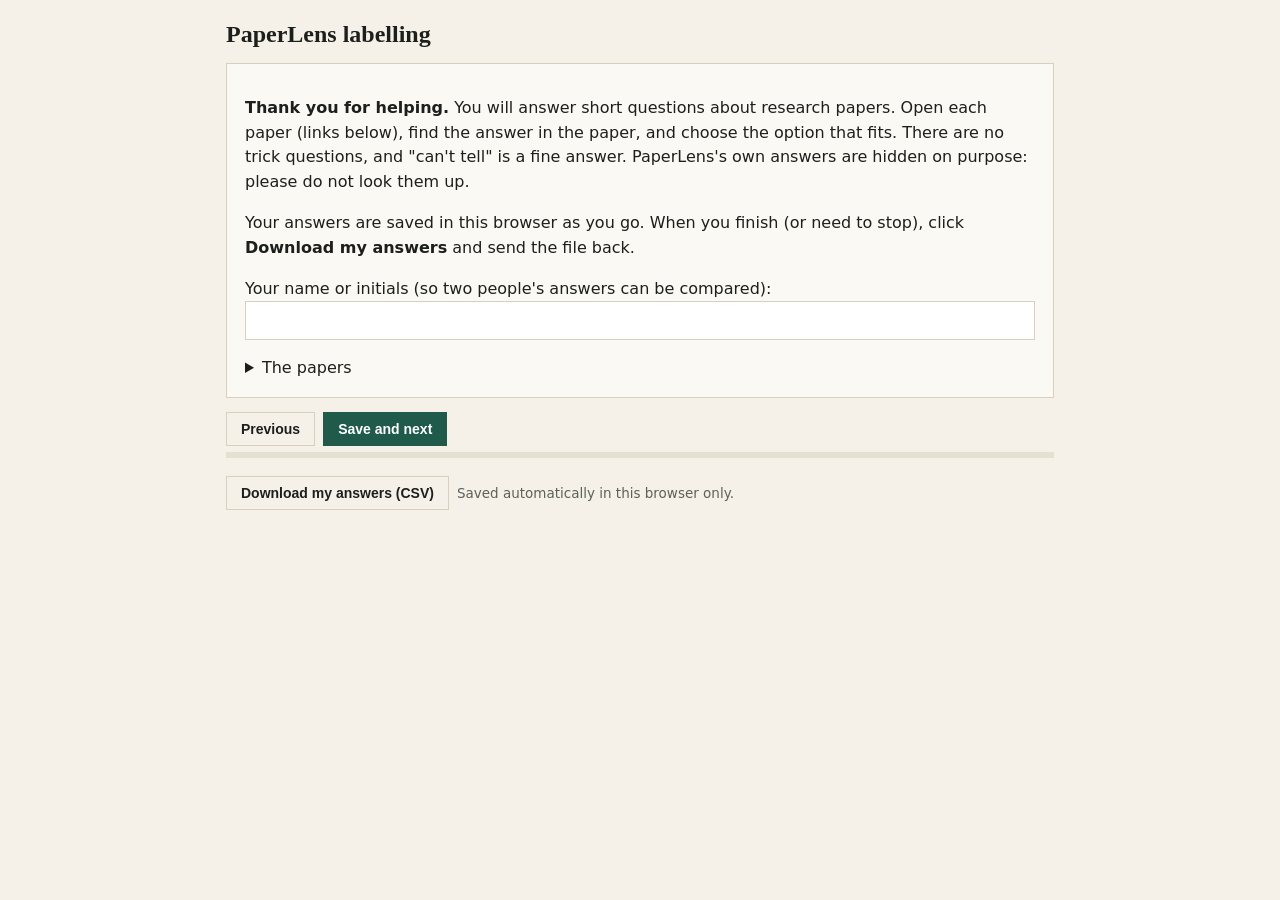
<file: eval/labelling/labeller_template.html>
<!doctype html>
<html lang="en">
<head>
<meta charset="utf-8">
<meta name="viewport" content="width=device-width,initial-scale=1">
<title>PaperLens labelling</title>
<style>
:root{--ink:#1d1f1c;--muted:#5c615a;--rule:#d8d0bf;--paper:#f5f1e8;--sheet:#fbf9f4;--accent:#1f5a4b;--warn:#85650f}
*{box-sizing:border-box}
body{margin:0;background:var(--paper);color:var(--ink);font:16px/1.55 "Segoe UI",system-ui,sans-serif}
main{max-width:860px;margin:0 auto;padding:20px 16px 60px}
h1{font:600 24px/1.2 Georgia,serif;margin:0 0 4px}
.muted{color:var(--muted)}.small{font-size:13.5px}
.box{background:var(--sheet);border:1px solid var(--rule);padding:16px 18px;margin:14px 0}
blockquote{margin:8px 0;padding:6px 12px;border-left:3px solid var(--accent);background:#fff;font:16px/1.55 Georgia,serif}
label.opt{display:block;padding:7px 10px;border:1px solid var(--rule);margin:6px 0;background:#fff;cursor:pointer}
label.opt:has(input:checked){border-color:var(--accent);background:rgba(31,90,75,.08)}
input[type=text],textarea{width:100%;font:inherit;padding:6px 8px;border:1px solid var(--rule);background:#fff}
button{font:600 14px "Segoe UI",sans-serif;padding:8px 14px;border:1px solid var(--accent);background:var(--accent);color:#fff;cursor:pointer}
button.ghost{background:transparent;color:var(--ink);border-color:var(--rule)}
button:disabled{opacity:.45;cursor:default}
.row{display:flex;gap:8px;flex-wrap:wrap;align-items:center}
.bar{height:6px;background:#e6e0d2;margin:6px 0 2px}.bar i{display:block;height:100%;background:var(--accent)}
.warn{border-left:3px solid var(--warn);padding:6px 10px;background:#fff6d6}
table{border-collapse:collapse;width:100%;font-size:14px}td,th{border-bottom:1px solid var(--rule);padding:4px 6px;text-align:left}
</style>
</head>
<body>
<main>
<h1>PaperLens labelling</h1>
<p class="muted small" id="meta"></p>
<div class="box" id="start">
  <p><strong>Thank you for helping.</strong> You will answer short questions about research papers. Open each paper
  (links below), find the answer in the paper, and choose the option that fits. There are no trick questions, and
  "can't tell" is a fine answer. PaperLens's own answers are hidden on purpose: please do not look them up.</p>
  <p>Your answers are saved in this browser as you go. When you finish (or need to stop), click <strong>Download my
  answers</strong> and send the file back.</p>
  <p><label>Your name or initials (so two people's answers can be compared):<br><input type="text" id="who" maxlength="40"></label></p>
  <details><summary>The papers</summary><table id="papers"></table></details>
</div>
<div class="box" id="card" hidden></div>
<div class="row">
  <button class="ghost" id="prev">Previous</button><button id="next">Save and next</button>
  <span class="small muted" id="progress"></span>
</div>
<div class="bar"><i id="bar" style="width:0"></i></div>
<p class="row" style="margin-top:18px"><button class="ghost" id="dl">Download my answers (CSV)</button>
  <span class="small muted">Saved automatically in this browser only.</span></p>
</main>
<script>
"use strict";
const DATA = /*__DATA__*/null;
const items = DATA.items, papers = Object.fromEntries(DATA.papers.map((p) => [p.paper, p]));
const KEY = "paperlens-labels-" + DATA.meta.name + "-" + DATA.meta.seed;
const esc = (s) => String(s ?? "").replace(/[&<>"']/g, (c) => ({"&": "&amp;", "<": "&lt;", ">": "&gt;", '"': "&quot;", "'": "&#39;"}[c]));
let state = {who: "", answers: {}, pos: 0};
try { state = Object.assign(state, JSON.parse(localStorage.getItem(KEY) || "{}")); } catch (_) {}
const save = () => { try { localStorage.setItem(KEY, JSON.stringify(state)); } catch (_) {} };
document.getElementById("meta").textContent = `${DATA.meta.n} questions on ${DATA.papers.length} papers · sheet ${DATA.meta.name}`;
document.getElementById("papers").innerHTML = "<tr><th>Paper</th><th>Title</th><th>Pages</th></tr>" + DATA.papers.map((p) =>
  `<tr><td>${esc(p.paper)}</td><td>${p.link ? `<a href="${esc(p.link)}" target="_blank" rel="noopener">${esc(p.title)}</a>` : esc(p.title)}<div class="small muted">${esc(p.file)}</div></td><td>${p.pages}</td></tr>`).join("");
const who = document.getElementById("who");
who.value = state.who || ""; who.oninput = () => { state.who = who.value.trim(); save(); };

function render() {
  const q = items[state.pos], a = state.answers[q.id] || {}, p = papers[q.paper];
  let h = `<p class="small muted">${esc(q.id)} · paper ${esc(q.paper)}: ${p.link ? `<a href="${esc(p.link)}" target="_blank" rel="noopener">${esc(p.title)}</a>` : esc(p.title)}</p>`;
  if (q.claim) h += `<p class="small"><strong>Claim</strong> (page ${q.claim_page})</p><blockquote>${esc(q.claim)}</blockquote>`;
  if (q.passage) h += `<p class="small"><strong>Passage</strong> (page ${q.passage_page})</p><blockquote>${esc(q.passage)}</blockquote>`;
  h += `<p><strong>${esc(q.question)}</strong></p>` + q.options.map((o) =>
    `<label class="opt"><input type="radio" name="ans" value="${esc(o)}"${a.answer === o ? " checked" : ""}> ${esc(o)}</label>`).join("");
  if (q.ask_page) h += `<p class="small"><label>Page where you found it (optional): <input type="text" id="pg" value="${esc(a.page || "")}" maxlength="20"></label></p>`;
  h += `<p class="small"><label>Note (optional): <textarea id="note" rows="2" maxlength="500">${esc(a.note || "")}</textarea></label></p>`;
  if (!state.who) h += `<p class="warn small">Please enter your name or initials above before you start.</p>`;
  const card = document.getElementById("card"); card.hidden = false; card.innerHTML = h;
  const done = items.filter((x) => state.answers[x.id] && state.answers[x.id].answer).length;
  document.getElementById("progress").textContent = `Question ${state.pos + 1} of ${items.length} · ${done} answered`;
  document.getElementById("bar").style.width = (100 * done / items.length) + "%";
  document.getElementById("prev").disabled = state.pos === 0;
  document.getElementById("next").textContent = state.pos === items.length - 1 ? "Save" : "Save and next";
}
function store() {
  const q = items[state.pos], sel = document.querySelector('input[name="ans"]:checked');
  const pg = document.getElementById("pg"), note = document.getElementById("note");
  if (sel || (note && note.value) || (pg && pg.value)) state.answers[q.id] = {answer: sel ? sel.value : "", page: pg ? pg.value.trim() : "", note: note ? note.value.trim() : ""};
  save();
}
document.getElementById("next").onclick = () => { store(); if (state.pos < items.length - 1) state.pos++; save(); render(); window.scrollTo(0, 0); };
document.getElementById("prev").onclick = () => { store(); if (state.pos > 0) state.pos--; save(); render(); };
document.getElementById("dl").onclick = () => {
  store();
  const cell = (v) => `"${String(v ?? "").replace(/"/g, '""')}"`;
  const rows = [["id", "paper", "type", "labeller", "answer", "page_found", "note"]].concat(items.map((q) => {
    const a = state.answers[q.id] || {};
    return [q.id, q.paper, q.type, state.who, a.answer || "", a.page || "", a.note || ""];
  }));
  const blob = new Blob(["﻿" + rows.map((r) => r.map(cell).join(",")).join("\r\n")], {type: "text/csv"});
  const link = document.createElement("a");
  link.href = URL.createObjectURL(blob);
  link.download = `labels-${DATA.meta.name}-${(state.who || "anonymous").replace(/[^A-Za-z0-9_-]+/g, "_")}.csv`;
  link.click();
};
render();
</script>
</body>
</html>
</file>
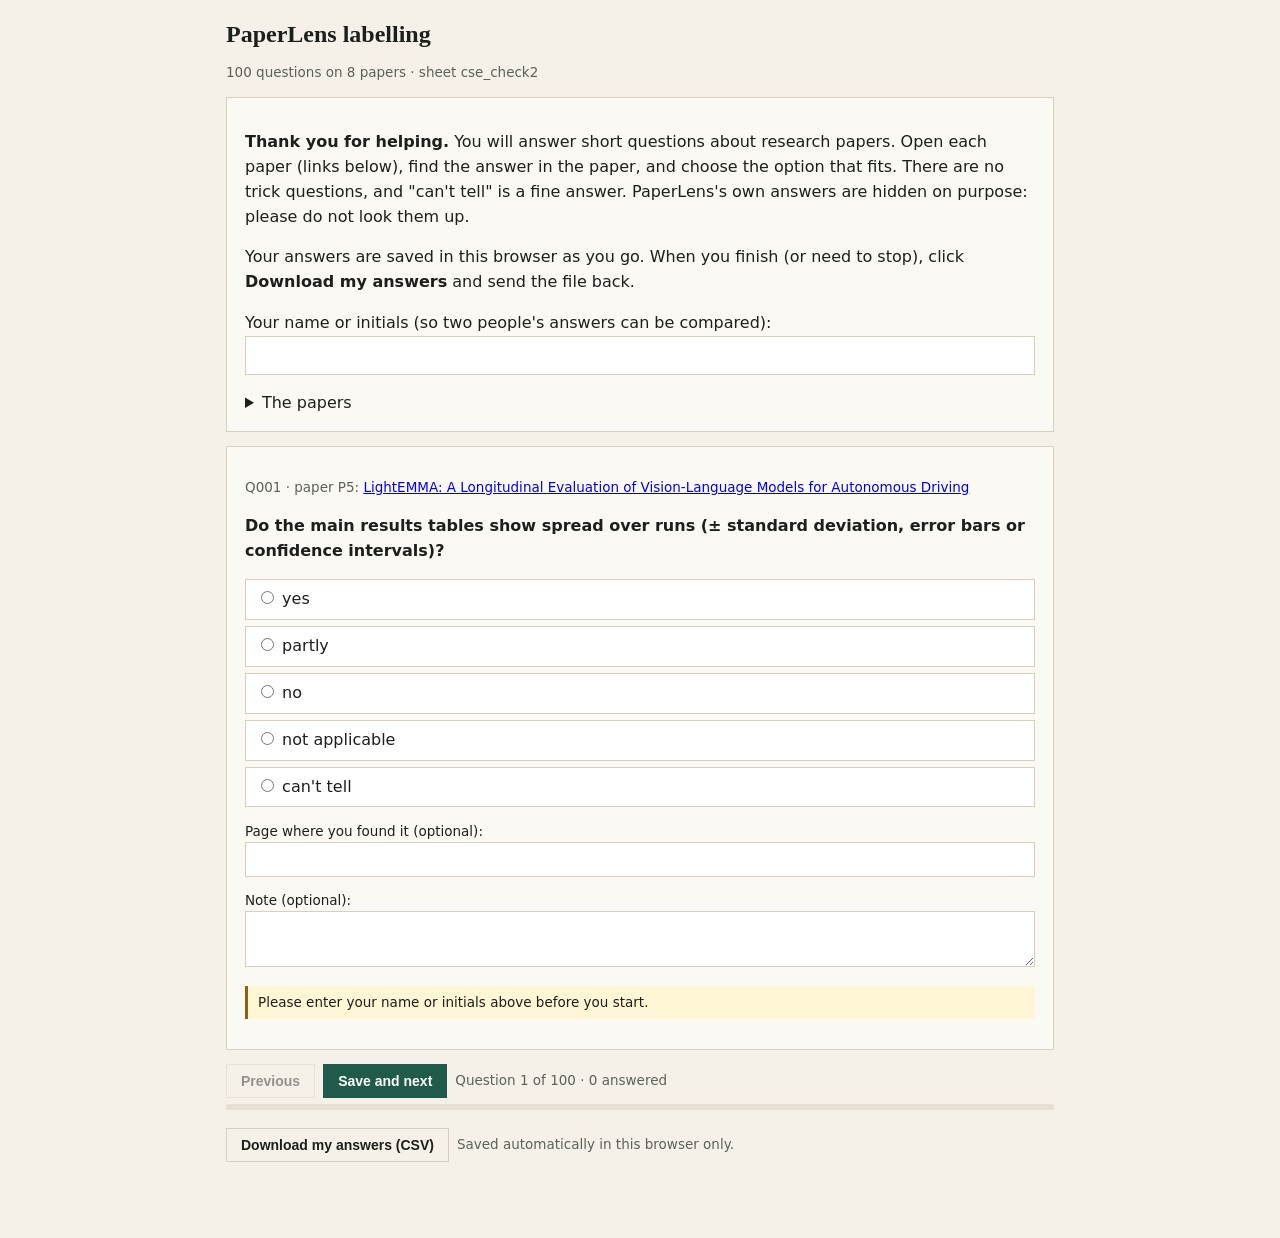
<file: eval/labelling/cse_check2/labeller.html>
<!doctype html>
<html lang="en">
<head>
<meta charset="utf-8">
<meta name="viewport" content="width=device-width,initial-scale=1">
<title>PaperLens labelling</title>
<style>
:root{--ink:#1d1f1c;--muted:#5c615a;--rule:#d8d0bf;--paper:#f5f1e8;--sheet:#fbf9f4;--accent:#1f5a4b;--warn:#85650f}
*{box-sizing:border-box}
body{margin:0;background:var(--paper);color:var(--ink);font:16px/1.55 "Segoe UI",system-ui,sans-serif}
main{max-width:860px;margin:0 auto;padding:20px 16px 60px}
h1{font:600 24px/1.2 Georgia,serif;margin:0 0 4px}
.muted{color:var(--muted)}.small{font-size:13.5px}
.box{background:var(--sheet);border:1px solid var(--rule);padding:16px 18px;margin:14px 0}
blockquote{margin:8px 0;padding:6px 12px;border-left:3px solid var(--accent);background:#fff;font:16px/1.55 Georgia,serif}
label.opt{display:block;padding:7px 10px;border:1px solid var(--rule);margin:6px 0;background:#fff;cursor:pointer}
label.opt:has(input:checked){border-color:var(--accent);background:rgba(31,90,75,.08)}
input[type=text],textarea{width:100%;font:inherit;padding:6px 8px;border:1px solid var(--rule);background:#fff}
button{font:600 14px "Segoe UI",sans-serif;padding:8px 14px;border:1px solid var(--accent);background:var(--accent);color:#fff;cursor:pointer}
button.ghost{background:transparent;color:var(--ink);border-color:var(--rule)}
button:disabled{opacity:.45;cursor:default}
.row{display:flex;gap:8px;flex-wrap:wrap;align-items:center}
.bar{height:6px;background:#e6e0d2;margin:6px 0 2px}.bar i{display:block;height:100%;background:var(--accent)}
.warn{border-left:3px solid var(--warn);padding:6px 10px;background:#fff6d6}
table{border-collapse:collapse;width:100%;font-size:14px}td,th{border-bottom:1px solid var(--rule);padding:4px 6px;text-align:left}
</style>
</head>
<body>
<main>
<h1>PaperLens labelling</h1>
<p class="muted small" id="meta"></p>
<div class="box" id="start">
  <p><strong>Thank you for helping.</strong> You will answer short questions about research papers. Open each paper
  (links below), find the answer in the paper, and choose the option that fits. There are no trick questions, and
  "can't tell" is a fine answer. PaperLens's own answers are hidden on purpose: please do not look them up.</p>
  <p>Your answers are saved in this browser as you go. When you finish (or need to stop), click <strong>Download my
  answers</strong> and send the file back.</p>
  <p><label>Your name or initials (so two people's answers can be compared):<br><input type="text" id="who" maxlength="40"></label></p>
  <details><summary>The papers</summary><table id="papers"></table></details>
</div>
<div class="box" id="card" hidden></div>
<div class="row">
  <button class="ghost" id="prev">Previous</button><button id="next">Save and next</button>
  <span class="small muted" id="progress"></span>
</div>
<div class="bar"><i id="bar" style="width:0"></i></div>
<p class="row" style="margin-top:18px"><button class="ghost" id="dl">Download my answers (CSV)</button>
  <span class="small muted">Saved automatically in this browser only.</span></p>
</main>
<script>
"use strict";
const DATA = {"meta": {"name": "cse_check2", "n": 100, "seed": 20261024}, "papers": [{"paper": "P1", "file": "arxiv_2505.00232v1_scaling-on-device-gpu-inference-for.pdf", "title": "Scaling On-Device GPU Inference for Large Generative Models", "link": "https://arxiv.org/abs/2505.00232v1", "pages": 10, "sha256": "4803eb95a108743326e2ad09b58c92b93866e8cafeef23b5959bea5edce92f15"}, {"paper": "P2", "file": "arxiv_2505.00263v1_enronqa-towards-personalized-rag-over-private.pdf", "title": "EnronQA: Towards Personalized RAG over Private Documents", "link": "https://arxiv.org/abs/2505.00263v1", "pages": 26, "sha256": "65ad774cbe46d08016327642bf72fb6bc4cc2df585377dab5cc0785d20f2a3df"}, {"paper": "P3", "file": "arxiv_2505.00268v2_consistency-in-language-models-current-landscape.pdf", "title": "Consistency in Language Models: Current Landscape, Challenges, and Future Directions", "link": "https://arxiv.org/abs/2505.00268v2", "pages": 9, "sha256": "f4e32984df69ae465af1f2bf61507b79d3576b4df84902d3c8e7fd23e62e4748"}, {"paper": "P4", "file": "arxiv_2505.00278v2_deco-defect-aware-modeling-with-contrasting.pdf", "title": "DeCo: Defect-Aware Modeling with Contrasting Matching for Optimizing Task Assignment in Online IC Testing", "link": "https://arxiv.org/abs/2505.00278v2", "pages": 9, "sha256": "1fe929efa8814c3d53b9141ba3c039044c196852cb62f63c654e48f59ef8f0d6"}, {"paper": "P5", "file": "arxiv_2505.00284v3_lightemma-a-longitudinal-evaluation-of-vision.pdf", "title": "LightEMMA: A Longitudinal Evaluation of Vision-Language Models for Autonomous Driving", "link": "https://arxiv.org/abs/2505.00284v3", "pages": 7, "sha256": "cb8654f2a857b73a6fb35eb654a25fb8f8245964804b6a2e3fa2d9557792bef9"}, {"paper": "P6", "file": "arxiv_2505.00321v1_edge-large-ai-models-revolutionizing-6g.pdf", "title": "Edge Large AI Models: Revolutionizing 6G Networks", "link": "https://arxiv.org/abs/2505.00321v1", "pages": 7, "sha256": "8ef498af47abd46f040fc0f1f297529323a961aea115645160bd9fb345333596"}, {"paper": "P7", "file": "arxiv_2505.00393v2_s3and-efficient-subgraph-similarity-search-under.pdf", "title": "S3AND: Efficient Subgraph Similarity Search Under Aggregated Neighbor Difference Semantics (Technical Report)", "link": "https://arxiv.org/abs/2505.00393v2", "pages": 17, "sha256": "9edb406856d1d5db1267c4d9a9d122c5c5e064717f92434d1c9acb6053894170"}, {"paper": "P8", "file": "arxiv_2505.00455v4_data-therapist-eliciting-domain-knowledge-from.pdf", "title": "Data Therapist: Eliciting Domain Knowledge from Subject Matter Experts Using Large Language Models", "link": "https://arxiv.org/abs/2505.00455v4", "pages": 23, "sha256": "277ed7549798385fda59bf0ed4f82f4ff6e53a1de657cba5b3c6cedea10eceaf"}], "items": [{"type": "checklist", "paper": "P5", "question": "Do the main results tables show spread over runs (± standard deviation, error bars or confidence intervals)?", "options": ["yes", "partly", "no", "not applicable", "can't tell"], "ask_page": true, "id": "Q001"}, {"type": "checklist", "paper": "P2", "question": "Does the paper report runtime, memory use or computational complexity of its method?", "options": ["yes", "partly", "no", "not applicable", "can't tell"], "ask_page": true, "id": "Q002"}, {"type": "checklist", "paper": "P4", "question": "For the datasets the paper uses, does it say where each comes from (a link or citation) and which version or split was used?", "options": ["yes", "partly", "no", "not applicable", "can't tell"], "ask_page": true, "id": "Q003"}, {"type": "checklist", "paper": "P7", "question": "For the baselines it compares with, does the paper say whether it re-ran them or copied their numbers from other papers?", "options": ["yes", "partly", "no", "not applicable", "can't tell"], "ask_page": true, "id": "Q004"}, {"type": "checklist", "paper": "P4", "question": "Do the main results tables show spread over runs (± standard deviation, error bars or confidence intervals)?", "options": ["yes", "partly", "no", "not applicable", "can't tell"], "ask_page": true, "id": "Q005"}, {"type": "checklist", "paper": "P1", "question": "Does the paper report the number of parameters of its model(s)?", "options": ["yes", "partly", "no", "not applicable", "can't tell"], "ask_page": true, "id": "Q006"}, {"type": "checklist", "paper": "P7", "question": "Does the paper say that the final model or checkpoint was chosen on validation data (not on the test set)?", "options": ["yes", "partly", "no", "not applicable", "can't tell"], "ask_page": true, "id": "Q007"}, {"type": "checklist", "paper": "P6", "question": "Does the paper name the exact hardware used (for example '8 NVIDIA V100 GPUs' or a CPU model)?", "options": ["yes", "partly", "no", "not applicable", "can't tell"], "ask_page": true, "id": "Q008"}, {"type": "checklist", "paper": "P3", "question": "Does the paper name the exact hardware used (for example '8 NVIDIA V100 GPUs' or a CPU model)?", "options": ["yes", "partly", "no", "not applicable", "can't tell"], "ask_page": true, "id": "Q009"}, {"type": "checklist", "paper": "P5", "question": "Does the paper give a working link to its own code (a repository or archive), not only a promise to release it later?", "options": ["yes", "partly", "no", "not applicable", "can't tell"], "ask_page": true, "id": "Q010"}, {"type": "search", "paper": "P4", "claim": "Identifying IC defects and assigning IC testing tasks to the right engineers improves efficiency and reduces losses.", "claim_page": 1, "question": "Is there a passage or table anywhere in the paper's results that supports this claim? If yes, give its page.", "options": ["yes, I found support", "no support in the paper", "can't tell"], "ask_page": true, "id": "Q011"}, {"type": "checklist", "paper": "P3", "question": "Does the paper give a working link to its own code (a repository or archive), not only a promise to release it later?", "options": ["yes", "partly", "no", "not applicable", "can't tell"], "ask_page": true, "id": "Q012"}, {"type": "checklist", "paper": "P1", "question": "Does the paper say how hyperparameters were chosen (search method, ranges tried, or the data used to choose)?", "options": ["yes", "partly", "no", "not applicable", "can't tell"], "ask_page": true, "id": "Q013"}, {"type": "evidence", "paper": "P5", "claim": "To systematically examine this assumption, we introduce LightEMMA, a longitudinal framework for evaluating the autonomous driving performance of VLMs.", "claim_page": 1, "passage": "Beyond individual model comparisons, Fig. 1 captures the broader longitudinal trend: successive VLM generations do not consistently improve autonomous driving performance.", "passage_page": 5, "question": "Does the passage support the claim (does it report the result or finding the claim states)?", "options": ["yes", "partly", "no", "can't tell"], "ask_page": false, "id": "Q014"}, {"type": "checklist", "paper": "P7", "question": "Does the paper name the exact hardware used (for example '8 NVIDIA V100 GPUs' or a CPU model)?", "options": ["yes", "partly", "no", "not applicable", "can't tell"], "ask_page": true, "id": "Q015"}, {"type": "checklist", "paper": "P6", "question": "Does the paper say that the final model or checkpoint was chosen on validation data (not on the test set)?", "options": ["yes", "partly", "no", "not applicable", "can't tell"], "ask_page": true, "id": "Q016"}, {"type": "checklist", "paper": "P3", "question": "For the datasets the paper uses, does it say where each comes from (a link or citation) and which version or split was used?", "options": ["yes", "partly", "no", "not applicable", "can't tell"], "ask_page": true, "id": "Q017"}, {"type": "checklist", "paper": "P5", "question": "Does the paper report runtime, memory use or computational complexity of its method?", "options": ["yes", "partly", "no", "not applicable", "can't tell"], "ask_page": true, "id": "Q018"}, {"type": "checklist", "paper": "P3", "question": "For the baselines it compares with, does the paper say whether it re-ran them or copied their numbers from other papers?", "options": ["yes", "partly", "no", "not applicable", "can't tell"], "ask_page": true, "id": "Q019"}, {"type": "checklist", "paper": "P8", "question": "Do the main results tables show spread over runs (± standard deviation, error bars or confidence intervals)?", "options": ["yes", "partly", "no", "not applicable", "can't tell"], "ask_page": true, "id": "Q020"}, {"type": "checklist", "paper": "P2", "question": "Does the paper name the exact hardware used (for example '8 NVIDIA V100 GPUs' or a CPU model)?", "options": ["yes", "partly", "no", "not applicable", "can't tell"], "ask_page": true, "id": "Q021"}, {"type": "checklist", "paper": "P3", "question": "Does the paper say how hyperparameters were chosen (search method, ranges tried, or the data used to choose)?", "options": ["yes", "partly", "no", "not applicable", "can't tell"], "ask_page": true, "id": "Q022"}, {"type": "checklist", "paper": "P5", "question": "Does the paper report the number of parameters of its model(s)?", "options": ["yes", "partly", "no", "not applicable", "can't tell"], "ask_page": true, "id": "Q023"}, {"type": "checklist", "paper": "P5", "question": "Does the paper say how hyperparameters were chosen (search method, ranges tried, or the data used to choose)?", "options": ["yes", "partly", "no", "not applicable", "can't tell"], "ask_page": true, "id": "Q024"}, {"type": "search", "paper": "P4", "claim": "In the semiconductor industry, integrated circuit (IC) processes play a vital role, as the rising complexity and market expectations necessitate improvements in yield.", "claim_page": 1, "question": "Is there a passage or table anywhere in the paper's results that supports this claim? If yes, give its page.", "options": ["yes, I found support", "no support in the paper", "can't tell"], "ask_page": true, "id": "Q025"}, {"type": "checklist", "paper": "P6", "question": "Does the paper say how hyperparameters were chosen (search method, ranges tried, or the data used to choose)?", "options": ["yes", "partly", "no", "not applicable", "can't tell"], "ask_page": true, "id": "Q026"}, {"type": "checklist", "paper": "P7", "question": "Does the paper give a working link to its own code (a repository or archive), not only a promise to release it later?", "options": ["yes", "partly", "no", "not applicable", "can't tell"], "ask_page": true, "id": "Q027"}, {"type": "checklist", "paper": "P2", "question": "For the datasets the paper uses, does it say where each comes from (a link or citation) and which version or split was used?", "options": ["yes", "partly", "no", "not applicable", "can't tell"], "ask_page": true, "id": "Q028"}, {"type": "search", "paper": "P5", "claim": "To address these evaluation gaps, we present LightEMMA, a lightweight framework that supports state-of-the-art and emerging VLMs.", "claim_page": 1, "question": "Is there a passage or table anywhere in the paper's results that supports this claim? If yes, give its page.", "options": ["yes, I found support", "no support in the paper", "can't tell"], "ask_page": true, "id": "Q029"}, {"type": "checklist", "paper": "P2", "question": "Does the paper say how hyperparameters were chosen (search method, ranges tried, or the data used to choose)?", "options": ["yes", "partly", "no", "not applicable", "can't tell"], "ask_page": true, "id": "Q030"}, {"type": "checklist", "paper": "P1", "question": "For the datasets the paper uses, does it say where each comes from (a link or citation) and which version or split was used?", "options": ["yes", "partly", "no", "not applicable", "can't tell"], "ask_page": true, "id": "Q031"}, {"type": "checklist", "paper": "P1", "question": "Does the paper give a working link to its own code (a repository or archive), not only a promise to release it later?", "options": ["yes", "partly", "no", "not applicable", "can't tell"], "ask_page": true, "id": "Q032"}, {"type": "search", "paper": "P8", "claim": "On average, experts also rated Data Therapist as 5 percentage points less difficult to use than a human annotator.", "claim_page": 3, "question": "Is there a passage or table anywhere in the paper's results that supports this claim? If yes, give its page.", "options": ["yes, I found support", "no support in the paper", "can't tell"], "ask_page": true, "id": "Q033"}, {"type": "checklist", "paper": "P7", "question": "Does the paper report how long training or running took, or the total compute (for example GPU-hours)?", "options": ["yes", "partly", "no", "not applicable", "can't tell"], "ask_page": true, "id": "Q034"}, {"type": "search", "paper": "P7", "claim": "For the past decades, the subgraph similarity search over a largescale data graph has become increasingly important and crucial in many real-world applications, such as social network analysis, bioinformatics network analytics, knowledge graph discovery, and many others.", "claim_page": 1, "question": "Is there a passage or table anywhere in the paper's results that supports this claim? If yes, give its page.", "options": ["yes, I found support", "no support in the paper", "can't tell"], "ask_page": true, "id": "Q035"}, {"type": "checklist", "paper": "P4", "question": "Does the paper say how hyperparameters were chosen (search method, ranges tried, or the data used to choose)?", "options": ["yes", "partly", "no", "not applicable", "can't tell"], "ask_page": true, "id": "Q036"}, {"type": "search", "paper": "P7", "claim": "Through extensive experiments, we demonstrate the effectiveness and efficiency of our S3AND approach over both real and synthetic graphs under various parameter settings.", "claim_page": 1, "question": "Is there a passage or table anywhere in the paper's results that supports this claim? If yes, give its page.", "options": ["yes, I found support", "no support in the paper", "can't tell"], "ask_page": true, "id": "Q037"}, {"type": "checklist", "paper": "P6", "question": "Does the paper report runtime, memory use or computational complexity of its method?", "options": ["yes", "partly", "no", "not applicable", "can't tell"], "ask_page": true, "id": "Q038"}, {"type": "evidence", "paper": "P7", "claim": "While different graph similarity semantics are helpful for different real applications (e.g., with similar graph structures or statistics), in this paper, we propose a novel graph similarity measure, called aggregated neighbor difference (AND), which is given by aggregating the neighbor differences of the matching vertices between subgraph 𝑔 and query graph 𝑞.", "claim_page": 1, "passage": "(Subgraph Similarity Search Under Aggregated Neighbor Difference Semantics, 𝑺3𝑨𝑵𝑫(𝑮, 𝒒)) Given a data graph 𝐺, a query graph 𝑞, a vertex-to-vertex mapping 𝑀 : 𝑉 (𝑞) → 𝑉 (𝑔), and an aggregation threshold 𝜎, a subgraph similarity search under the aggregated neighbor difference semantics (S3AND) retrieves connected subgraphs 𝑔 of 𝐺, such that:", "passage_page": 3, "question": "Does the passage support the claim (does it report the result or finding the claim states)?", "options": ["yes", "partly", "no", "can't tell"], "ask_page": false, "id": "Q039"}, {"type": "checklist", "paper": "P7", "question": "Does the paper report the number of parameters of its model(s)?", "options": ["yes", "partly", "no", "not applicable", "can't tell"], "ask_page": true, "id": "Q040"}, {"type": "checklist", "paper": "P4", "question": "Does the paper report how long training or running took, or the total compute (for example GPU-hours)?", "options": ["yes", "partly", "no", "not applicable", "can't tell"], "ask_page": true, "id": "Q041"}, {"type": "checklist", "paper": "P6", "question": "Does the paper report the number of parameters of its model(s)?", "options": ["yes", "partly", "no", "not applicable", "can't tell"], "ask_page": true, "id": "Q042"}, {"type": "checklist", "paper": "P3", "question": "Does the paper say that the final model or checkpoint was chosen on validation data (not on the test set)?", "options": ["yes", "partly", "no", "not applicable", "can't tell"], "ask_page": true, "id": "Q043"}, {"type": "checklist", "paper": "P5", "question": "For the baselines it compares with, does the paper say whether it re-ran them or copied their numbers from other papers?", "options": ["yes", "partly", "no", "not applicable", "can't tell"], "ask_page": true, "id": "Q044"}, {"type": "checklist", "paper": "P2", "question": "Does the paper give a working link to its own code (a repository or archive), not only a promise to release it later?", "options": ["yes", "partly", "no", "not applicable", "can't tell"], "ask_page": true, "id": "Q045"}, {"type": "search", "paper": "P2", "claim": "To serve these diverse tasks and increase coverage of benchmarking in private settings, we introduce the EnronQA benchmark based on the Enron emails corpus [17].", "claim_page": 2, "question": "Is there a passage or table anywhere in the paper's results that supports this claim? If yes, give its page.", "options": ["yes, I found support", "no support in the paper", "can't tell"], "ask_page": true, "id": "Q046"}, {"type": "checklist", "paper": "P5", "question": "Does the paper name the exact hardware used (for example '8 NVIDIA V100 GPUs' or a CPU model)?", "options": ["yes", "partly", "no", "not applicable", "can't tell"], "ask_page": true, "id": "Q047"}, {"type": "checklist", "paper": "P1", "question": "Does the paper report how long training or running took, or the total compute (for example GPU-hours)?", "options": ["yes", "partly", "no", "not applicable", "can't tell"], "ask_page": true, "id": "Q048"}, {"type": "checklist", "paper": "P3", "question": "Does the paper report how long training or running took, or the total compute (for example GPU-hours)?", "options": ["yes", "partly", "no", "not applicable", "can't tell"], "ask_page": true, "id": "Q049"}, {"type": "checklist", "paper": "P7", "question": "Do the main results tables show spread over runs (± standard deviation, error bars or confidence intervals)?", "options": ["yes", "partly", "no", "not applicable", "can't tell"], "ask_page": true, "id": "Q050"}, {"type": "checklist", "paper": "P2", "question": "For the baselines it compares with, does the paper say whether it re-ran them or copied their numbers from other papers?", "options": ["yes", "partly", "no", "not applicable", "can't tell"], "ask_page": true, "id": "Q051"}, {"type": "checklist", "paper": "P3", "question": "Does the paper report runtime, memory use or computational complexity of its method?", "options": ["yes", "partly", "no", "not applicable", "can't tell"], "ask_page": true, "id": "Q052"}, {"type": "checklist", "paper": "P8", "question": "Does the paper say how hyperparameters were chosen (search method, ranges tried, or the data used to choose)?", "options": ["yes", "partly", "no", "not applicable", "can't tell"], "ask_page": true, "id": "Q053"}, {"type": "checklist", "paper": "P4", "question": "Does the paper give a working link to its own code (a repository or archive), not only a promise to release it later?", "options": ["yes", "partly", "no", "not applicable", "can't tell"], "ask_page": true, "id": "Q054"}, {"type": "evidence", "paper": "P7", "claim": "(3) We design two effective pruning strategies (w.r.t. constraints of keywords and aggregated neighbor differences) in Section 4 to filter out false alarms of candidate vertices/subgraphs and reduce the S3AND search space.", "claim_page": 2, "passage": "Based on this, we design an effective keyword set pruning method to rule out candidate vertices that do not satisfy this keyword set constraint.", "passage_page": 4, "question": "Does the passage support the claim (does it report the result or finding the claim states)?", "options": ["yes", "partly", "no", "can't tell"], "ask_page": false, "id": "Q055"}, {"type": "checklist", "paper": "P2", "question": "Does the paper report how long training or running took, or the total compute (for example GPU-hours)?", "options": ["yes", "partly", "no", "not applicable", "can't tell"], "ask_page": true, "id": "Q056"}, {"type": "evidence", "paper": "P2", "claim": "EnronQA enables better benchmarking of RAG pipelines over private data and allows for experimentation on the introduction of personalized retrieval settings over realistic data.", "claim_page": 1, "passage": "The EnronQA benchmark is suitably large for fine-tuning on questions, continuously pretraining on documents, and benchmarking RAG pipelines.", "passage_page": 6, "question": "Does the passage support the claim (does it report the result or finding the claim states)?", "options": ["yes", "partly", "no", "can't tell"], "ask_page": false, "id": "Q057"}, {"type": "checklist", "paper": "P8", "question": "Does the paper name the exact hardware used (for example '8 NVIDIA V100 GPUs' or a CPU model)?", "options": ["yes", "partly", "no", "not applicable", "can't tell"], "ask_page": true, "id": "Q058"}, {"type": "checklist", "paper": "P2", "question": "Does the paper say that the final model or checkpoint was chosen on validation data (not on the test set)?", "options": ["yes", "partly", "no", "not applicable", "can't tell"], "ask_page": true, "id": "Q059"}, {"type": "checklist", "paper": "P1", "question": "Do the main results tables show spread over runs (± standard deviation, error bars or confidence intervals)?", "options": ["yes", "partly", "no", "not applicable", "can't tell"], "ask_page": true, "id": "Q060"}, {"type": "search", "paper": "P1", "claim": "Recognizing GPUs as the on-device ML accelerator with the widest reach, we present ML Drift–an optimized framework that extends the capabilities of state-of-the-art GPU-accelerated inference engines.", "claim_page": 1, "question": "Is there a passage or table anywhere in the paper's results that supports this claim? If yes, give its page.", "options": ["yes, I found support", "no support in the paper", "can't tell"], "ask_page": true, "id": "Q061"}, {"type": "checklist", "paper": "P6", "question": "Do the main results tables show spread over runs (± standard deviation, error bars or confidence intervals)?", "options": ["yes", "partly", "no", "not applicable", "can't tell"], "ask_page": true, "id": "Q062"}, {"type": "checklist", "paper": "P4", "question": "Does the paper report runtime, memory use or computational complexity of its method?", "options": ["yes", "partly", "no", "not applicable", "can't tell"], "ask_page": true, "id": "Q063"}, {"type": "checklist", "paper": "P8", "question": "Does the paper report the number of parameters of its model(s)?", "options": ["yes", "partly", "no", "not applicable", "can't tell"], "ask_page": true, "id": "Q064"}, {"type": "checklist", "paper": "P2", "question": "Does the paper report the number of parameters of its model(s)?", "options": ["yes", "partly", "no", "not applicable", "can't tell"], "ask_page": true, "id": "Q065"}, {"type": "checklist", "paper": "P8", "question": "For the datasets the paper uses, does it say where each comes from (a link or citation) and which version or split was used?", "options": ["yes", "partly", "no", "not applicable", "can't tell"], "ask_page": true, "id": "Q066"}, {"type": "checklist", "paper": "P5", "question": "Does the paper report how long training or running took, or the total compute (for example GPU-hours)?", "options": ["yes", "partly", "no", "not applicable", "can't tell"], "ask_page": true, "id": "Q067"}, {"type": "checklist", "paper": "P1", "question": "Does the paper say that the final model or checkpoint was chosen on validation data (not on the test set)?", "options": ["yes", "partly", "no", "not applicable", "can't tell"], "ask_page": true, "id": "Q068"}, {"type": "checklist", "paper": "P8", "question": "For the baselines it compares with, does the paper say whether it re-ran them or copied their numbers from other papers?", "options": ["yes", "partly", "no", "not applicable", "can't tell"], "ask_page": true, "id": "Q069"}, {"type": "search", "paper": "P3", "claim": "While human communication naturally demonstrates this principle, state-of-the-art language models (LMs) struggle to maintain reliable consistency across task- and domain-specific applications.", "claim_page": 1, "question": "Is there a passage or table anywhere in the paper's results that supports this claim? If yes, give its page.", "options": ["yes, I found support", "no support in the paper", "can't tell"], "ask_page": true, "id": "Q070"}, {"type": "checklist", "paper": "P4", "question": "Does the paper say that the final model or checkpoint was chosen on validation data (not on the test set)?", "options": ["yes", "partly", "no", "not applicable", "can't tell"], "ask_page": true, "id": "Q071"}, {"type": "evidence", "paper": "P4", "claim": "Experiments on a real-world dataset demonstrate that DeCo achieves the highest task-handling success rates in different scenarios, exceeding 80%, while also maintaining balanced workloads on both scarce or expanded defect data.", "claim_page": 1, "passage": "DeCo achieves the highest success rate while keeping workloads manageable on both datasets.", "passage_page": 6, "question": "Does the passage support the claim (does it report the result or finding the claim states)?", "options": ["yes", "partly", "no", "can't tell"], "ask_page": false, "id": "Q072"}, {"type": "checklist", "paper": "P3", "question": "Does the paper report the number of parameters of its model(s)?", "options": ["yes", "partly", "no", "not applicable", "can't tell"], "ask_page": true, "id": "Q073"}, {"type": "checklist", "paper": "P3", "question": "Do the main results tables show spread over runs (± standard deviation, error bars or confidence intervals)?", "options": ["yes", "partly", "no", "not applicable", "can't tell"], "ask_page": true, "id": "Q074"}, {"type": "evidence", "paper": "P5", "claim": "Empirical findings show that, despite increased model scale and enhanced general reasoning capabilities, successive VLM generations do not consistently achieve better driving performance.", "claim_page": 1, "passage": "Beyond individual model comparisons, Fig. 1 captures the broader longitudinal trend: successive VLM generations do not consistently improve autonomous driving performance.", "passage_page": 5, "question": "Does the passage support the claim (does it report the result or finding the claim states)?", "options": ["yes", "partly", "no", "can't tell"], "ask_page": false, "id": "Q075"}, {"type": "checklist", "paper": "P5", "question": "Does the paper say that the final model or checkpoint was chosen on validation data (not on the test set)?", "options": ["yes", "partly", "no", "not applicable", "can't tell"], "ask_page": true, "id": "Q076"}, {"type": "evidence", "paper": "P5", "claim": "A prevailing assumption is that successive VLM generations will continually improve driving performance and eventually outperform state-of-the-art methods.", "claim_page": 1, "passage": "Beyond individual model comparisons, Fig. 1 captures the broader longitudinal trend: successive VLM generations do not consistently improve autonomous driving performance.", "passage_page": 5, "question": "Does the passage support the claim (does it report the result or finding the claim states)?", "options": ["yes", "partly", "no", "can't tell"], "ask_page": false, "id": "Q077"}, {"type": "checklist", "paper": "P8", "question": "Does the paper report runtime, memory use or computational complexity of its method?", "options": ["yes", "partly", "no", "not applicable", "can't tell"], "ask_page": true, "id": "Q078"}, {"type": "checklist", "paper": "P2", "question": "Do the main results tables show spread over runs (± standard deviation, error bars or confidence intervals)?", "options": ["yes", "partly", "no", "not applicable", "can't tell"], "ask_page": true, "id": "Q079"}, {"type": "evidence", "paper": "P7", "claim": "To efficiently tackle the S3AND problem, we design two effective pruning methods, keyword set and aggregated neighbor difference lower bound pruning, which rule out false alarms of candidate vertices/subgraphs to reduce the S3AND search space.", "claim_page": 1, "passage": "Based on this, we design an effective keyword set pruning method to rule out candidate vertices that do not satisfy this keyword set constraint.", "passage_page": 4, "question": "Does the passage support the claim (does it report the result or finding the claim states)?", "options": ["yes", "partly", "no", "can't tell"], "ask_page": false, "id": "Q080"}, {"type": "checklist", "paper": "P5", "question": "For the datasets the paper uses, does it say where each comes from (a link or citation) and which version or split was used?", "options": ["yes", "partly", "no", "not applicable", "can't tell"], "ask_page": true, "id": "Q081"}, {"type": "checklist", "paper": "P4", "question": "For the baselines it compares with, does the paper say whether it re-ran them or copied their numbers from other papers?", "options": ["yes", "partly", "no", "not applicable", "can't tell"], "ask_page": true, "id": "Q082"}, {"type": "checklist", "paper": "P7", "question": "Does the paper say how hyperparameters were chosen (search method, ranges tried, or the data used to choose)?", "options": ["yes", "partly", "no", "not applicable", "can't tell"], "ask_page": true, "id": "Q083"}, {"type": "checklist", "paper": "P6", "question": "Does the paper give a working link to its own code (a repository or archive), not only a promise to release it later?", "options": ["yes", "partly", "no", "not applicable", "can't tell"], "ask_page": true, "id": "Q084"}, {"type": "checklist", "paper": "P8", "question": "Does the paper give a working link to its own code (a repository or archive), not only a promise to release it later?", "options": ["yes", "partly", "no", "not applicable", "can't tell"], "ask_page": true, "id": "Q085"}, {"type": "checklist", "paper": "P6", "question": "For the datasets the paper uses, does it say where each comes from (a link or citation) and which version or split was used?", "options": ["yes", "partly", "no", "not applicable", "can't tell"], "ask_page": true, "id": "Q086"}, {"type": "checklist", "paper": "P4", "question": "Does the paper report the number of parameters of its model(s)?", "options": ["yes", "partly", "no", "not applicable", "can't tell"], "ask_page": true, "id": "Q087"}, {"type": "search", "paper": "P1", "claim": "ML Drift enables ondevice execution of generative AI workloads which contain 10 to 100× more parameters than existing on-device generative AI models.", "claim_page": 1, "question": "Is there a passage or table anywhere in the paper's results that supports this claim? If yes, give its page.", "options": ["yes, I found support", "no support in the paper", "can't tell"], "ask_page": true, "id": "Q088"}, {"type": "checklist", "paper": "P6", "question": "For the baselines it compares with, does the paper say whether it re-ran them or copied their numbers from other papers?", "options": ["yes", "partly", "no", "not applicable", "can't tell"], "ask_page": true, "id": "Q089"}, {"type": "checklist", "paper": "P8", "question": "Does the paper say that the final model or checkpoint was chosen on validation data (not on the test set)?", "options": ["yes", "partly", "no", "not applicable", "can't tell"], "ask_page": true, "id": "Q090"}, {"type": "checklist", "paper": "P1", "question": "For the baselines it compares with, does the paper say whether it re-ran them or copied their numbers from other papers?", "options": ["yes", "partly", "no", "not applicable", "can't tell"], "ask_page": true, "id": "Q091"}, {"type": "checklist", "paper": "P6", "question": "Does the paper report how long training or running took, or the total compute (for example GPU-hours)?", "options": ["yes", "partly", "no", "not applicable", "can't tell"], "ask_page": true, "id": "Q092"}, {"type": "evidence", "paper": "P2", "claim": "We find that without retrieval, RAG pipelines score below 5% on EnronQA, unlike other popular RAG benchmarks where, using parametric LLM knowledge, it’s possible to score above 60% without any retrieval at all.", "claim_page": 2, "passage": "For example, past RAG benchmarks like NaturalQuestions [41] and TriviaQA [32] have all been consumed by the parametric knowledge of LLMs.", "passage_page": 8, "question": "Does the passage support the claim (does it report the result or finding the claim states)?", "options": ["yes", "partly", "no", "can't tell"], "ask_page": false, "id": "Q093"}, {"type": "checklist", "paper": "P1", "question": "Does the paper name the exact hardware used (for example '8 NVIDIA V100 GPUs' or a CPU model)?", "options": ["yes", "partly", "no", "not applicable", "can't tell"], "ask_page": true, "id": "Q094"}, {"type": "checklist", "paper": "P7", "question": "Does the paper report runtime, memory use or computational complexity of its method?", "options": ["yes", "partly", "no", "not applicable", "can't tell"], "ask_page": true, "id": "Q095"}, {"type": "checklist", "paper": "P4", "question": "Does the paper name the exact hardware used (for example '8 NVIDIA V100 GPUs' or a CPU model)?", "options": ["yes", "partly", "no", "not applicable", "can't tell"], "ask_page": true, "id": "Q096"}, {"type": "checklist", "paper": "P1", "question": "Does the paper report runtime, memory use or computational complexity of its method?", "options": ["yes", "partly", "no", "not applicable", "can't tell"], "ask_page": true, "id": "Q097"}, {"type": "checklist", "paper": "P8", "question": "Does the paper report how long training or running took, or the total compute (for example GPU-hours)?", "options": ["yes", "partly", "no", "not applicable", "can't tell"], "ask_page": true, "id": "Q098"}, {"type": "evidence", "paper": "P2", "claim": "Seeking to empower more personal and private RAG we release the EnronQA benchmark, a dataset of 103,638 emails with 528,304 question-answer pairs across 150 different user inboxes.", "claim_page": 1, "passage": "This version of the corpus contains 517,401 emails across 150 users.", "passage_page": 3, "question": "Does the passage support the claim (does it report the result or finding the claim states)?", "options": ["yes", "partly", "no", "can't tell"], "ask_page": false, "id": "Q099"}, {"type": "checklist", "paper": "P7", "question": "For the datasets the paper uses, does it say where each comes from (a link or citation) and which version or split was used?", "options": ["yes", "partly", "no", "not applicable", "can't tell"], "ask_page": true, "id": "Q100"}]};
const items = DATA.items, papers = Object.fromEntries(DATA.papers.map((p) => [p.paper, p]));
const KEY = "paperlens-labels-" + DATA.meta.name + "-" + DATA.meta.seed;
const esc = (s) => String(s ?? "").replace(/[&<>"']/g, (c) => ({"&": "&amp;", "<": "&lt;", ">": "&gt;", '"': "&quot;", "'": "&#39;"}[c]));
let state = {who: "", answers: {}, pos: 0};
try { state = Object.assign(state, JSON.parse(localStorage.getItem(KEY) || "{}")); } catch (_) {}
const save = () => { try { localStorage.setItem(KEY, JSON.stringify(state)); } catch (_) {} };
document.getElementById("meta").textContent = `${DATA.meta.n} questions on ${DATA.papers.length} papers · sheet ${DATA.meta.name}`;
document.getElementById("papers").innerHTML = "<tr><th>Paper</th><th>Title</th><th>Pages</th></tr>" + DATA.papers.map((p) =>
  `<tr><td>${esc(p.paper)}</td><td>${p.link ? `<a href="${esc(p.link)}" target="_blank" rel="noopener">${esc(p.title)}</a>` : esc(p.title)}<div class="small muted">${esc(p.file)}</div></td><td>${p.pages}</td></tr>`).join("");
const who = document.getElementById("who");
who.value = state.who || ""; who.oninput = () => { state.who = who.value.trim(); save(); };

function render() {
  const q = items[state.pos], a = state.answers[q.id] || {}, p = papers[q.paper];
  let h = `<p class="small muted">${esc(q.id)} · paper ${esc(q.paper)}: ${p.link ? `<a href="${esc(p.link)}" target="_blank" rel="noopener">${esc(p.title)}</a>` : esc(p.title)}</p>`;
  if (q.claim) h += `<p class="small"><strong>Claim</strong> (page ${q.claim_page})</p><blockquote>${esc(q.claim)}</blockquote>`;
  if (q.passage) h += `<p class="small"><strong>Passage</strong> (page ${q.passage_page})</p><blockquote>${esc(q.passage)}</blockquote>`;
  h += `<p><strong>${esc(q.question)}</strong></p>` + q.options.map((o) =>
    `<label class="opt"><input type="radio" name="ans" value="${esc(o)}"${a.answer === o ? " checked" : ""}> ${esc(o)}</label>`).join("");
  if (q.ask_page) h += `<p class="small"><label>Page where you found it (optional): <input type="text" id="pg" value="${esc(a.page || "")}" maxlength="20"></label></p>`;
  h += `<p class="small"><label>Note (optional): <textarea id="note" rows="2" maxlength="500">${esc(a.note || "")}</textarea></label></p>`;
  if (!state.who) h += `<p class="warn small">Please enter your name or initials above before you start.</p>`;
  const card = document.getElementById("card"); card.hidden = false; card.innerHTML = h;
  const done = items.filter((x) => state.answers[x.id] && state.answers[x.id].answer).length;
  document.getElementById("progress").textContent = `Question ${state.pos + 1} of ${items.length} · ${done} answered`;
  document.getElementById("bar").style.width = (100 * done / items.length) + "%";
  document.getElementById("prev").disabled = state.pos === 0;
  document.getElementById("next").textContent = state.pos === items.length - 1 ? "Save" : "Save and next";
}
function store() {
  const q = items[state.pos], sel = document.querySelector('input[name="ans"]:checked');
  const pg = document.getElementById("pg"), note = document.getElementById("note");
  if (sel || (note && note.value) || (pg && pg.value)) state.answers[q.id] = {answer: sel ? sel.value : "", page: pg ? pg.value.trim() : "", note: note ? note.value.trim() : ""};
  save();
}
document.getElementById("next").onclick = () => { store(); if (state.pos < items.length - 1) state.pos++; save(); render(); window.scrollTo(0, 0); };
document.getElementById("prev").onclick = () => { store(); if (state.pos > 0) state.pos--; save(); render(); };
document.getElementById("dl").onclick = () => {
  store();
  const cell = (v) => `"${String(v ?? "").replace(/"/g, '""')}"`;
  const rows = [["id", "paper", "type", "labeller", "answer", "page_found", "note"]].concat(items.map((q) => {
    const a = state.answers[q.id] || {};
    return [q.id, q.paper, q.type, state.who, a.answer || "", a.page || "", a.note || ""];
  }));
  const blob = new Blob(["﻿" + rows.map((r) => r.map(cell).join(",")).join("\r\n")], {type: "text/csv"});
  const link = document.createElement("a");
  link.href = URL.createObjectURL(blob);
  link.download = `labels-${DATA.meta.name}-${(state.who || "anonymous").replace(/[^A-Za-z0-9_-]+/g, "_")}.csv`;
  link.click();
};
render();
</script>
</body>
</html>
</file>
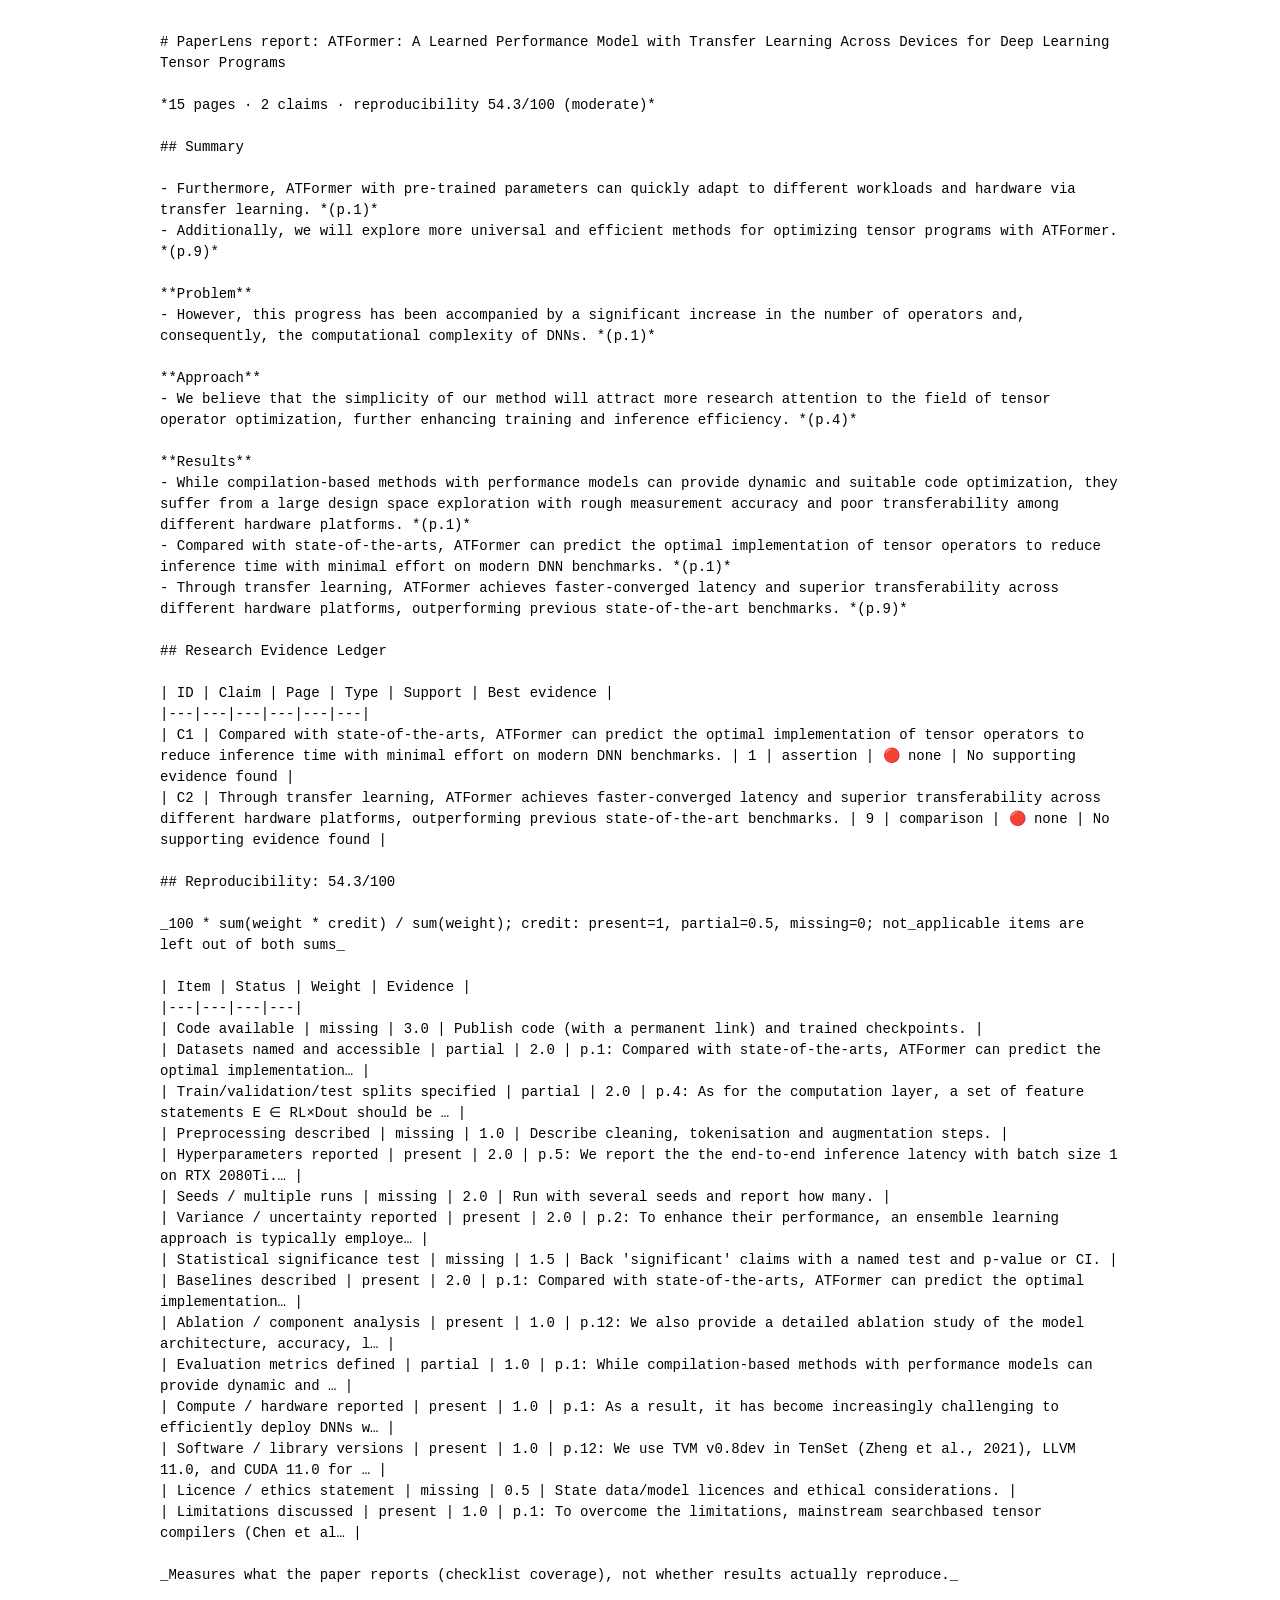
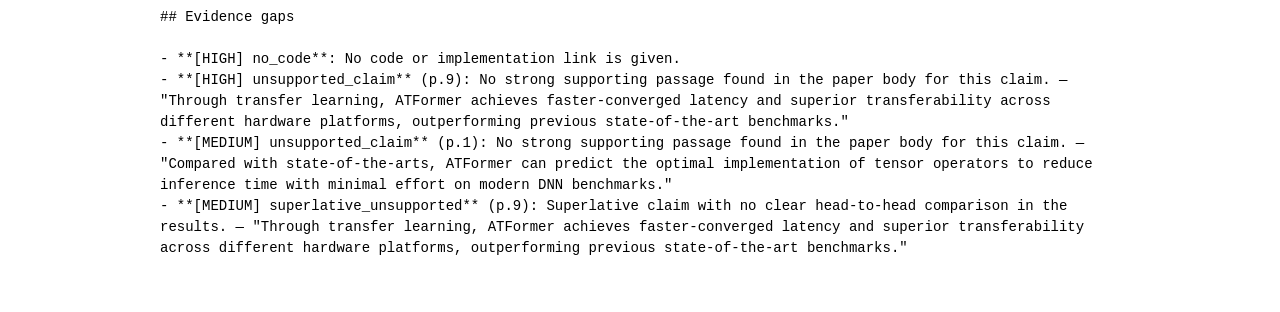
<file: eval/results/held_out_v0.2/raw/analysis/acl_2023.emnlp-main.250_atformer-a-learned-performance-model-with.html>
<!doctype html><meta charset=utf-8><title>PaperLens report</title><body style='font:14px/1.5 system-ui;max-width:960px;margin:2rem auto;padding:0 1rem'><pre style='white-space:pre-wrap'># PaperLens report: ATFormer: A Learned Performance Model with Transfer Learning Across Devices for Deep Learning Tensor Programs

*15 pages · 2 claims · reproducibility 54.3/100 (moderate)*

## Summary

- Furthermore, ATFormer with pre-trained parameters can quickly adapt to different workloads and hardware via transfer learning. *(p.1)*
- Additionally, we will explore more universal and efficient methods for optimizing tensor programs with ATFormer. *(p.9)*

**Problem**
- However, this progress has been accompanied by a significant increase in the number of operators and, consequently, the computational complexity of DNNs. *(p.1)*

**Approach**
- We believe that the simplicity of our method will attract more research attention to the field of tensor operator optimization, further enhancing training and inference efficiency. *(p.4)*

**Results**
- While compilation-based methods with performance models can provide dynamic and suitable code optimization, they suffer from a large design space exploration with rough measurement accuracy and poor transferability among different hardware platforms. *(p.1)*
- Compared with state-of-the-arts, ATFormer can predict the optimal implementation of tensor operators to reduce inference time with minimal effort on modern DNN benchmarks. *(p.1)*
- Through transfer learning, ATFormer achieves faster-converged latency and superior transferability across different hardware platforms, outperforming previous state-of-the-art benchmarks. *(p.9)*

## Research Evidence Ledger

| ID | Claim | Page | Type | Support | Best evidence |
|---|---|---|---|---|---|
| C1 | Compared with state-of-the-arts, ATFormer can predict the optimal implementation of tensor operators to reduce inference time with minimal effort on modern DNN benchmarks. | 1 | assertion | 🔴 none | No supporting evidence found |
| C2 | Through transfer learning, ATFormer achieves faster-converged latency and superior transferability across different hardware platforms, outperforming previous state-of-the-art benchmarks. | 9 | comparison | 🔴 none | No supporting evidence found |

## Reproducibility: 54.3/100

_100 * sum(weight * credit) / sum(weight); credit: present=1, partial=0.5, missing=0; not_applicable items are left out of both sums_

| Item | Status | Weight | Evidence |
|---|---|---|---|
| Code available | missing | 3.0 | Publish code (with a permanent link) and trained checkpoints. |
| Datasets named and accessible | partial | 2.0 | p.1: Compared with state-of-the-arts, ATFormer can predict the optimal implementation… |
| Train/validation/test splits specified | partial | 2.0 | p.4: As for the computation layer, a set of feature statements E ∈ RL×Dout should be … |
| Preprocessing described | missing | 1.0 | Describe cleaning, tokenisation and augmentation steps. |
| Hyperparameters reported | present | 2.0 | p.5: We report the the end-to-end inference latency with batch size 1 on RTX 2080Ti.… |
| Seeds / multiple runs | missing | 2.0 | Run with several seeds and report how many. |
| Variance / uncertainty reported | present | 2.0 | p.2: To enhance their performance, an ensemble learning approach is typically employe… |
| Statistical significance test | missing | 1.5 | Back &#x27;significant&#x27; claims with a named test and p-value or CI. |
| Baselines described | present | 2.0 | p.1: Compared with state-of-the-arts, ATFormer can predict the optimal implementation… |
| Ablation / component analysis | present | 1.0 | p.12: We also provide a detailed ablation study of the model architecture, accuracy, l… |
| Evaluation metrics defined | partial | 1.0 | p.1: While compilation-based methods with performance models can provide dynamic and … |
| Compute / hardware reported | present | 1.0 | p.1: As a result, it has become increasingly challenging to efficiently deploy DNNs w… |
| Software / library versions | present | 1.0 | p.12: We use TVM v0.8dev in TenSet (Zheng et al., 2021), LLVM 11.0, and CUDA 11.0 for … |
| Licence / ethics statement | missing | 0.5 | State data/model licences and ethical considerations. |
| Limitations discussed | present | 1.0 | p.1: To overcome the limitations, mainstream searchbased tensor compilers (Chen et al… |

_Measures what the paper reports (checklist coverage), not whether results actually reproduce._

## Evidence gaps

- **[HIGH] no_code**: No code or implementation link is given.
- **[HIGH] unsupported_claim** (p.9): No strong supporting passage found in the paper body for this claim. — &quot;Through transfer learning, ATFormer achieves faster-converged latency and superior transferability across different hardware platforms, outperforming previous state-of-the-art benchmarks.&quot;
- **[MEDIUM] unsupported_claim** (p.1): No strong supporting passage found in the paper body for this claim. — &quot;Compared with state-of-the-arts, ATFormer can predict the optimal implementation of tensor operators to reduce inference time with minimal effort on modern DNN benchmarks.&quot;
- **[MEDIUM] superlative_unsupported** (p.9): Superlative claim with no clear head-to-head comparison in the results. — &quot;Through transfer learning, ATFormer achieves faster-converged latency and superior transferability across different hardware platforms, outperforming previous state-of-the-art benchmarks.&quot;
</pre></body>
</file>
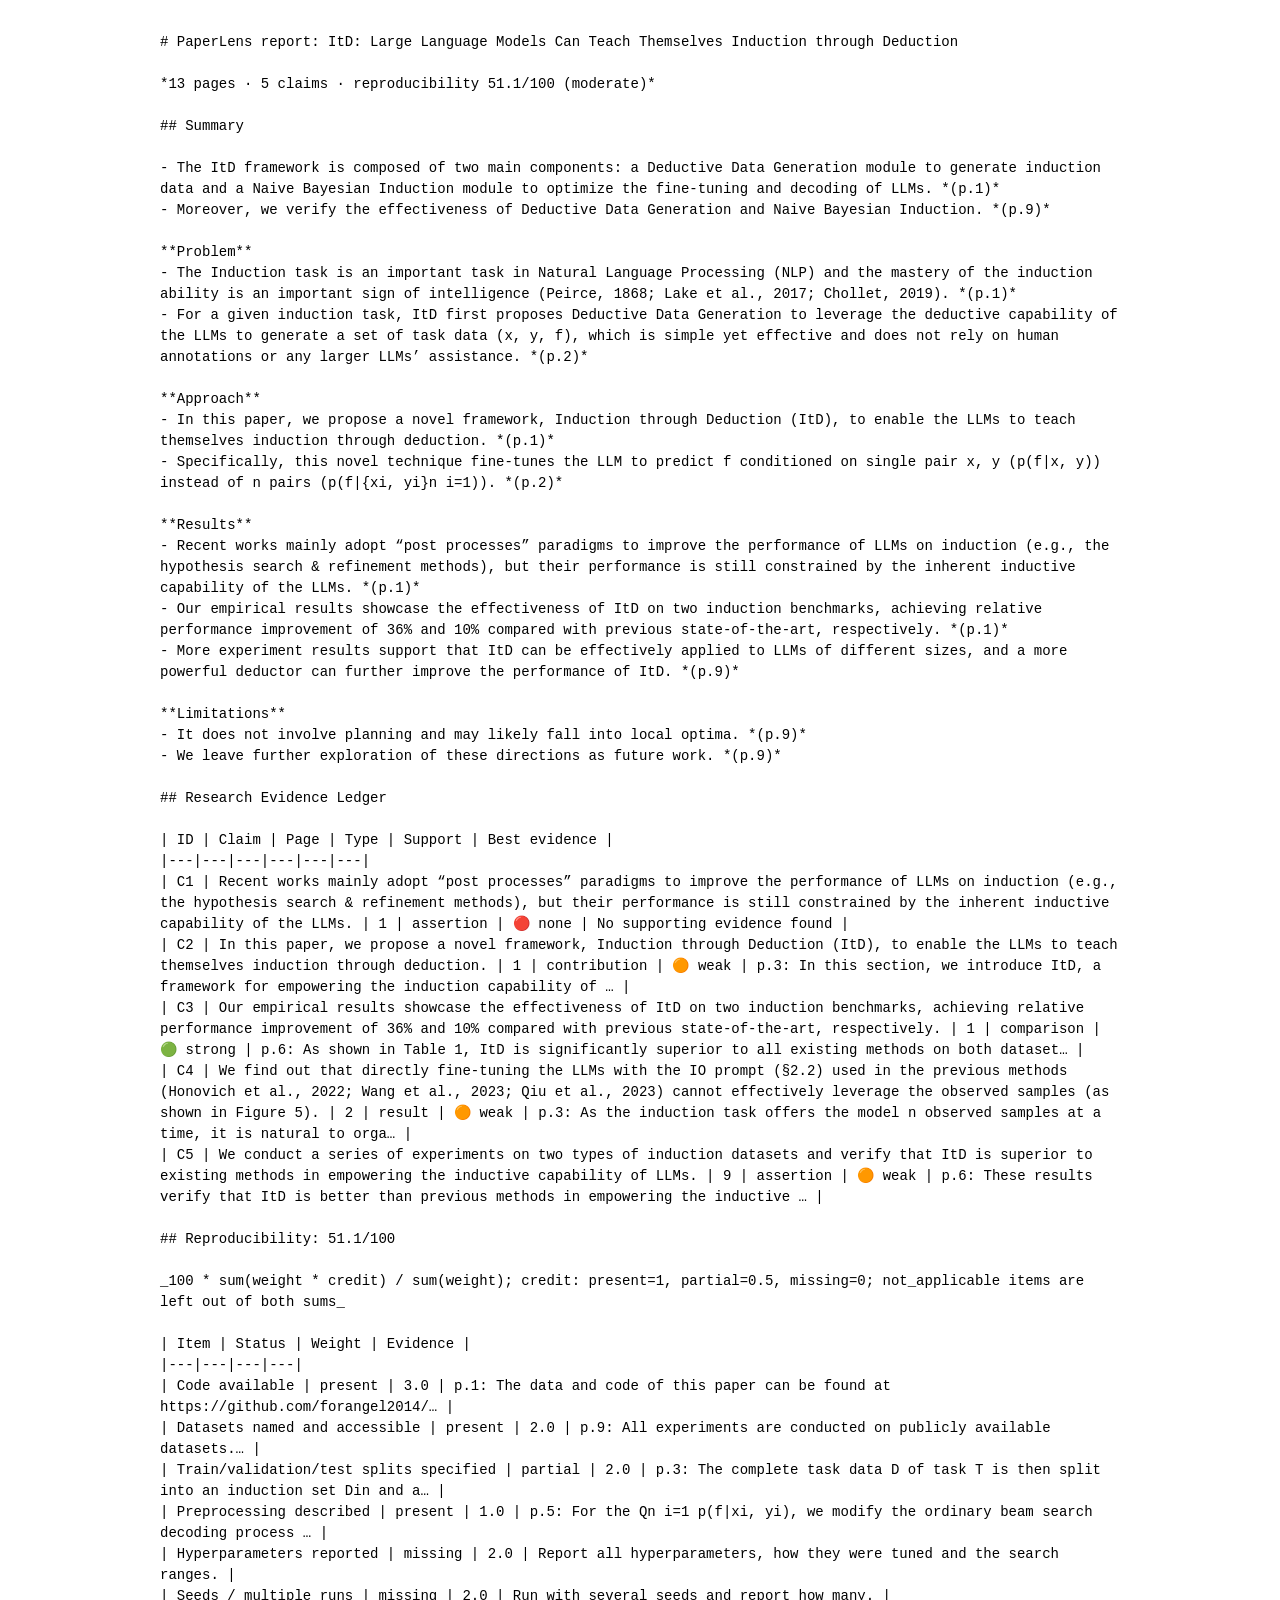
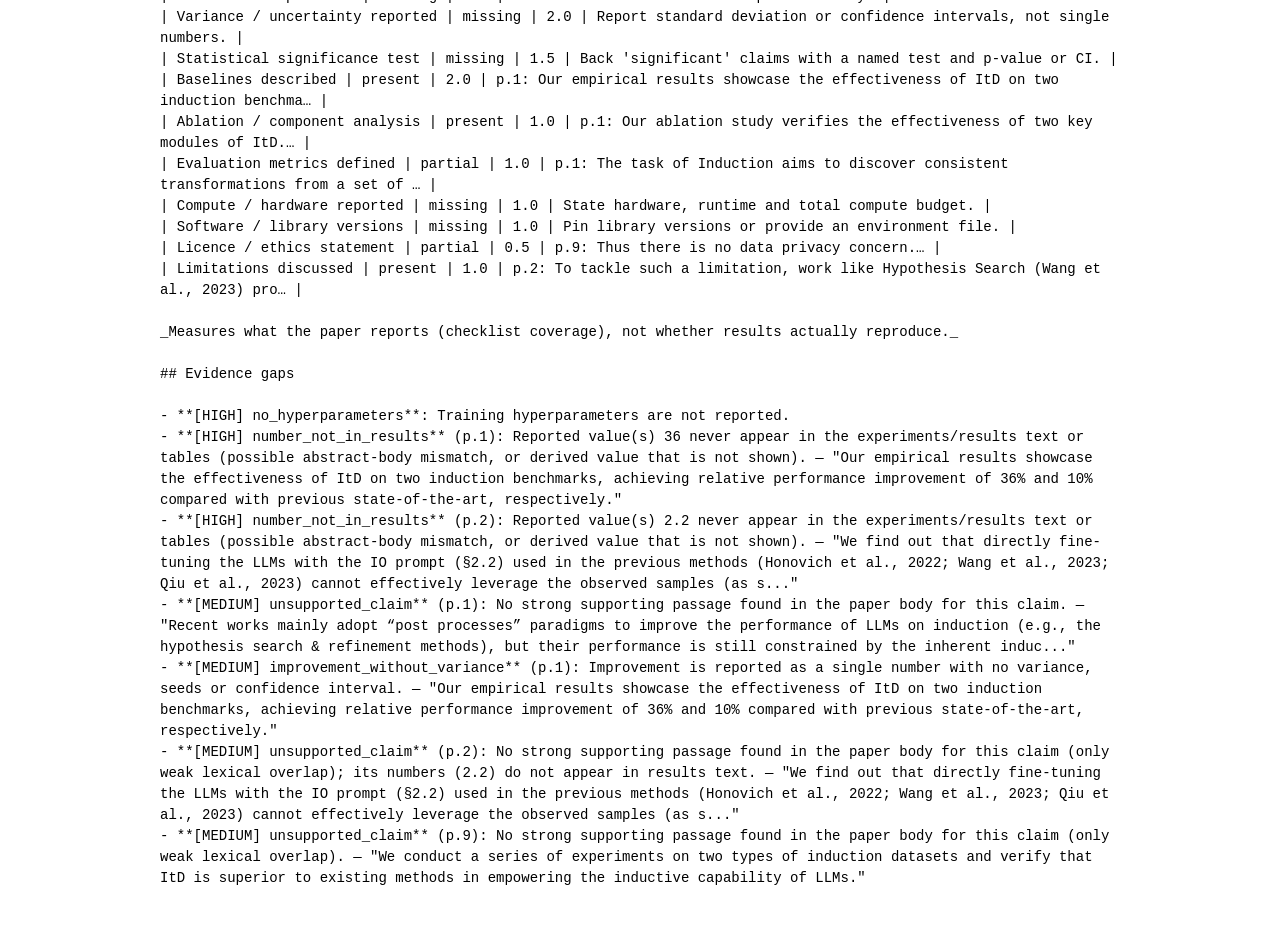
<file: eval/results/held_out_v0.2/raw/analysis/acl_2024.acl-long.150_itd-large-language-models-can-teach.html>
<!doctype html><meta charset=utf-8><title>PaperLens report</title><body style='font:14px/1.5 system-ui;max-width:960px;margin:2rem auto;padding:0 1rem'><pre style='white-space:pre-wrap'># PaperLens report: ItD: Large Language Models Can Teach Themselves Induction through Deduction

*13 pages · 5 claims · reproducibility 51.1/100 (moderate)*

## Summary

- The ItD framework is composed of two main components: a Deductive Data Generation module to generate induction data and a Naive Bayesian Induction module to optimize the fine-tuning and decoding of LLMs. *(p.1)*
- Moreover, we verify the effectiveness of Deductive Data Generation and Naive Bayesian Induction. *(p.9)*

**Problem**
- The Induction task is an important task in Natural Language Processing (NLP) and the mastery of the induction ability is an important sign of intelligence (Peirce, 1868; Lake et al., 2017; Chollet, 2019). *(p.1)*
- For a given induction task, ItD first proposes Deductive Data Generation to leverage the deductive capability of the LLMs to generate a set of task data (x, y, f), which is simple yet effective and does not rely on human annotations or any larger LLMs’ assistance. *(p.2)*

**Approach**
- In this paper, we propose a novel framework, Induction through Deduction (ItD), to enable the LLMs to teach themselves induction through deduction. *(p.1)*
- Specifically, this novel technique fine-tunes the LLM to predict f conditioned on single pair x, y (p(f|x, y)) instead of n pairs (p(f|{xi, yi}n i=1)). *(p.2)*

**Results**
- Recent works mainly adopt “post processes” paradigms to improve the performance of LLMs on induction (e.g., the hypothesis search &amp; refinement methods), but their performance is still constrained by the inherent inductive capability of the LLMs. *(p.1)*
- Our empirical results showcase the effectiveness of ItD on two induction benchmarks, achieving relative performance improvement of 36% and 10% compared with previous state-of-the-art, respectively. *(p.1)*
- More experiment results support that ItD can be effectively applied to LLMs of different sizes, and a more powerful deductor can further improve the performance of ItD. *(p.9)*

**Limitations**
- It does not involve planning and may likely fall into local optima. *(p.9)*
- We leave further exploration of these directions as future work. *(p.9)*

## Research Evidence Ledger

| ID | Claim | Page | Type | Support | Best evidence |
|---|---|---|---|---|---|
| C1 | Recent works mainly adopt “post processes” paradigms to improve the performance of LLMs on induction (e.g., the hypothesis search &amp; refinement methods), but their performance is still constrained by the inherent inductive capability of the LLMs. | 1 | assertion | 🔴 none | No supporting evidence found |
| C2 | In this paper, we propose a novel framework, Induction through Deduction (ItD), to enable the LLMs to teach themselves induction through deduction. | 1 | contribution | 🟠 weak | p.3: In this section, we introduce ItD, a framework for empowering the induction capability of … |
| C3 | Our empirical results showcase the effectiveness of ItD on two induction benchmarks, achieving relative performance improvement of 36% and 10% compared with previous state-of-the-art, respectively. | 1 | comparison | 🟢 strong | p.6: As shown in Table 1, ItD is significantly superior to all existing methods on both dataset… |
| C4 | We find out that directly fine-tuning the LLMs with the IO prompt (§2.2) used in the previous methods (Honovich et al., 2022; Wang et al., 2023; Qiu et al., 2023) cannot effectively leverage the observed samples (as shown in Figure 5). | 2 | result | 🟠 weak | p.3: As the induction task offers the model n observed samples at a time, it is natural to orga… |
| C5 | We conduct a series of experiments on two types of induction datasets and verify that ItD is superior to existing methods in empowering the inductive capability of LLMs. | 9 | assertion | 🟠 weak | p.6: These results verify that ItD is better than previous methods in empowering the inductive … |

## Reproducibility: 51.1/100

_100 * sum(weight * credit) / sum(weight); credit: present=1, partial=0.5, missing=0; not_applicable items are left out of both sums_

| Item | Status | Weight | Evidence |
|---|---|---|---|
| Code available | present | 3.0 | p.1: The data and code of this paper can be found at https://github.com/forangel2014/… |
| Datasets named and accessible | present | 2.0 | p.9: All experiments are conducted on publicly available datasets.… |
| Train/validation/test splits specified | partial | 2.0 | p.3: The complete task data D of task T is then split into an induction set Din and a… |
| Preprocessing described | present | 1.0 | p.5: For the Qn i=1 p(f|xi, yi), we modify the ordinary beam search decoding process … |
| Hyperparameters reported | missing | 2.0 | Report all hyperparameters, how they were tuned and the search ranges. |
| Seeds / multiple runs | missing | 2.0 | Run with several seeds and report how many. |
| Variance / uncertainty reported | missing | 2.0 | Report standard deviation or confidence intervals, not single numbers. |
| Statistical significance test | missing | 1.5 | Back &#x27;significant&#x27; claims with a named test and p-value or CI. |
| Baselines described | present | 2.0 | p.1: Our empirical results showcase the effectiveness of ItD on two induction benchma… |
| Ablation / component analysis | present | 1.0 | p.1: Our ablation study verifies the effectiveness of two key modules of ItD.… |
| Evaluation metrics defined | partial | 1.0 | p.1: The task of Induction aims to discover consistent transformations from a set of … |
| Compute / hardware reported | missing | 1.0 | State hardware, runtime and total compute budget. |
| Software / library versions | missing | 1.0 | Pin library versions or provide an environment file. |
| Licence / ethics statement | partial | 0.5 | p.9: Thus there is no data privacy concern.… |
| Limitations discussed | present | 1.0 | p.2: To tackle such a limitation, work like Hypothesis Search (Wang et al., 2023) pro… |

_Measures what the paper reports (checklist coverage), not whether results actually reproduce._

## Evidence gaps

- **[HIGH] no_hyperparameters**: Training hyperparameters are not reported.
- **[HIGH] number_not_in_results** (p.1): Reported value(s) 36 never appear in the experiments/results text or tables (possible abstract-body mismatch, or derived value that is not shown). — &quot;Our empirical results showcase the effectiveness of ItD on two induction benchmarks, achieving relative performance improvement of 36% and 10% compared with previous state-of-the-art, respectively.&quot;
- **[HIGH] number_not_in_results** (p.2): Reported value(s) 2.2 never appear in the experiments/results text or tables (possible abstract-body mismatch, or derived value that is not shown). — &quot;We find out that directly fine-tuning the LLMs with the IO prompt (§2.2) used in the previous methods (Honovich et al., 2022; Wang et al., 2023; Qiu et al., 2023) cannot effectively leverage the observed samples (as s...&quot;
- **[MEDIUM] unsupported_claim** (p.1): No strong supporting passage found in the paper body for this claim. — &quot;Recent works mainly adopt “post processes” paradigms to improve the performance of LLMs on induction (e.g., the hypothesis search &amp; refinement methods), but their performance is still constrained by the inherent induc...&quot;
- **[MEDIUM] improvement_without_variance** (p.1): Improvement is reported as a single number with no variance, seeds or confidence interval. — &quot;Our empirical results showcase the effectiveness of ItD on two induction benchmarks, achieving relative performance improvement of 36% and 10% compared with previous state-of-the-art, respectively.&quot;
- **[MEDIUM] unsupported_claim** (p.2): No strong supporting passage found in the paper body for this claim (only weak lexical overlap); its numbers (2.2) do not appear in results text. — &quot;We find out that directly fine-tuning the LLMs with the IO prompt (§2.2) used in the previous methods (Honovich et al., 2022; Wang et al., 2023; Qiu et al., 2023) cannot effectively leverage the observed samples (as s...&quot;
- **[MEDIUM] unsupported_claim** (p.9): No strong supporting passage found in the paper body for this claim (only weak lexical overlap). — &quot;We conduct a series of experiments on two types of induction datasets and verify that ItD is superior to existing methods in empowering the inductive capability of LLMs.&quot;
</pre></body>
</file>
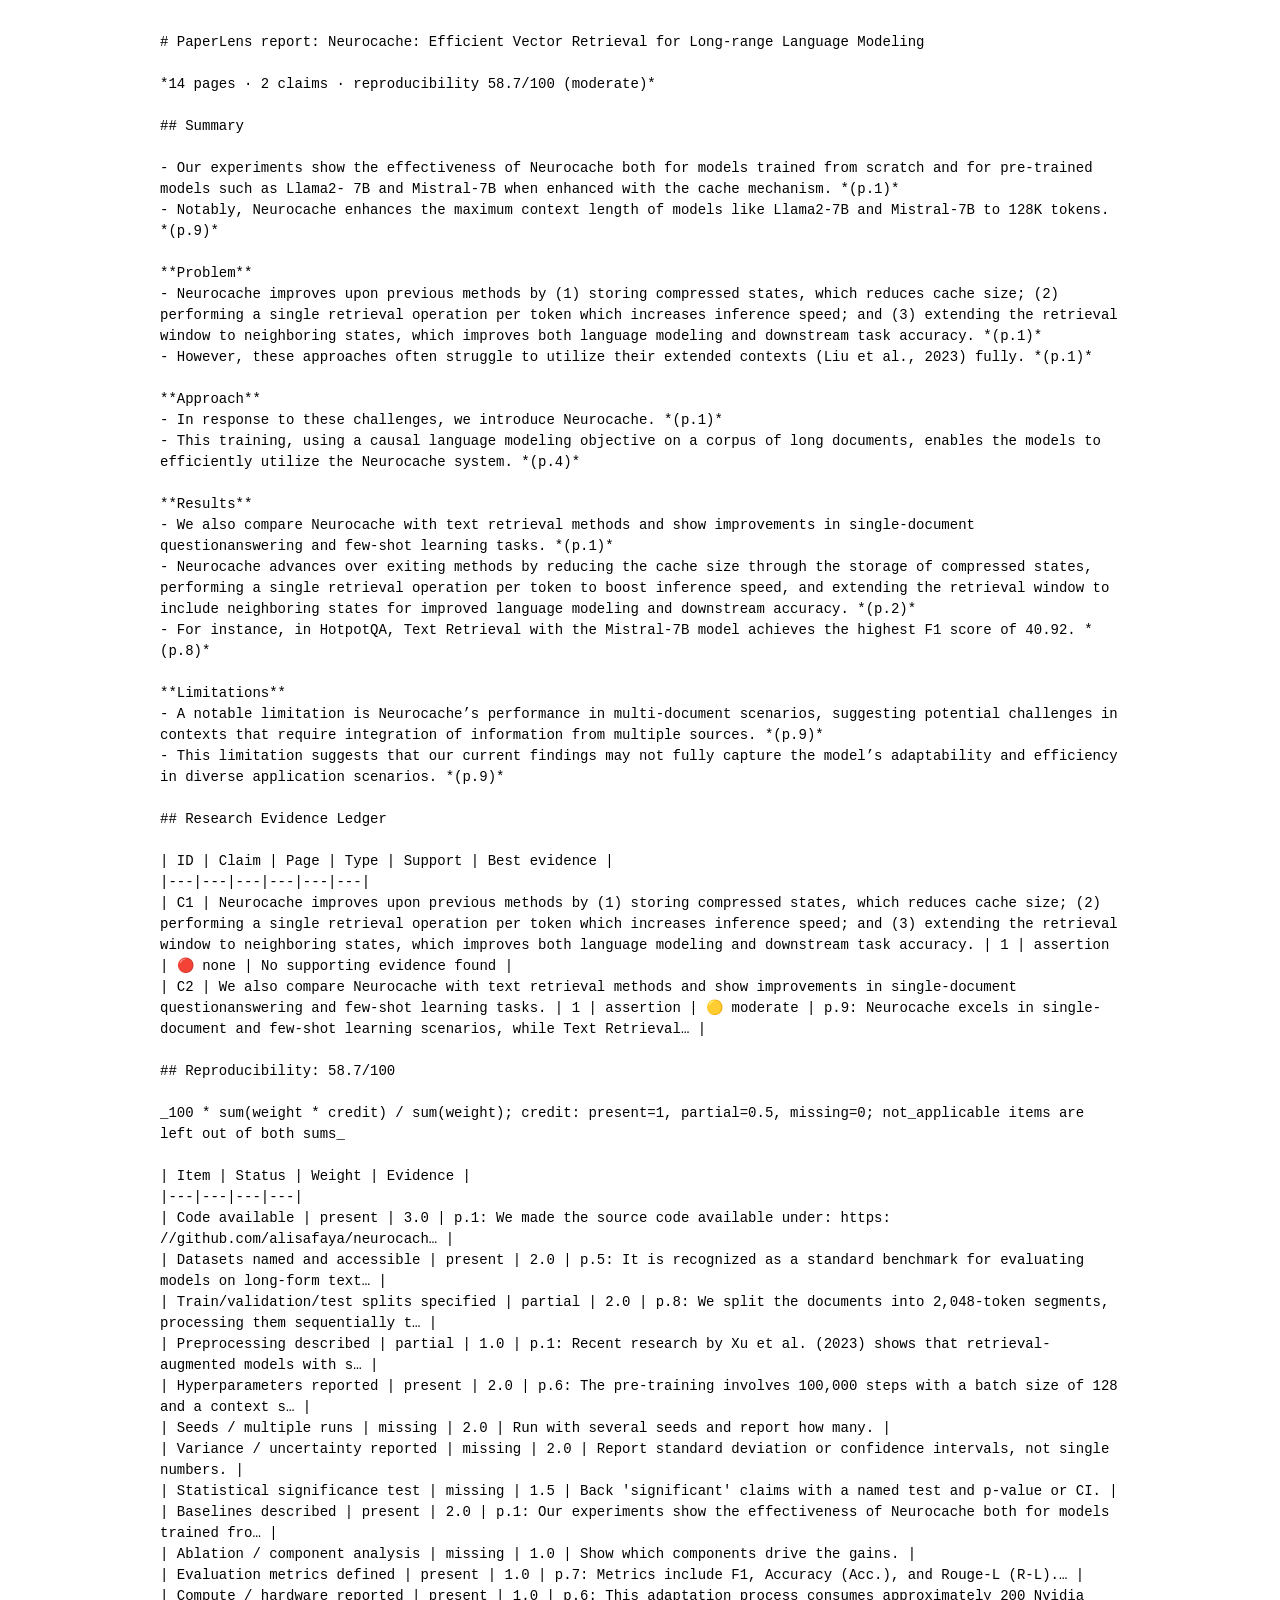
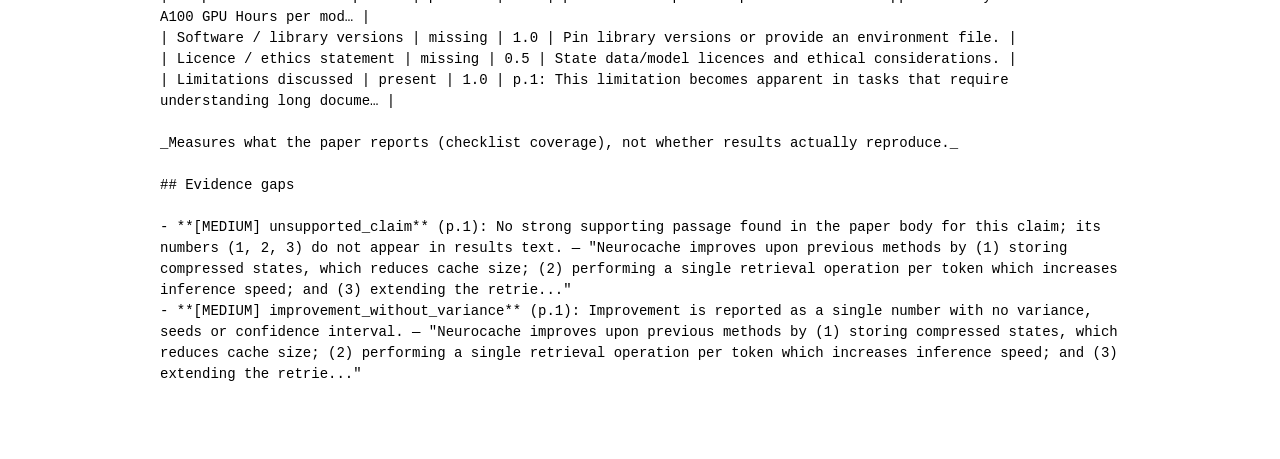
<file: eval/results/held_out_v0.2/raw/analysis/acl_2024.naacl-long.50_neurocache-efficient-vector-retrieval-for-long.html>
<!doctype html><meta charset=utf-8><title>PaperLens report</title><body style='font:14px/1.5 system-ui;max-width:960px;margin:2rem auto;padding:0 1rem'><pre style='white-space:pre-wrap'># PaperLens report: Neurocache: Efficient Vector Retrieval for Long-range Language Modeling

*14 pages · 2 claims · reproducibility 58.7/100 (moderate)*

## Summary

- Our experiments show the effectiveness of Neurocache both for models trained from scratch and for pre-trained models such as Llama2- 7B and Mistral-7B when enhanced with the cache mechanism. *(p.1)*
- Notably, Neurocache enhances the maximum context length of models like Llama2-7B and Mistral-7B to 128K tokens. *(p.9)*

**Problem**
- Neurocache improves upon previous methods by (1) storing compressed states, which reduces cache size; (2) performing a single retrieval operation per token which increases inference speed; and (3) extending the retrieval window to neighboring states, which improves both language modeling and downstream task accuracy. *(p.1)*
- However, these approaches often struggle to utilize their extended contexts (Liu et al., 2023) fully. *(p.1)*

**Approach**
- In response to these challenges, we introduce Neurocache. *(p.1)*
- This training, using a causal language modeling objective on a corpus of long documents, enables the models to efficiently utilize the Neurocache system. *(p.4)*

**Results**
- We also compare Neurocache with text retrieval methods and show improvements in single-document questionanswering and few-shot learning tasks. *(p.1)*
- Neurocache advances over exiting methods by reducing the cache size through the storage of compressed states, performing a single retrieval operation per token to boost inference speed, and extending the retrieval window to include neighboring states for improved language modeling and downstream accuracy. *(p.2)*
- For instance, in HotpotQA, Text Retrieval with the Mistral-7B model achieves the highest F1 score of 40.92. *(p.8)*

**Limitations**
- A notable limitation is Neurocache’s performance in multi-document scenarios, suggesting potential challenges in contexts that require integration of information from multiple sources. *(p.9)*
- This limitation suggests that our current findings may not fully capture the model’s adaptability and efficiency in diverse application scenarios. *(p.9)*

## Research Evidence Ledger

| ID | Claim | Page | Type | Support | Best evidence |
|---|---|---|---|---|---|
| C1 | Neurocache improves upon previous methods by (1) storing compressed states, which reduces cache size; (2) performing a single retrieval operation per token which increases inference speed; and (3) extending the retrieval window to neighboring states, which improves both language modeling and downstream task accuracy. | 1 | assertion | 🔴 none | No supporting evidence found |
| C2 | We also compare Neurocache with text retrieval methods and show improvements in single-document questionanswering and few-shot learning tasks. | 1 | assertion | 🟡 moderate | p.9: Neurocache excels in single-document and few-shot learning scenarios, while Text Retrieval… |

## Reproducibility: 58.7/100

_100 * sum(weight * credit) / sum(weight); credit: present=1, partial=0.5, missing=0; not_applicable items are left out of both sums_

| Item | Status | Weight | Evidence |
|---|---|---|---|
| Code available | present | 3.0 | p.1: We made the source code available under: https: //github.com/alisafaya/neurocach… |
| Datasets named and accessible | present | 2.0 | p.5: It is recognized as a standard benchmark for evaluating models on long-form text… |
| Train/validation/test splits specified | partial | 2.0 | p.8: We split the documents into 2,048-token segments, processing them sequentially t… |
| Preprocessing described | partial | 1.0 | p.1: Recent research by Xu et al. (2023) shows that retrieval-augmented models with s… |
| Hyperparameters reported | present | 2.0 | p.6: The pre-training involves 100,000 steps with a batch size of 128 and a context s… |
| Seeds / multiple runs | missing | 2.0 | Run with several seeds and report how many. |
| Variance / uncertainty reported | missing | 2.0 | Report standard deviation or confidence intervals, not single numbers. |
| Statistical significance test | missing | 1.5 | Back &#x27;significant&#x27; claims with a named test and p-value or CI. |
| Baselines described | present | 2.0 | p.1: Our experiments show the effectiveness of Neurocache both for models trained fro… |
| Ablation / component analysis | missing | 1.0 | Show which components drive the gains. |
| Evaluation metrics defined | present | 1.0 | p.7: Metrics include F1, Accuracy (Acc.), and Rouge-L (R-L).… |
| Compute / hardware reported | present | 1.0 | p.6: This adaptation process consumes approximately 200 Nvidia A100 GPU Hours per mod… |
| Software / library versions | missing | 1.0 | Pin library versions or provide an environment file. |
| Licence / ethics statement | missing | 0.5 | State data/model licences and ethical considerations. |
| Limitations discussed | present | 1.0 | p.1: This limitation becomes apparent in tasks that require understanding long docume… |

_Measures what the paper reports (checklist coverage), not whether results actually reproduce._

## Evidence gaps

- **[MEDIUM] unsupported_claim** (p.1): No strong supporting passage found in the paper body for this claim; its numbers (1, 2, 3) do not appear in results text. — &quot;Neurocache improves upon previous methods by (1) storing compressed states, which reduces cache size; (2) performing a single retrieval operation per token which increases inference speed; and (3) extending the retrie...&quot;
- **[MEDIUM] improvement_without_variance** (p.1): Improvement is reported as a single number with no variance, seeds or confidence interval. — &quot;Neurocache improves upon previous methods by (1) storing compressed states, which reduces cache size; (2) performing a single retrieval operation per token which increases inference speed; and (3) extending the retrie...&quot;
</pre></body>
</file>
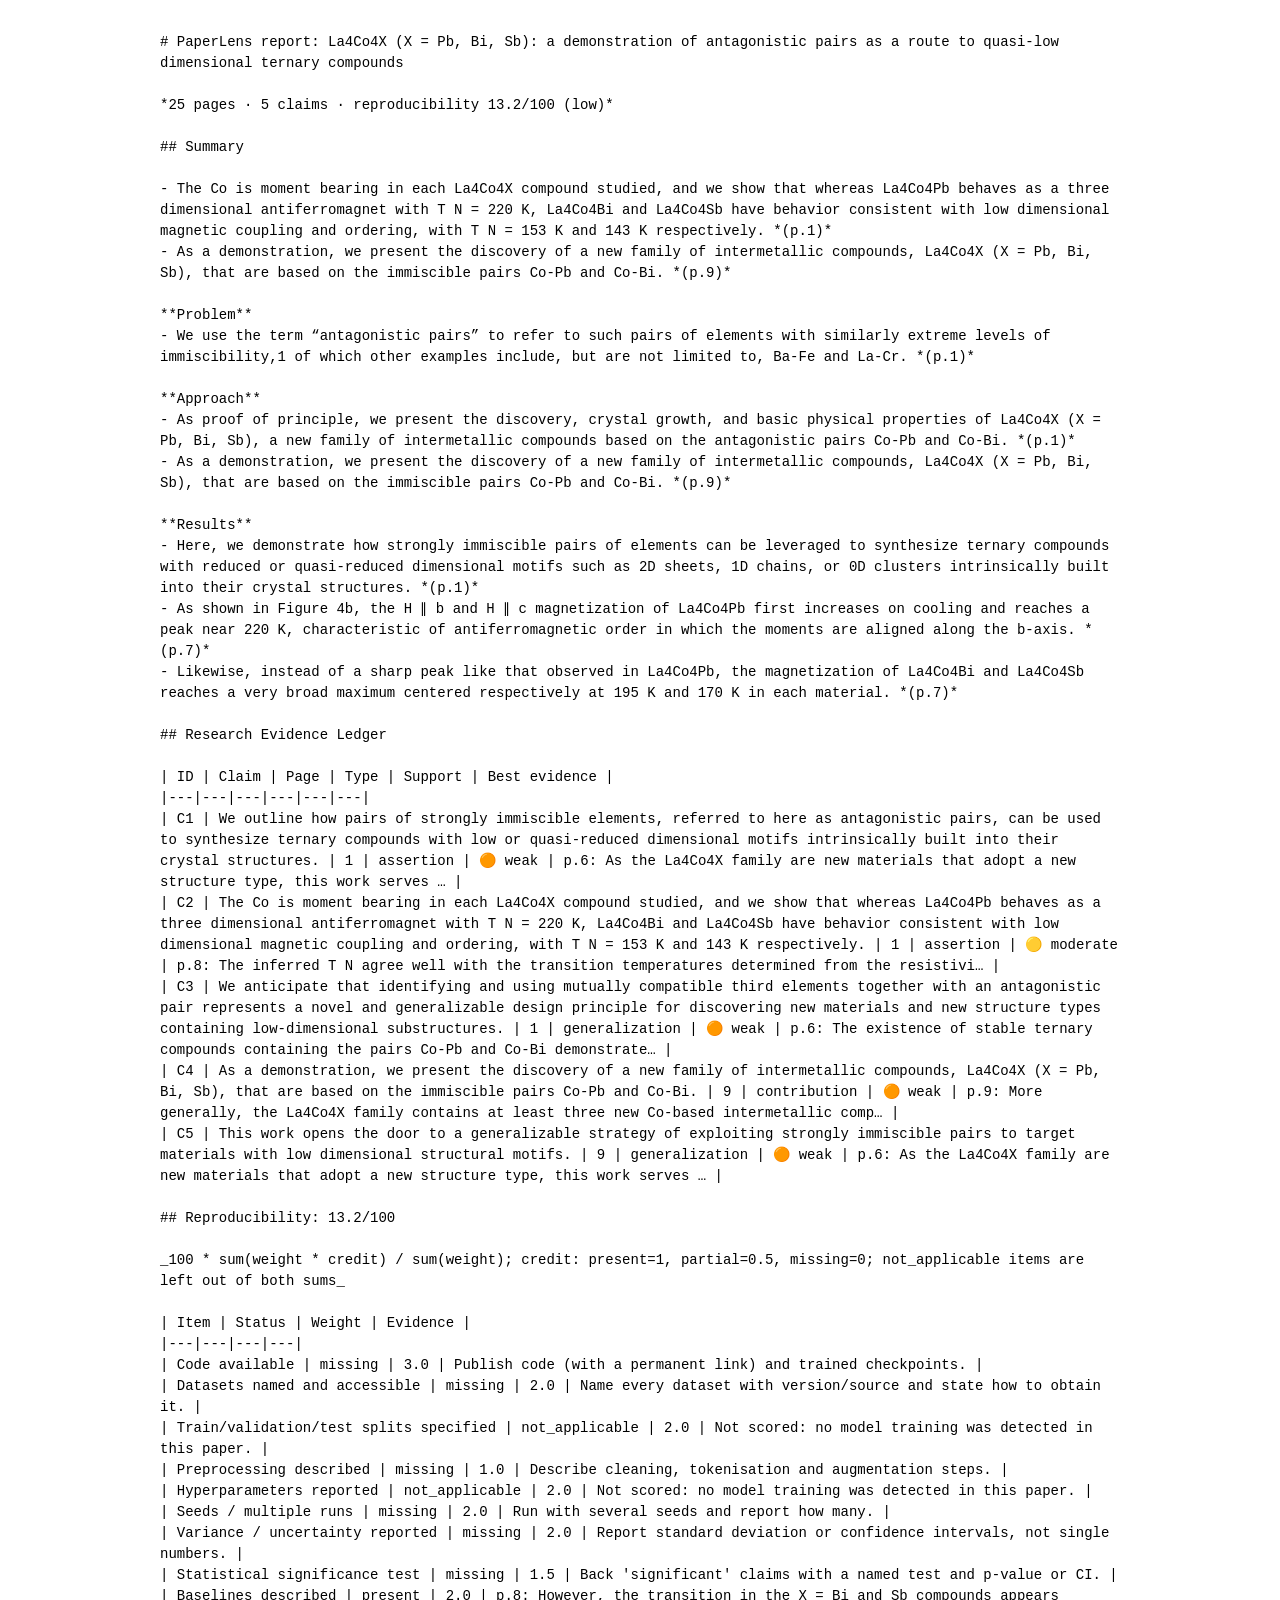
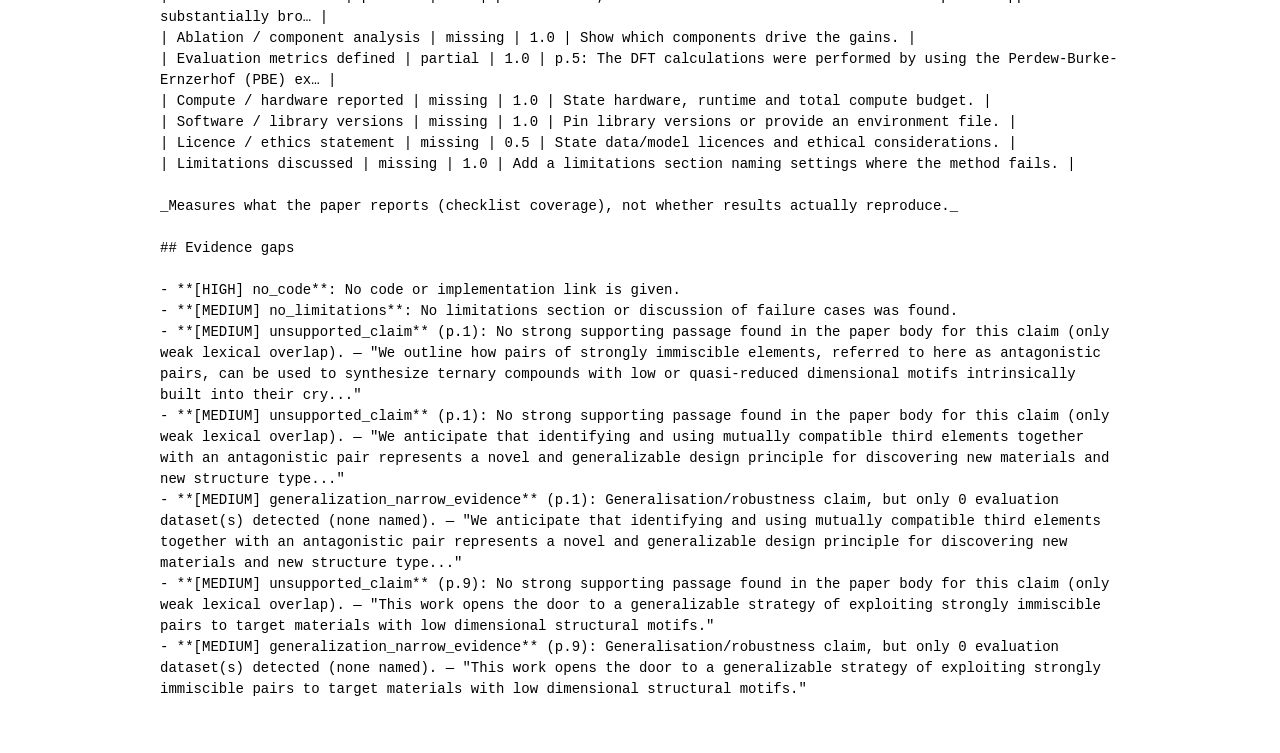
<file: eval/results/held_out_v0.2/raw/analysis/arxiv_2403.00204v1_la-4-co-4-x-x.html>
<!doctype html><meta charset=utf-8><title>PaperLens report</title><body style='font:14px/1.5 system-ui;max-width:960px;margin:2rem auto;padding:0 1rem'><pre style='white-space:pre-wrap'># PaperLens report: La4Co4X (X = Pb, Bi, Sb): a demonstration of antagonistic pairs as a route to quasi-low dimensional ternary compounds

*25 pages · 5 claims · reproducibility 13.2/100 (low)*

## Summary

- The Co is moment bearing in each La4Co4X compound studied, and we show that whereas La4Co4Pb behaves as a three dimensional antiferromagnet with T N = 220 K, La4Co4Bi and La4Co4Sb have behavior consistent with low dimensional magnetic coupling and ordering, with T N = 153 K and 143 K respectively. *(p.1)*
- As a demonstration, we present the discovery of a new family of intermetallic compounds, La4Co4X (X = Pb, Bi, Sb), that are based on the immiscible pairs Co-Pb and Co-Bi. *(p.9)*

**Problem**
- We use the term “antagonistic pairs” to refer to such pairs of elements with similarly extreme levels of immiscibility,1 of which other examples include, but are not limited to, Ba-Fe and La-Cr. *(p.1)*

**Approach**
- As proof of principle, we present the discovery, crystal growth, and basic physical properties of La4Co4X (X = Pb, Bi, Sb), a new family of intermetallic compounds based on the antagonistic pairs Co-Pb and Co-Bi. *(p.1)*
- As a demonstration, we present the discovery of a new family of intermetallic compounds, La4Co4X (X = Pb, Bi, Sb), that are based on the immiscible pairs Co-Pb and Co-Bi. *(p.9)*

**Results**
- Here, we demonstrate how strongly immiscible pairs of elements can be leveraged to synthesize ternary compounds with reduced or quasi-reduced dimensional motifs such as 2D sheets, 1D chains, or 0D clusters intrinsically built into their crystal structures. *(p.1)*
- As shown in Figure 4b, the H ∥ b and H ∥ c magnetization of La4Co4Pb first increases on cooling and reaches a peak near 220 K, characteristic of antiferromagnetic order in which the moments are aligned along the b-axis. *(p.7)*
- Likewise, instead of a sharp peak like that observed in La4Co4Pb, the magnetization of La4Co4Bi and La4Co4Sb reaches a very broad maximum centered respectively at 195 K and 170 K in each material. *(p.7)*

## Research Evidence Ledger

| ID | Claim | Page | Type | Support | Best evidence |
|---|---|---|---|---|---|
| C1 | We outline how pairs of strongly immiscible elements, referred to here as antagonistic pairs, can be used to synthesize ternary compounds with low or quasi-reduced dimensional motifs intrinsically built into their crystal structures. | 1 | assertion | 🟠 weak | p.6: As the La4Co4X family are new materials that adopt a new structure type, this work serves … |
| C2 | The Co is moment bearing in each La4Co4X compound studied, and we show that whereas La4Co4Pb behaves as a three dimensional antiferromagnet with T N = 220 K, La4Co4Bi and La4Co4Sb have behavior consistent with low dimensional magnetic coupling and ordering, with T N = 153 K and 143 K respectively. | 1 | assertion | 🟡 moderate | p.8: The inferred T N agree well with the transition temperatures determined from the resistivi… |
| C3 | We anticipate that identifying and using mutually compatible third elements together with an antagonistic pair represents a novel and generalizable design principle for discovering new materials and new structure types containing low-dimensional substructures. | 1 | generalization | 🟠 weak | p.6: The existence of stable ternary compounds containing the pairs Co-Pb and Co-Bi demonstrate… |
| C4 | As a demonstration, we present the discovery of a new family of intermetallic compounds, La4Co4X (X = Pb, Bi, Sb), that are based on the immiscible pairs Co-Pb and Co-Bi. | 9 | contribution | 🟠 weak | p.9: More generally, the La4Co4X family contains at least three new Co-based intermetallic comp… |
| C5 | This work opens the door to a generalizable strategy of exploiting strongly immiscible pairs to target materials with low dimensional structural motifs. | 9 | generalization | 🟠 weak | p.6: As the La4Co4X family are new materials that adopt a new structure type, this work serves … |

## Reproducibility: 13.2/100

_100 * sum(weight * credit) / sum(weight); credit: present=1, partial=0.5, missing=0; not_applicable items are left out of both sums_

| Item | Status | Weight | Evidence |
|---|---|---|---|
| Code available | missing | 3.0 | Publish code (with a permanent link) and trained checkpoints. |
| Datasets named and accessible | missing | 2.0 | Name every dataset with version/source and state how to obtain it. |
| Train/validation/test splits specified | not_applicable | 2.0 | Not scored: no model training was detected in this paper. |
| Preprocessing described | missing | 1.0 | Describe cleaning, tokenisation and augmentation steps. |
| Hyperparameters reported | not_applicable | 2.0 | Not scored: no model training was detected in this paper. |
| Seeds / multiple runs | missing | 2.0 | Run with several seeds and report how many. |
| Variance / uncertainty reported | missing | 2.0 | Report standard deviation or confidence intervals, not single numbers. |
| Statistical significance test | missing | 1.5 | Back &#x27;significant&#x27; claims with a named test and p-value or CI. |
| Baselines described | present | 2.0 | p.8: However, the transition in the X = Bi and Sb compounds appears substantially bro… |
| Ablation / component analysis | missing | 1.0 | Show which components drive the gains. |
| Evaluation metrics defined | partial | 1.0 | p.5: The DFT calculations were performed by using the Perdew-Burke-Ernzerhof (PBE) ex… |
| Compute / hardware reported | missing | 1.0 | State hardware, runtime and total compute budget. |
| Software / library versions | missing | 1.0 | Pin library versions or provide an environment file. |
| Licence / ethics statement | missing | 0.5 | State data/model licences and ethical considerations. |
| Limitations discussed | missing | 1.0 | Add a limitations section naming settings where the method fails. |

_Measures what the paper reports (checklist coverage), not whether results actually reproduce._

## Evidence gaps

- **[HIGH] no_code**: No code or implementation link is given.
- **[MEDIUM] no_limitations**: No limitations section or discussion of failure cases was found.
- **[MEDIUM] unsupported_claim** (p.1): No strong supporting passage found in the paper body for this claim (only weak lexical overlap). — &quot;We outline how pairs of strongly immiscible elements, referred to here as antagonistic pairs, can be used to synthesize ternary compounds with low or quasi-reduced dimensional motifs intrinsically built into their cry...&quot;
- **[MEDIUM] unsupported_claim** (p.1): No strong supporting passage found in the paper body for this claim (only weak lexical overlap). — &quot;We anticipate that identifying and using mutually compatible third elements together with an antagonistic pair represents a novel and generalizable design principle for discovering new materials and new structure type...&quot;
- **[MEDIUM] generalization_narrow_evidence** (p.1): Generalisation/robustness claim, but only 0 evaluation dataset(s) detected (none named). — &quot;We anticipate that identifying and using mutually compatible third elements together with an antagonistic pair represents a novel and generalizable design principle for discovering new materials and new structure type...&quot;
- **[MEDIUM] unsupported_claim** (p.9): No strong supporting passage found in the paper body for this claim (only weak lexical overlap). — &quot;This work opens the door to a generalizable strategy of exploiting strongly immiscible pairs to target materials with low dimensional structural motifs.&quot;
- **[MEDIUM] generalization_narrow_evidence** (p.9): Generalisation/robustness claim, but only 0 evaluation dataset(s) detected (none named). — &quot;This work opens the door to a generalizable strategy of exploiting strongly immiscible pairs to target materials with low dimensional structural motifs.&quot;
</pre></body>
</file>
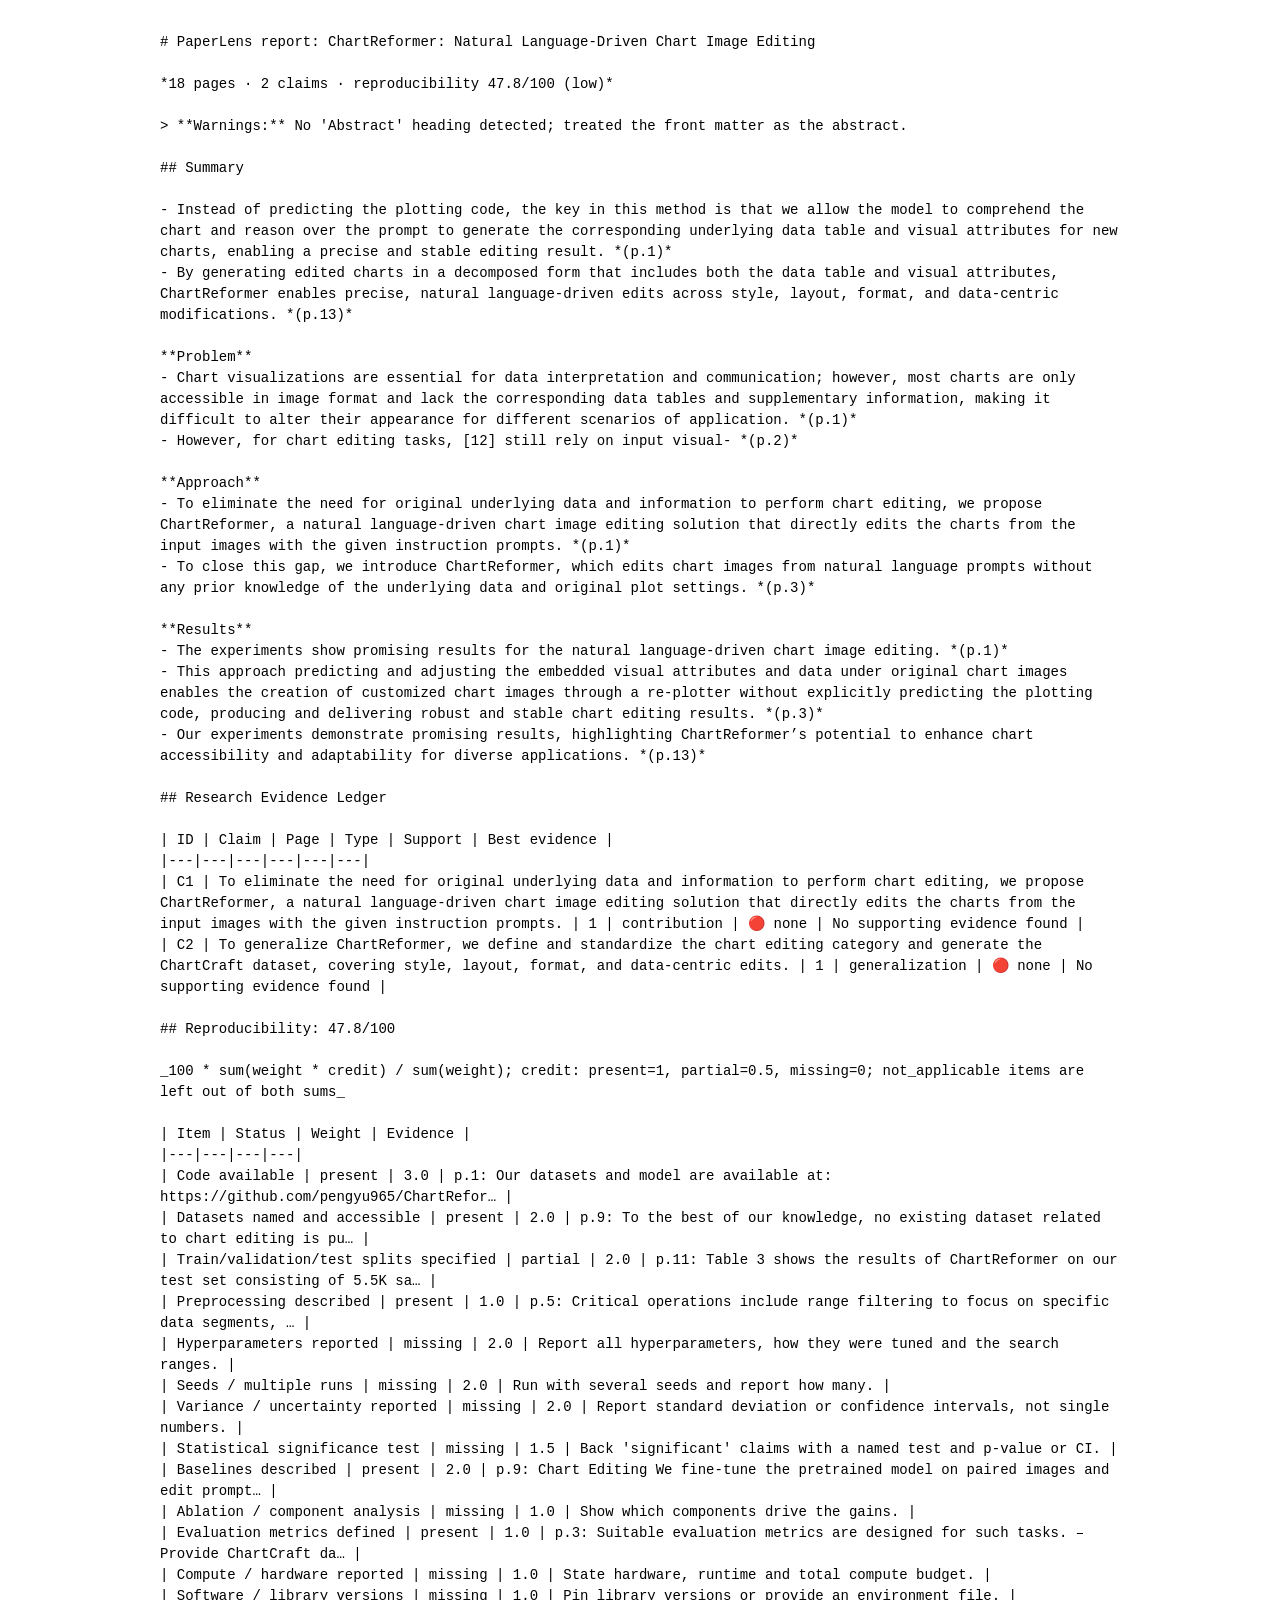
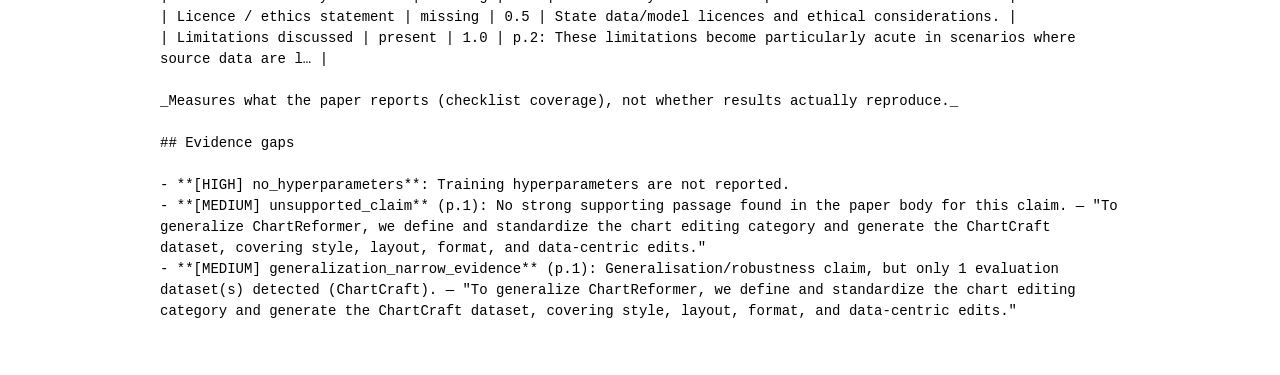
<file: eval/results/held_out_v0.2/raw/analysis/arxiv_2403.00209v2_chartreformer-natural-language-driven-chart-image.html>
<!doctype html><meta charset=utf-8><title>PaperLens report</title><body style='font:14px/1.5 system-ui;max-width:960px;margin:2rem auto;padding:0 1rem'><pre style='white-space:pre-wrap'># PaperLens report: ChartReformer: Natural Language-Driven Chart Image Editing

*18 pages · 2 claims · reproducibility 47.8/100 (low)*

&gt; **Warnings:** No &#x27;Abstract&#x27; heading detected; treated the front matter as the abstract.

## Summary

- Instead of predicting the plotting code, the key in this method is that we allow the model to comprehend the chart and reason over the prompt to generate the corresponding underlying data table and visual attributes for new charts, enabling a precise and stable editing result. *(p.1)*
- By generating edited charts in a decomposed form that includes both the data table and visual attributes, ChartReformer enables precise, natural language-driven edits across style, layout, format, and data-centric modifications. *(p.13)*

**Problem**
- Chart visualizations are essential for data interpretation and communication; however, most charts are only accessible in image format and lack the corresponding data tables and supplementary information, making it difficult to alter their appearance for different scenarios of application. *(p.1)*
- However, for chart editing tasks, [12] still rely on input visual- *(p.2)*

**Approach**
- To eliminate the need for original underlying data and information to perform chart editing, we propose ChartReformer, a natural language-driven chart image editing solution that directly edits the charts from the input images with the given instruction prompts. *(p.1)*
- To close this gap, we introduce ChartReformer, which edits chart images from natural language prompts without any prior knowledge of the underlying data and original plot settings. *(p.3)*

**Results**
- The experiments show promising results for the natural language-driven chart image editing. *(p.1)*
- This approach predicting and adjusting the embedded visual attributes and data under original chart images enables the creation of customized chart images through a re-plotter without explicitly predicting the plotting code, producing and delivering robust and stable chart editing results. *(p.3)*
- Our experiments demonstrate promising results, highlighting ChartReformer’s potential to enhance chart accessibility and adaptability for diverse applications. *(p.13)*

## Research Evidence Ledger

| ID | Claim | Page | Type | Support | Best evidence |
|---|---|---|---|---|---|
| C1 | To eliminate the need for original underlying data and information to perform chart editing, we propose ChartReformer, a natural language-driven chart image editing solution that directly edits the charts from the input images with the given instruction prompts. | 1 | contribution | 🔴 none | No supporting evidence found |
| C2 | To generalize ChartReformer, we define and standardize the chart editing category and generate the ChartCraft dataset, covering style, layout, format, and data-centric edits. | 1 | generalization | 🔴 none | No supporting evidence found |

## Reproducibility: 47.8/100

_100 * sum(weight * credit) / sum(weight); credit: present=1, partial=0.5, missing=0; not_applicable items are left out of both sums_

| Item | Status | Weight | Evidence |
|---|---|---|---|
| Code available | present | 3.0 | p.1: Our datasets and model are available at: https://github.com/pengyu965/ChartRefor… |
| Datasets named and accessible | present | 2.0 | p.9: To the best of our knowledge, no existing dataset related to chart editing is pu… |
| Train/validation/test splits specified | partial | 2.0 | p.11: Table 3 shows the results of ChartReformer on our test set consisting of 5.5K sa… |
| Preprocessing described | present | 1.0 | p.5: Critical operations include range filtering to focus on specific data segments, … |
| Hyperparameters reported | missing | 2.0 | Report all hyperparameters, how they were tuned and the search ranges. |
| Seeds / multiple runs | missing | 2.0 | Run with several seeds and report how many. |
| Variance / uncertainty reported | missing | 2.0 | Report standard deviation or confidence intervals, not single numbers. |
| Statistical significance test | missing | 1.5 | Back &#x27;significant&#x27; claims with a named test and p-value or CI. |
| Baselines described | present | 2.0 | p.9: Chart Editing We fine-tune the pretrained model on paired images and edit prompt… |
| Ablation / component analysis | missing | 1.0 | Show which components drive the gains. |
| Evaluation metrics defined | present | 1.0 | p.3: Suitable evaluation metrics are designed for such tasks. – Provide ChartCraft da… |
| Compute / hardware reported | missing | 1.0 | State hardware, runtime and total compute budget. |
| Software / library versions | missing | 1.0 | Pin library versions or provide an environment file. |
| Licence / ethics statement | missing | 0.5 | State data/model licences and ethical considerations. |
| Limitations discussed | present | 1.0 | p.2: These limitations become particularly acute in scenarios where source data are l… |

_Measures what the paper reports (checklist coverage), not whether results actually reproduce._

## Evidence gaps

- **[HIGH] no_hyperparameters**: Training hyperparameters are not reported.
- **[MEDIUM] unsupported_claim** (p.1): No strong supporting passage found in the paper body for this claim. — &quot;To generalize ChartReformer, we define and standardize the chart editing category and generate the ChartCraft dataset, covering style, layout, format, and data-centric edits.&quot;
- **[MEDIUM] generalization_narrow_evidence** (p.1): Generalisation/robustness claim, but only 1 evaluation dataset(s) detected (ChartCraft). — &quot;To generalize ChartReformer, we define and standardize the chart editing category and generate the ChartCraft dataset, covering style, layout, format, and data-centric edits.&quot;
</pre></body>
</file>
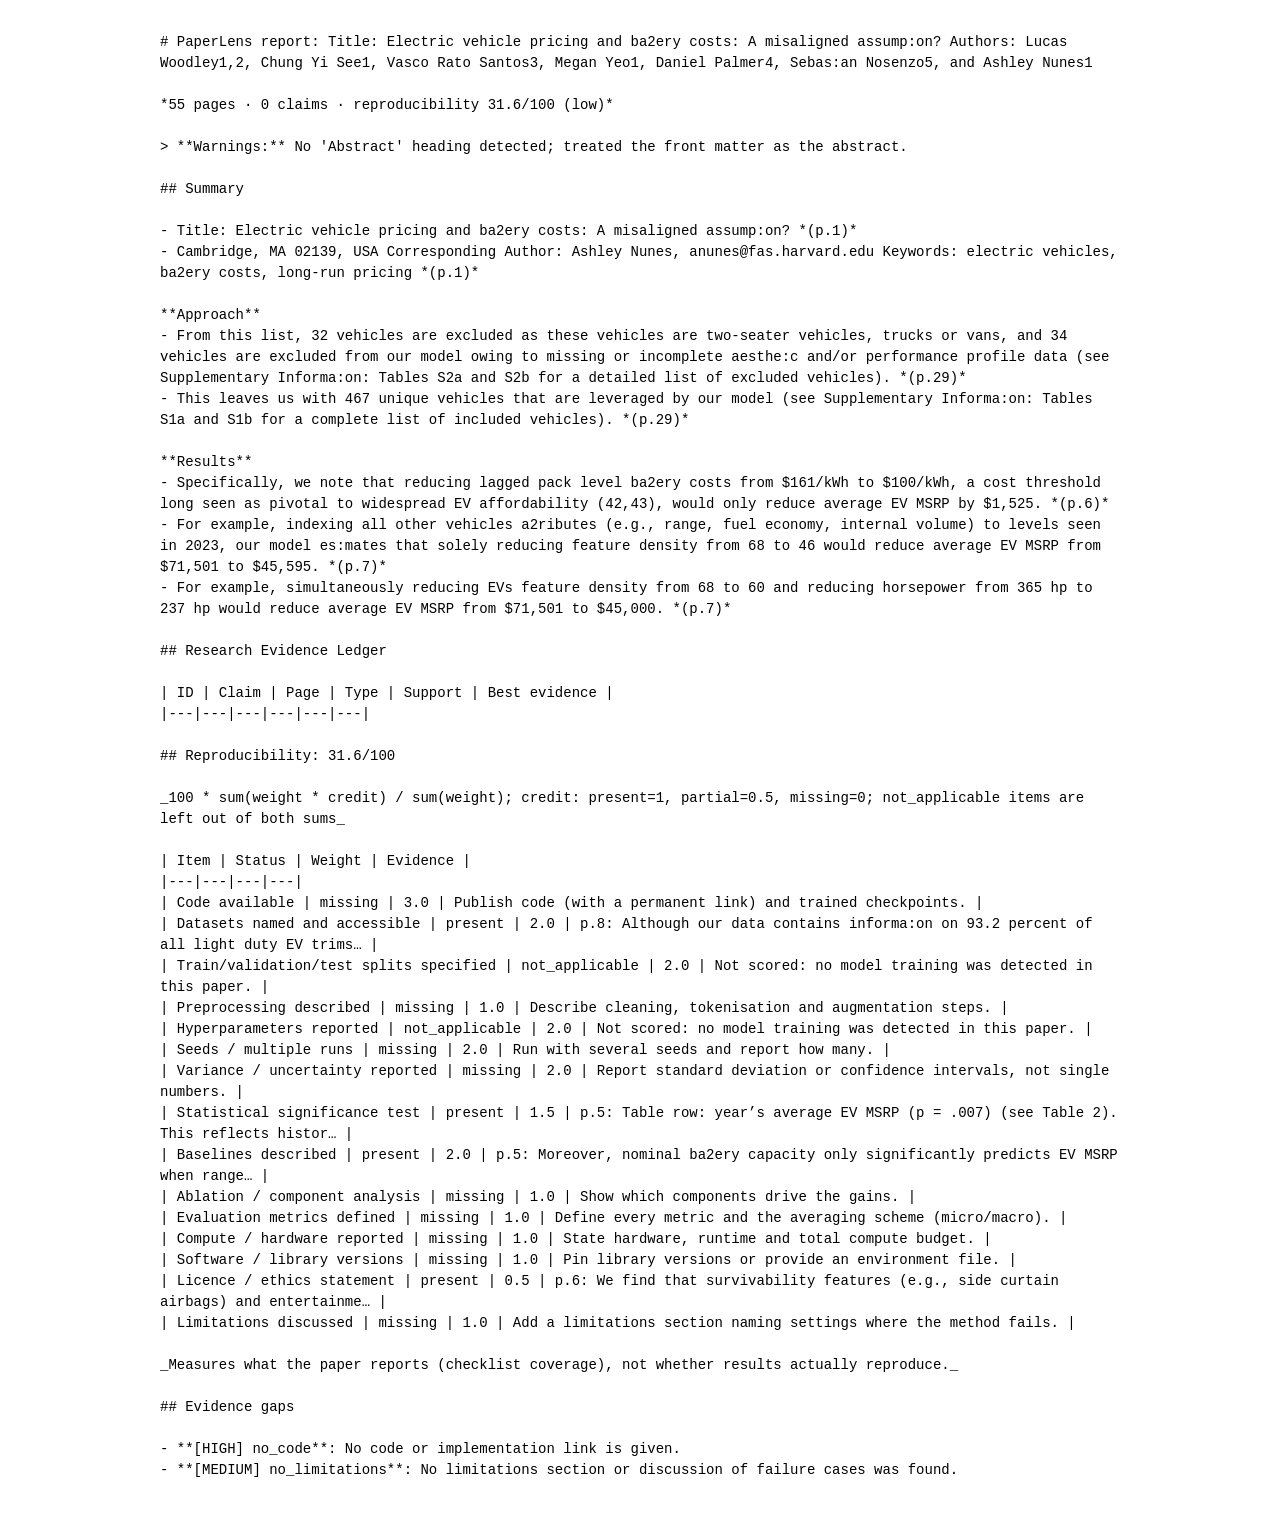
<file: eval/results/held_out_v0.2/raw/analysis/arxiv_2403.00458v2_electric-vehicle-pricing-and-battery-costs.html>
<!doctype html><meta charset=utf-8><title>PaperLens report</title><body style='font:14px/1.5 system-ui;max-width:960px;margin:2rem auto;padding:0 1rem'><pre style='white-space:pre-wrap'># PaperLens report: Title: Electric vehicle pricing and ba2ery costs: A misaligned assump:on? Authors: Lucas Woodley1,2, Chung Yi See1, Vasco Rato Santos3, Megan Yeo1, Daniel Palmer4, Sebas:an Nosenzo5, and Ashley Nunes1

*55 pages · 0 claims · reproducibility 31.6/100 (low)*

&gt; **Warnings:** No &#x27;Abstract&#x27; heading detected; treated the front matter as the abstract.

## Summary

- Title: Electric vehicle pricing and ba2ery costs: A misaligned assump:on? *(p.1)*
- Cambridge, MA 02139, USA Corresponding Author: Ashley Nunes, anunes@fas.harvard.edu Keywords: electric vehicles, ba2ery costs, long-run pricing *(p.1)*

**Approach**
- From this list, 32 vehicles are excluded as these vehicles are two-seater vehicles, trucks or vans, and 34 vehicles are excluded from our model owing to missing or incomplete aesthe:c and/or performance profile data (see Supplementary Informa:on: Tables S2a and S2b for a detailed list of excluded vehicles). *(p.29)*
- This leaves us with 467 unique vehicles that are leveraged by our model (see Supplementary Informa:on: Tables S1a and S1b for a complete list of included vehicles). *(p.29)*

**Results**
- Specifically, we note that reducing lagged pack level ba2ery costs from $161/kWh to $100/kWh, a cost threshold long seen as pivotal to widespread EV affordability (42,43), would only reduce average EV MSRP by $1,525. *(p.6)*
- For example, indexing all other vehicles a2ributes (e.g., range, fuel economy, internal volume) to levels seen in 2023, our model es:mates that solely reducing feature density from 68 to 46 would reduce average EV MSRP from $71,501 to $45,595. *(p.7)*
- For example, simultaneously reducing EVs feature density from 68 to 60 and reducing horsepower from 365 hp to 237 hp would reduce average EV MSRP from $71,501 to $45,000. *(p.7)*

## Research Evidence Ledger

| ID | Claim | Page | Type | Support | Best evidence |
|---|---|---|---|---|---|

## Reproducibility: 31.6/100

_100 * sum(weight * credit) / sum(weight); credit: present=1, partial=0.5, missing=0; not_applicable items are left out of both sums_

| Item | Status | Weight | Evidence |
|---|---|---|---|
| Code available | missing | 3.0 | Publish code (with a permanent link) and trained checkpoints. |
| Datasets named and accessible | present | 2.0 | p.8: Although our data contains informa:on on 93.2 percent of all light duty EV trims… |
| Train/validation/test splits specified | not_applicable | 2.0 | Not scored: no model training was detected in this paper. |
| Preprocessing described | missing | 1.0 | Describe cleaning, tokenisation and augmentation steps. |
| Hyperparameters reported | not_applicable | 2.0 | Not scored: no model training was detected in this paper. |
| Seeds / multiple runs | missing | 2.0 | Run with several seeds and report how many. |
| Variance / uncertainty reported | missing | 2.0 | Report standard deviation or confidence intervals, not single numbers. |
| Statistical significance test | present | 1.5 | p.5: Table row: year’s average EV MSRP (p = .007) (see Table 2). This reflects histor… |
| Baselines described | present | 2.0 | p.5: Moreover, nominal ba2ery capacity only significantly predicts EV MSRP when range… |
| Ablation / component analysis | missing | 1.0 | Show which components drive the gains. |
| Evaluation metrics defined | missing | 1.0 | Define every metric and the averaging scheme (micro/macro). |
| Compute / hardware reported | missing | 1.0 | State hardware, runtime and total compute budget. |
| Software / library versions | missing | 1.0 | Pin library versions or provide an environment file. |
| Licence / ethics statement | present | 0.5 | p.6: We find that survivability features (e.g., side curtain airbags) and entertainme… |
| Limitations discussed | missing | 1.0 | Add a limitations section naming settings where the method fails. |

_Measures what the paper reports (checklist coverage), not whether results actually reproduce._

## Evidence gaps

- **[HIGH] no_code**: No code or implementation link is given.
- **[MEDIUM] no_limitations**: No limitations section or discussion of failure cases was found.
</pre></body>
</file>
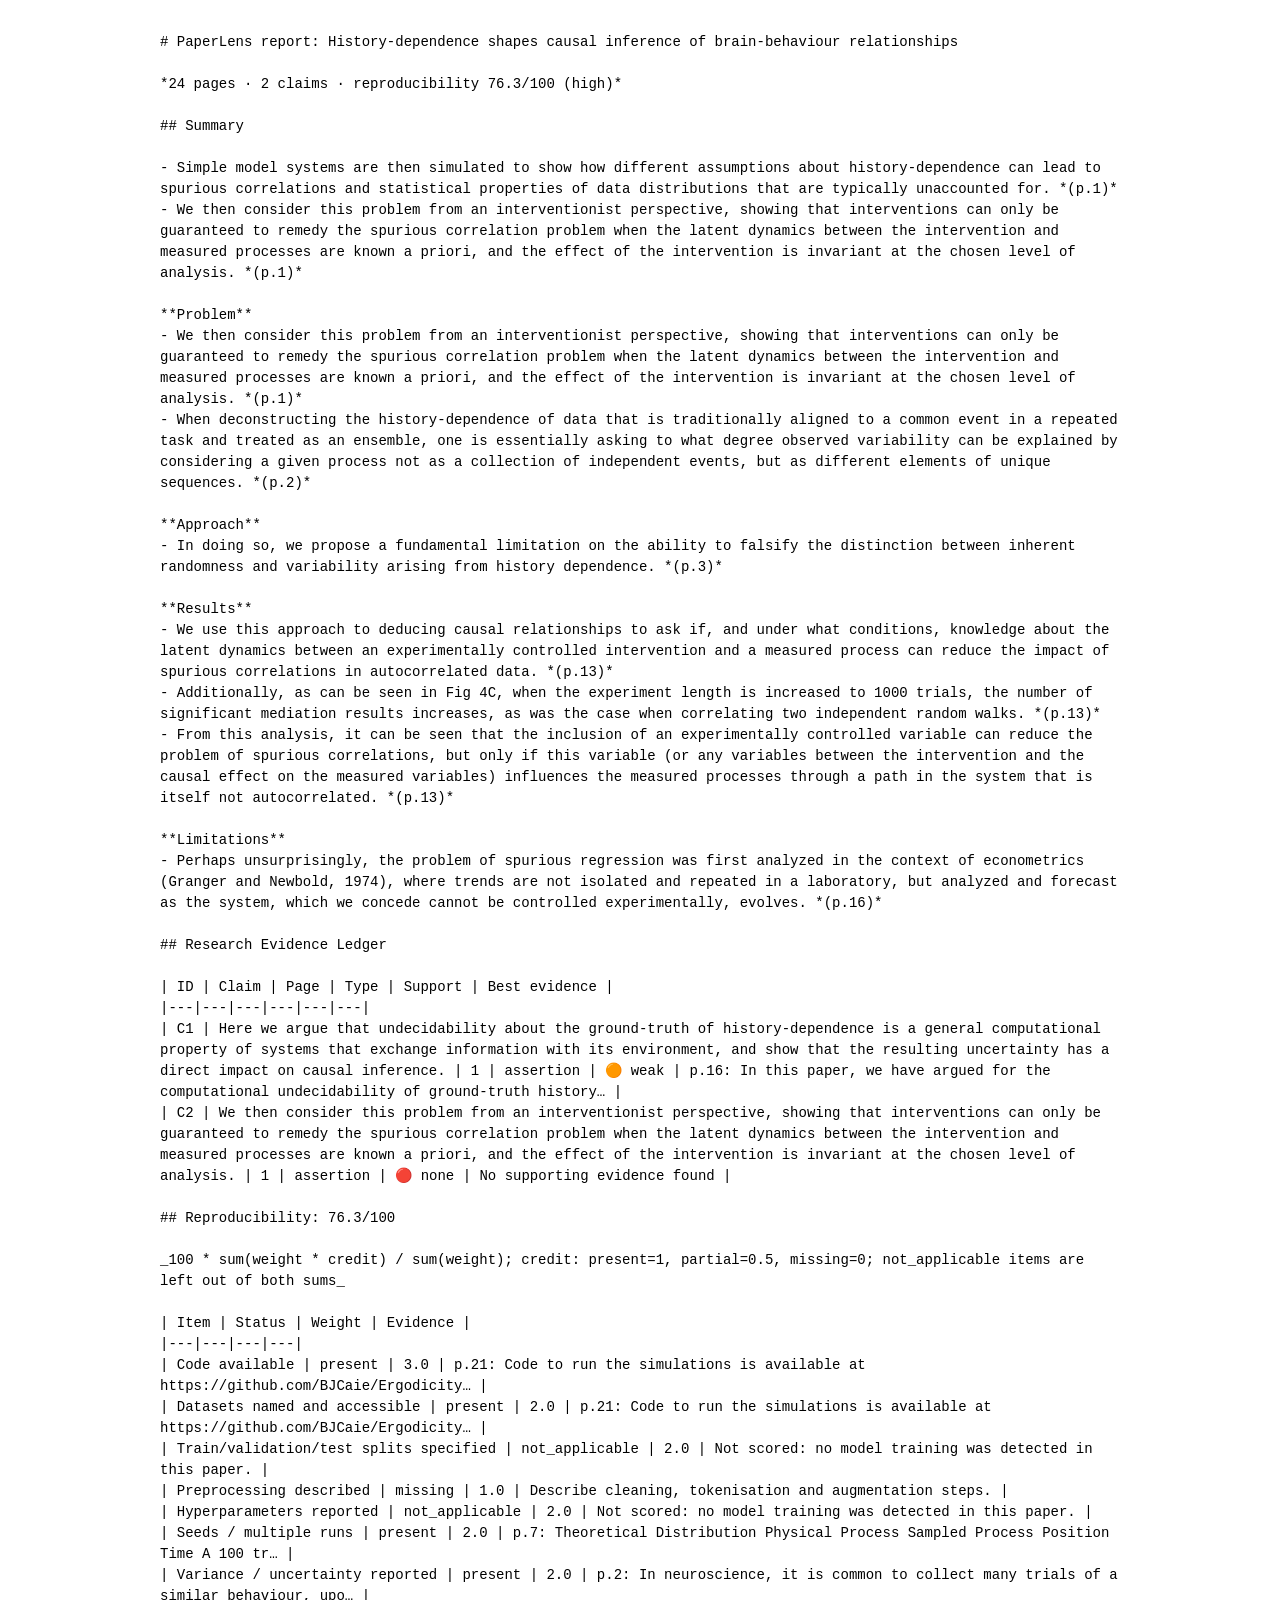
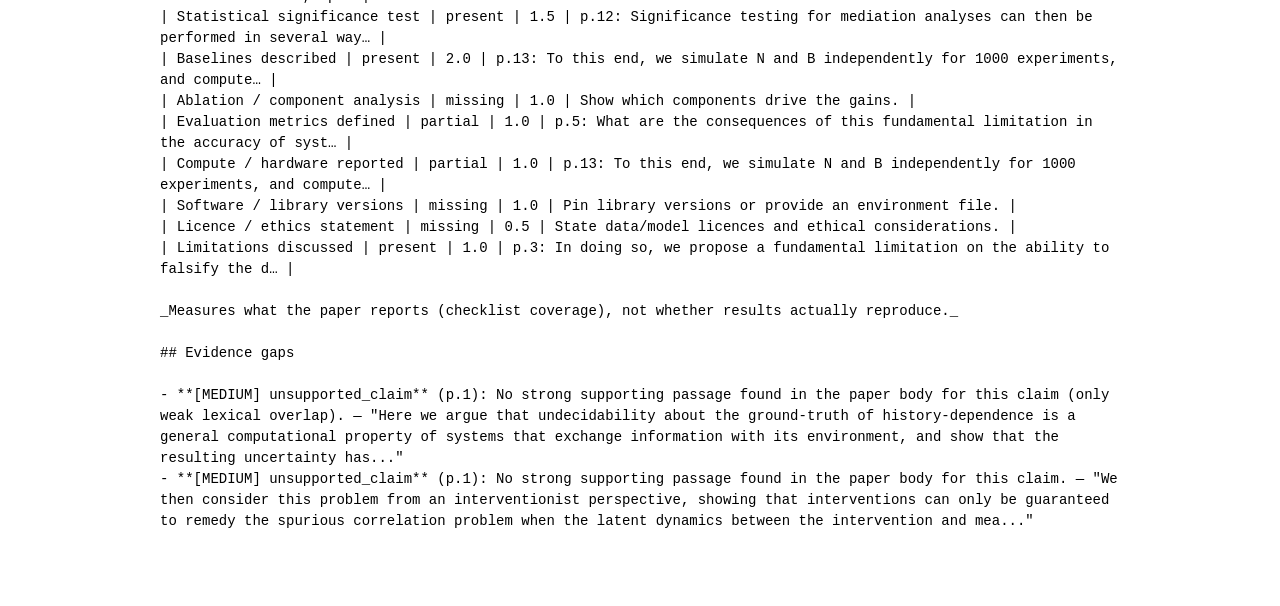
<file: eval/results/held_out_v0.2/raw/analysis/arxiv_2403.00947v1_history-dependence-shapes-causal-inference-of.html>
<!doctype html><meta charset=utf-8><title>PaperLens report</title><body style='font:14px/1.5 system-ui;max-width:960px;margin:2rem auto;padding:0 1rem'><pre style='white-space:pre-wrap'># PaperLens report: History-dependence shapes causal inference of brain-behaviour relationships

*24 pages · 2 claims · reproducibility 76.3/100 (high)*

## Summary

- Simple model systems are then simulated to show how different assumptions about history-dependence can lead to spurious correlations and statistical properties of data distributions that are typically unaccounted for. *(p.1)*
- We then consider this problem from an interventionist perspective, showing that interventions can only be guaranteed to remedy the spurious correlation problem when the latent dynamics between the intervention and measured processes are known a priori, and the effect of the intervention is invariant at the chosen level of analysis. *(p.1)*

**Problem**
- We then consider this problem from an interventionist perspective, showing that interventions can only be guaranteed to remedy the spurious correlation problem when the latent dynamics between the intervention and measured processes are known a priori, and the effect of the intervention is invariant at the chosen level of analysis. *(p.1)*
- When deconstructing the history-dependence of data that is traditionally aligned to a common event in a repeated task and treated as an ensemble, one is essentially asking to what degree observed variability can be explained by considering a given process not as a collection of independent events, but as different elements of unique sequences. *(p.2)*

**Approach**
- In doing so, we propose a fundamental limitation on the ability to falsify the distinction between inherent randomness and variability arising from history dependence. *(p.3)*

**Results**
- We use this approach to deducing causal relationships to ask if, and under what conditions, knowledge about the latent dynamics between an experimentally controlled intervention and a measured process can reduce the impact of spurious correlations in autocorrelated data. *(p.13)*
- Additionally, as can be seen in Fig 4C, when the experiment length is increased to 1000 trials, the number of significant mediation results increases, as was the case when correlating two independent random walks. *(p.13)*
- From this analysis, it can be seen that the inclusion of an experimentally controlled variable can reduce the problem of spurious correlations, but only if this variable (or any variables between the intervention and the causal effect on the measured variables) influences the measured processes through a path in the system that is itself not autocorrelated. *(p.13)*

**Limitations**
- Perhaps unsurprisingly, the problem of spurious regression was first analyzed in the context of econometrics (Granger and Newbold, 1974), where trends are not isolated and repeated in a laboratory, but analyzed and forecast as the system, which we concede cannot be controlled experimentally, evolves. *(p.16)*

## Research Evidence Ledger

| ID | Claim | Page | Type | Support | Best evidence |
|---|---|---|---|---|---|
| C1 | Here we argue that undecidability about the ground-truth of history-dependence is a general computational property of systems that exchange information with its environment, and show that the resulting uncertainty has a direct impact on causal inference. | 1 | assertion | 🟠 weak | p.16: In this paper, we have argued for the computational undecidability of ground-truth history… |
| C2 | We then consider this problem from an interventionist perspective, showing that interventions can only be guaranteed to remedy the spurious correlation problem when the latent dynamics between the intervention and measured processes are known a priori, and the effect of the intervention is invariant at the chosen level of analysis. | 1 | assertion | 🔴 none | No supporting evidence found |

## Reproducibility: 76.3/100

_100 * sum(weight * credit) / sum(weight); credit: present=1, partial=0.5, missing=0; not_applicable items are left out of both sums_

| Item | Status | Weight | Evidence |
|---|---|---|---|
| Code available | present | 3.0 | p.21: Code to run the simulations is available at https://github.com/BJCaie/Ergodicity… |
| Datasets named and accessible | present | 2.0 | p.21: Code to run the simulations is available at https://github.com/BJCaie/Ergodicity… |
| Train/validation/test splits specified | not_applicable | 2.0 | Not scored: no model training was detected in this paper. |
| Preprocessing described | missing | 1.0 | Describe cleaning, tokenisation and augmentation steps. |
| Hyperparameters reported | not_applicable | 2.0 | Not scored: no model training was detected in this paper. |
| Seeds / multiple runs | present | 2.0 | p.7: Theoretical Distribution Physical Process Sampled Process Position Time A 100 tr… |
| Variance / uncertainty reported | present | 2.0 | p.2: In neuroscience, it is common to collect many trials of a similar behaviour, upo… |
| Statistical significance test | present | 1.5 | p.12: Significance testing for mediation analyses can then be performed in several way… |
| Baselines described | present | 2.0 | p.13: To this end, we simulate N and B independently for 1000 experiments, and compute… |
| Ablation / component analysis | missing | 1.0 | Show which components drive the gains. |
| Evaluation metrics defined | partial | 1.0 | p.5: What are the consequences of this fundamental limitation in the accuracy of syst… |
| Compute / hardware reported | partial | 1.0 | p.13: To this end, we simulate N and B independently for 1000 experiments, and compute… |
| Software / library versions | missing | 1.0 | Pin library versions or provide an environment file. |
| Licence / ethics statement | missing | 0.5 | State data/model licences and ethical considerations. |
| Limitations discussed | present | 1.0 | p.3: In doing so, we propose a fundamental limitation on the ability to falsify the d… |

_Measures what the paper reports (checklist coverage), not whether results actually reproduce._

## Evidence gaps

- **[MEDIUM] unsupported_claim** (p.1): No strong supporting passage found in the paper body for this claim (only weak lexical overlap). — &quot;Here we argue that undecidability about the ground-truth of history-dependence is a general computational property of systems that exchange information with its environment, and show that the resulting uncertainty has...&quot;
- **[MEDIUM] unsupported_claim** (p.1): No strong supporting passage found in the paper body for this claim. — &quot;We then consider this problem from an interventionist perspective, showing that interventions can only be guaranteed to remedy the spurious correlation problem when the latent dynamics between the intervention and mea...&quot;
</pre></body>
</file>
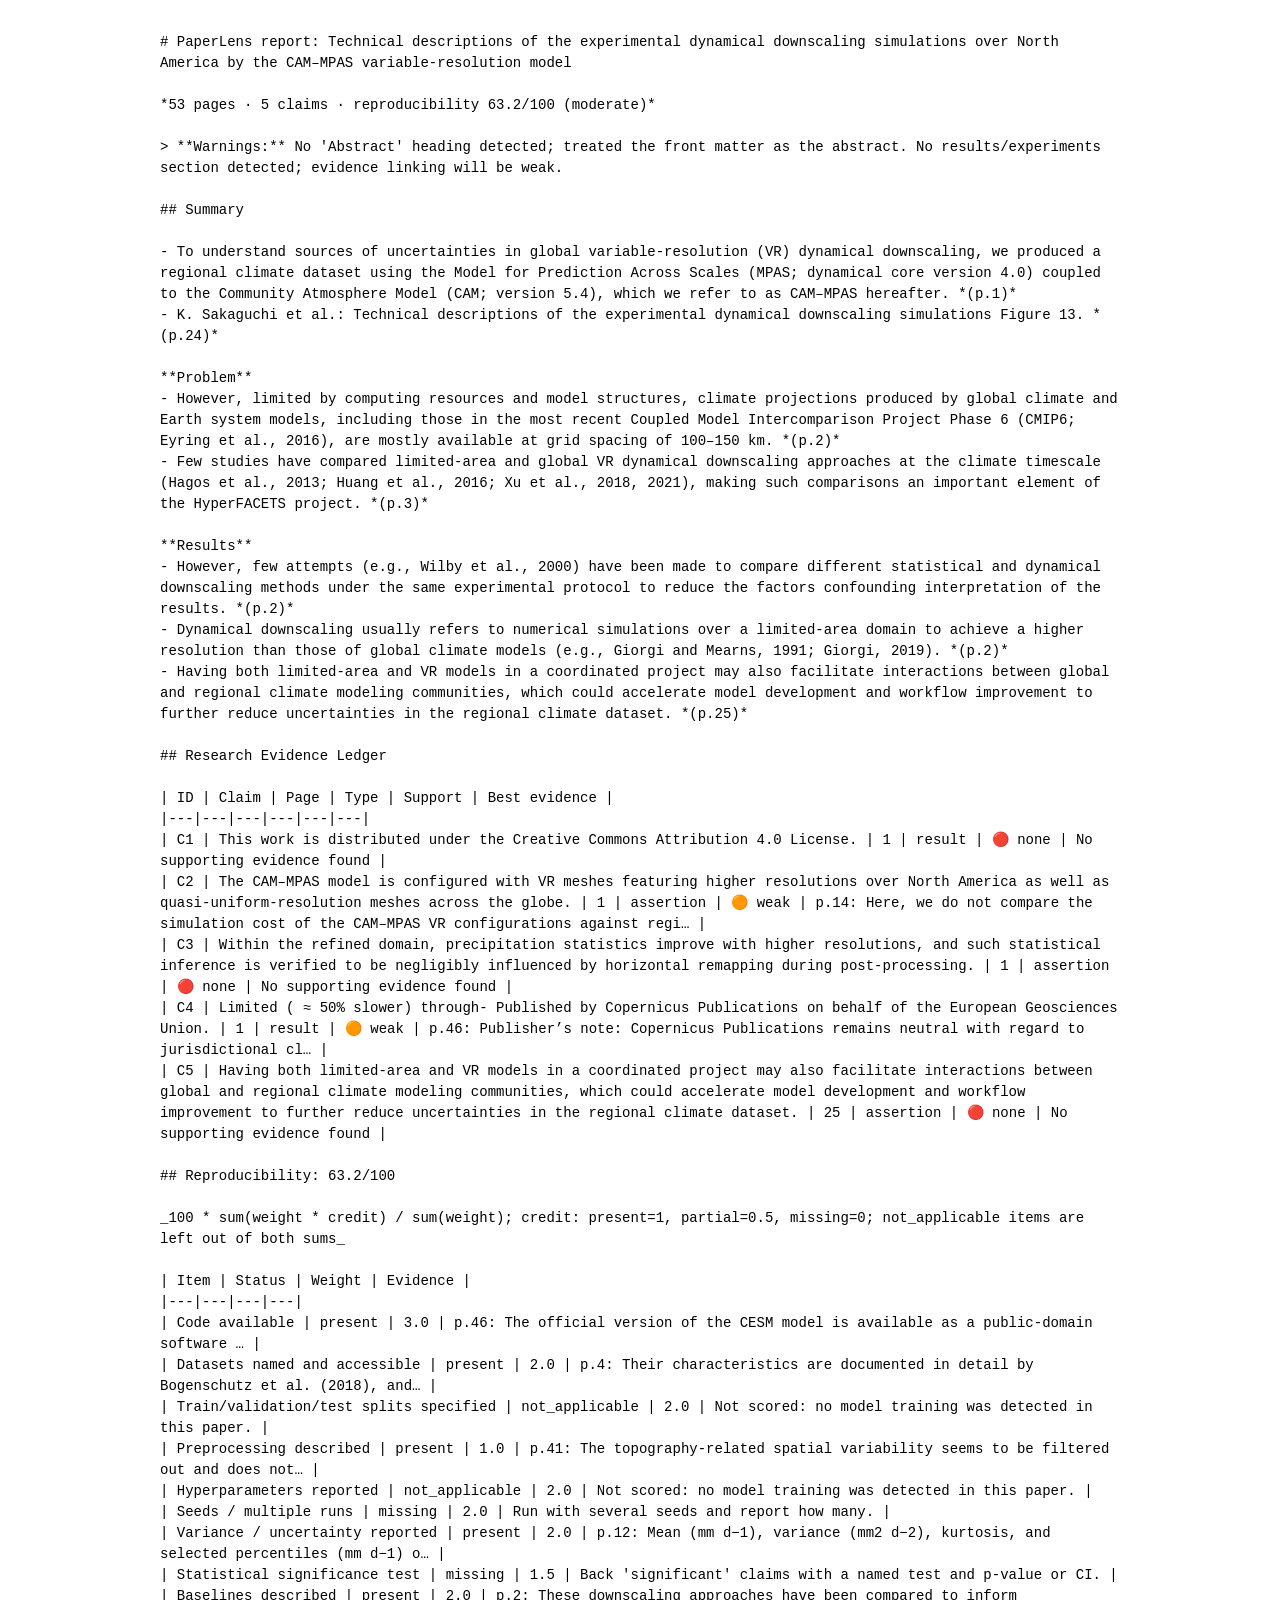
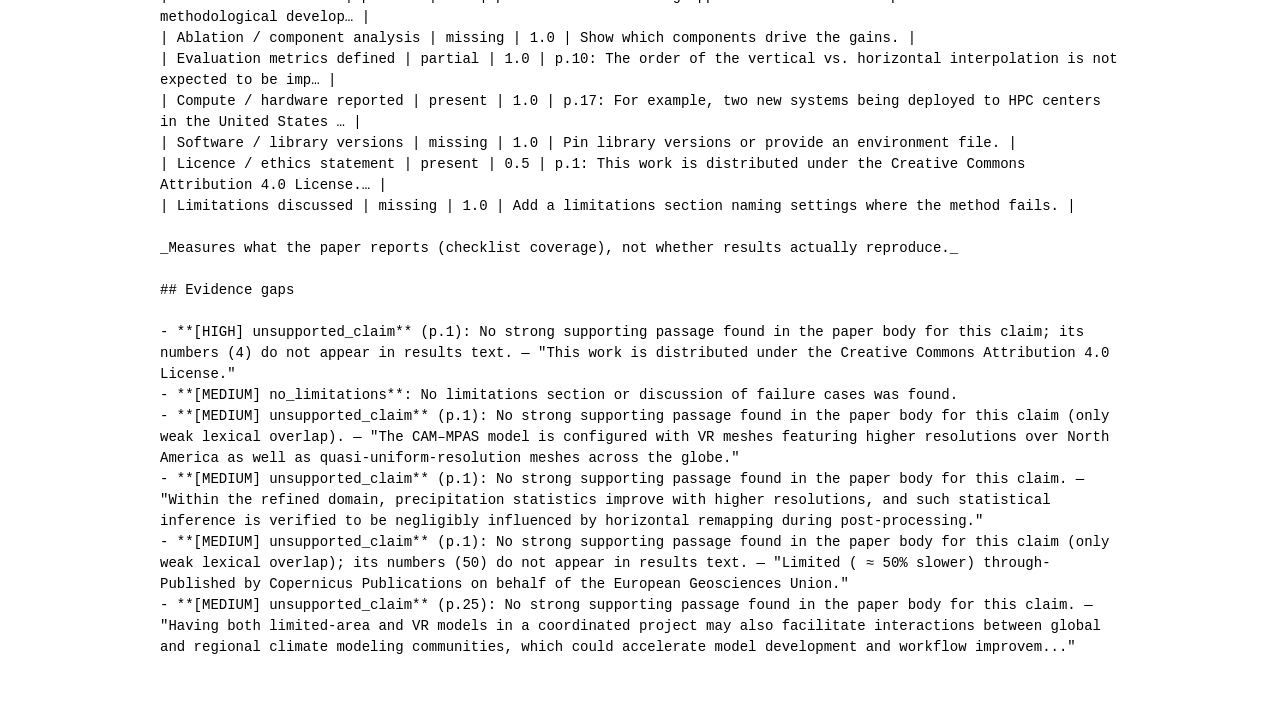
<file: eval/results/held_out_v0.2/raw/analysis/doi_10.5194-gmd-16-3029-2023_technical-descriptions-of-the-experimental-dynamical.html>
<!doctype html><meta charset=utf-8><title>PaperLens report</title><body style='font:14px/1.5 system-ui;max-width:960px;margin:2rem auto;padding:0 1rem'><pre style='white-space:pre-wrap'># PaperLens report: Technical descriptions of the experimental dynamical downscaling simulations over North America by the CAM–MPAS variable-resolution model

*53 pages · 5 claims · reproducibility 63.2/100 (moderate)*

&gt; **Warnings:** No &#x27;Abstract&#x27; heading detected; treated the front matter as the abstract. No results/experiments section detected; evidence linking will be weak.

## Summary

- To understand sources of uncertainties in global variable-resolution (VR) dynamical downscaling, we produced a regional climate dataset using the Model for Prediction Across Scales (MPAS; dynamical core version 4.0) coupled to the Community Atmosphere Model (CAM; version 5.4), which we refer to as CAM–MPAS hereafter. *(p.1)*
- K. Sakaguchi et al.: Technical descriptions of the experimental dynamical downscaling simulations Figure 13. *(p.24)*

**Problem**
- However, limited by computing resources and model structures, climate projections produced by global climate and Earth system models, including those in the most recent Coupled Model Intercomparison Project Phase 6 (CMIP6; Eyring et al., 2016), are mostly available at grid spacing of 100–150 km. *(p.2)*
- Few studies have compared limited-area and global VR dynamical downscaling approaches at the climate timescale (Hagos et al., 2013; Huang et al., 2016; Xu et al., 2018, 2021), making such comparisons an important element of the HyperFACETS project. *(p.3)*

**Results**
- However, few attempts (e.g., Wilby et al., 2000) have been made to compare different statistical and dynamical downscaling methods under the same experimental protocol to reduce the factors confounding interpretation of the results. *(p.2)*
- Dynamical downscaling usually refers to numerical simulations over a limited-area domain to achieve a higher resolution than those of global climate models (e.g., Giorgi and Mearns, 1991; Giorgi, 2019). *(p.2)*
- Having both limited-area and VR models in a coordinated project may also facilitate interactions between global and regional climate modeling communities, which could accelerate model development and workflow improvement to further reduce uncertainties in the regional climate dataset. *(p.25)*

## Research Evidence Ledger

| ID | Claim | Page | Type | Support | Best evidence |
|---|---|---|---|---|---|
| C1 | This work is distributed under the Creative Commons Attribution 4.0 License. | 1 | result | 🔴 none | No supporting evidence found |
| C2 | The CAM–MPAS model is configured with VR meshes featuring higher resolutions over North America as well as quasi-uniform-resolution meshes across the globe. | 1 | assertion | 🟠 weak | p.14: Here, we do not compare the simulation cost of the CAM–MPAS VR configurations against regi… |
| C3 | Within the refined domain, precipitation statistics improve with higher resolutions, and such statistical inference is verified to be negligibly influenced by horizontal remapping during post-processing. | 1 | assertion | 🔴 none | No supporting evidence found |
| C4 | Limited ( ≈ 50% slower) through- Published by Copernicus Publications on behalf of the European Geosciences Union. | 1 | result | 🟠 weak | p.46: Publisher’s note: Copernicus Publications remains neutral with regard to jurisdictional cl… |
| C5 | Having both limited-area and VR models in a coordinated project may also facilitate interactions between global and regional climate modeling communities, which could accelerate model development and workflow improvement to further reduce uncertainties in the regional climate dataset. | 25 | assertion | 🔴 none | No supporting evidence found |

## Reproducibility: 63.2/100

_100 * sum(weight * credit) / sum(weight); credit: present=1, partial=0.5, missing=0; not_applicable items are left out of both sums_

| Item | Status | Weight | Evidence |
|---|---|---|---|
| Code available | present | 3.0 | p.46: The official version of the CESM model is available as a public-domain software … |
| Datasets named and accessible | present | 2.0 | p.4: Their characteristics are documented in detail by Bogenschutz et al. (2018), and… |
| Train/validation/test splits specified | not_applicable | 2.0 | Not scored: no model training was detected in this paper. |
| Preprocessing described | present | 1.0 | p.41: The topography-related spatial variability seems to be filtered out and does not… |
| Hyperparameters reported | not_applicable | 2.0 | Not scored: no model training was detected in this paper. |
| Seeds / multiple runs | missing | 2.0 | Run with several seeds and report how many. |
| Variance / uncertainty reported | present | 2.0 | p.12: Mean (mm d−1), variance (mm2 d−2), kurtosis, and selected percentiles (mm d−1) o… |
| Statistical significance test | missing | 1.5 | Back &#x27;significant&#x27; claims with a named test and p-value or CI. |
| Baselines described | present | 2.0 | p.2: These downscaling approaches have been compared to inform methodological develop… |
| Ablation / component analysis | missing | 1.0 | Show which components drive the gains. |
| Evaluation metrics defined | partial | 1.0 | p.10: The order of the vertical vs. horizontal interpolation is not expected to be imp… |
| Compute / hardware reported | present | 1.0 | p.17: For example, two new systems being deployed to HPC centers in the United States … |
| Software / library versions | missing | 1.0 | Pin library versions or provide an environment file. |
| Licence / ethics statement | present | 0.5 | p.1: This work is distributed under the Creative Commons Attribution 4.0 License.… |
| Limitations discussed | missing | 1.0 | Add a limitations section naming settings where the method fails. |

_Measures what the paper reports (checklist coverage), not whether results actually reproduce._

## Evidence gaps

- **[HIGH] unsupported_claim** (p.1): No strong supporting passage found in the paper body for this claim; its numbers (4) do not appear in results text. — &quot;This work is distributed under the Creative Commons Attribution 4.0 License.&quot;
- **[MEDIUM] no_limitations**: No limitations section or discussion of failure cases was found.
- **[MEDIUM] unsupported_claim** (p.1): No strong supporting passage found in the paper body for this claim (only weak lexical overlap). — &quot;The CAM–MPAS model is configured with VR meshes featuring higher resolutions over North America as well as quasi-uniform-resolution meshes across the globe.&quot;
- **[MEDIUM] unsupported_claim** (p.1): No strong supporting passage found in the paper body for this claim. — &quot;Within the refined domain, precipitation statistics improve with higher resolutions, and such statistical inference is verified to be negligibly influenced by horizontal remapping during post-processing.&quot;
- **[MEDIUM] unsupported_claim** (p.1): No strong supporting passage found in the paper body for this claim (only weak lexical overlap); its numbers (50) do not appear in results text. — &quot;Limited ( ≈ 50% slower) through- Published by Copernicus Publications on behalf of the European Geosciences Union.&quot;
- **[MEDIUM] unsupported_claim** (p.25): No strong supporting passage found in the paper body for this claim. — &quot;Having both limited-area and VR models in a coordinated project may also facilitate interactions between global and regional climate modeling communities, which could accelerate model development and workflow improvem...&quot;
</pre></body>
</file>
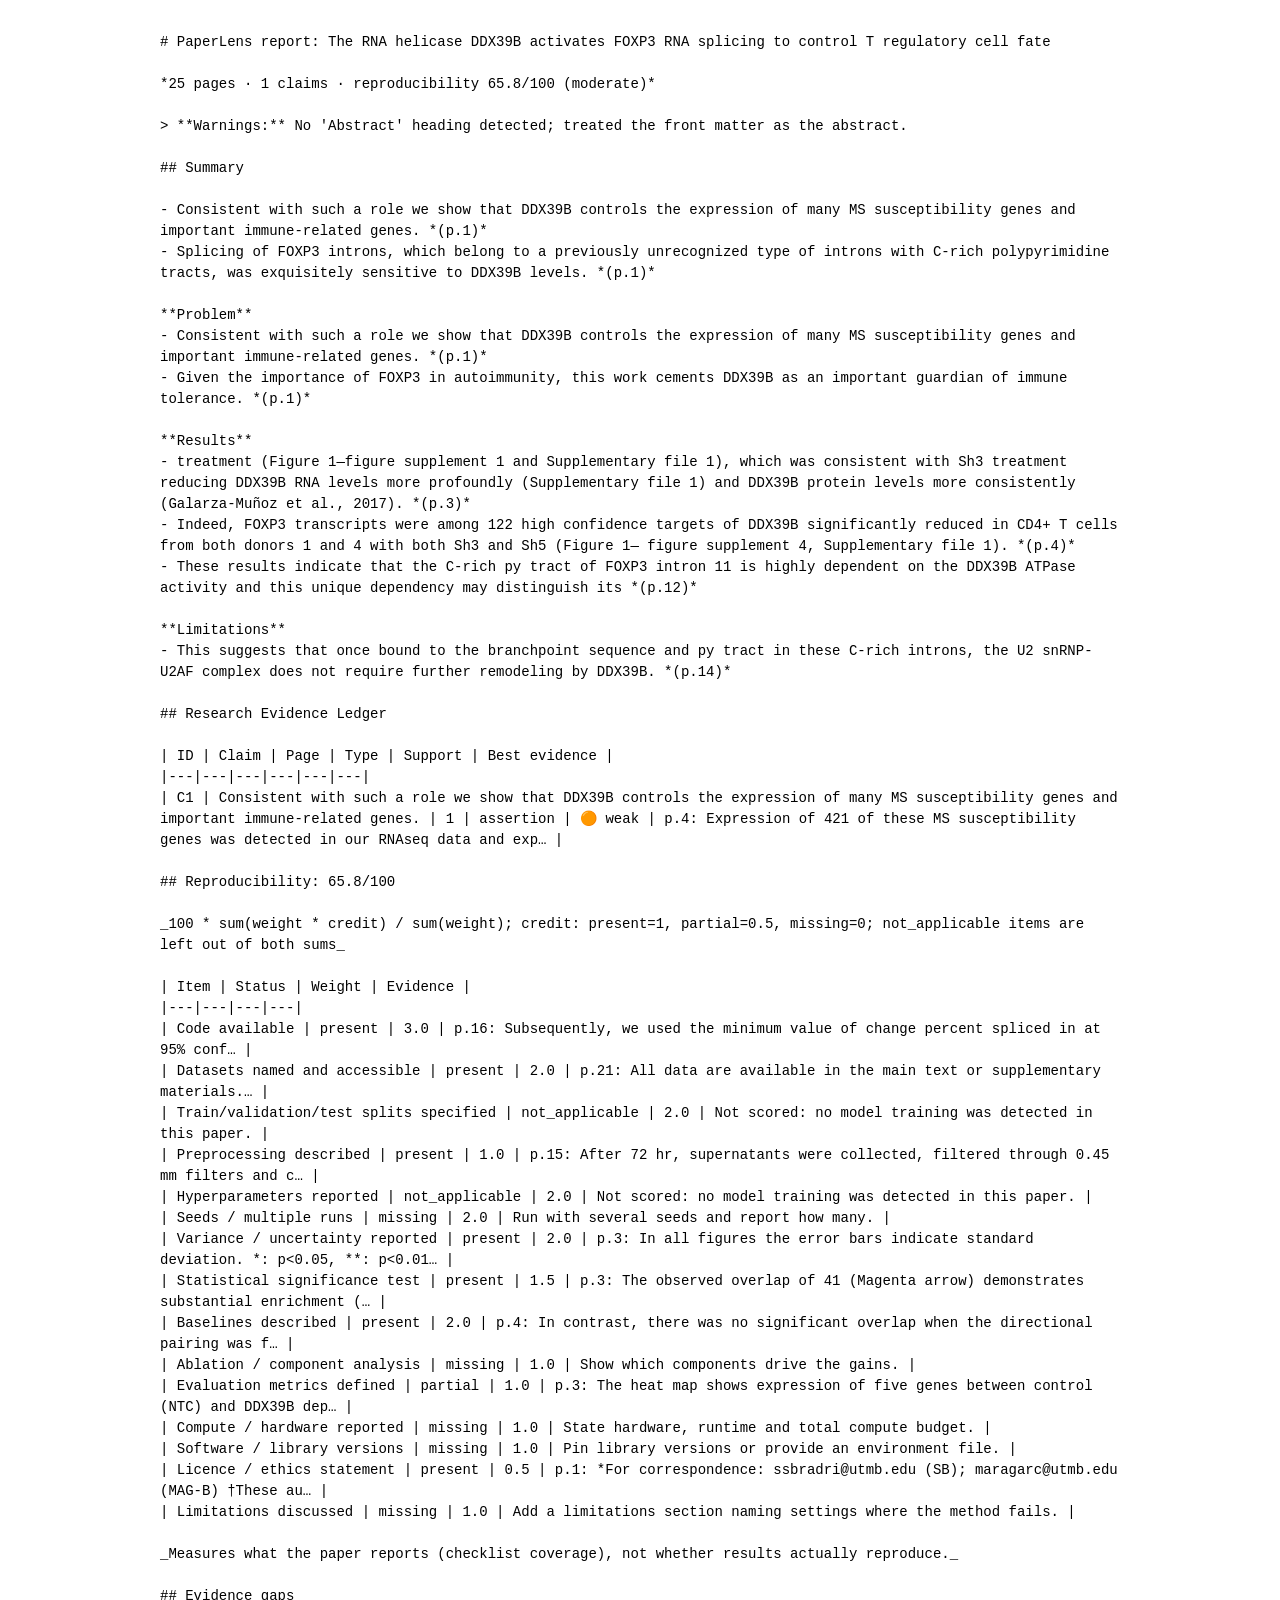
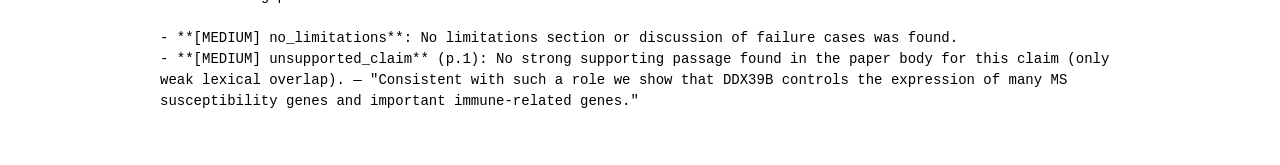
<file: eval/results/held_out_v0.2/raw/analysis/doi_10.7554-elife.76927_the-rna-helicase-ddx39b-activates-foxp3.html>
<!doctype html><meta charset=utf-8><title>PaperLens report</title><body style='font:14px/1.5 system-ui;max-width:960px;margin:2rem auto;padding:0 1rem'><pre style='white-space:pre-wrap'># PaperLens report: The RNA helicase DDX39B activates FOXP3 RNA splicing to control T regulatory cell fate

*25 pages · 1 claims · reproducibility 65.8/100 (moderate)*

&gt; **Warnings:** No &#x27;Abstract&#x27; heading detected; treated the front matter as the abstract.

## Summary

- Consistent with such a role we show that DDX39B controls the expression of many MS susceptibility genes and important immune-related genes. *(p.1)*
- Splicing of FOXP3 introns, which belong to a previously unrecognized type of introns with C-rich polypyrimidine tracts, was exquisitely sensitive to DDX39B levels. *(p.1)*

**Problem**
- Consistent with such a role we show that DDX39B controls the expression of many MS susceptibility genes and important immune-related genes. *(p.1)*
- Given the importance of FOXP3 in autoimmunity, this work cements DDX39B as an important guardian of immune tolerance. *(p.1)*

**Results**
- treatment (Figure 1—figure supplement 1 and Supplementary file 1), which was consistent with Sh3 treatment reducing DDX39B RNA levels more profoundly (Supplementary file 1) and DDX39B protein levels more consistently (Galarza-Muñoz et al., 2017). *(p.3)*
- Indeed, FOXP3 transcripts were among 122 high confidence targets of DDX39B significantly reduced in CD4+ T cells from both donors 1 and 4 with both Sh3 and Sh5 (Figure 1— figure supplement 4, Supplementary file 1). *(p.4)*
- These results indicate that the C-rich py tract of FOXP3 intron 11 is highly dependent on the DDX39B ATPase activity and this unique dependency may distinguish its *(p.12)*

**Limitations**
- This suggests that once bound to the branchpoint sequence and py tract in these C-rich introns, the U2 snRNP-U2AF complex does not require further remodeling by DDX39B. *(p.14)*

## Research Evidence Ledger

| ID | Claim | Page | Type | Support | Best evidence |
|---|---|---|---|---|---|
| C1 | Consistent with such a role we show that DDX39B controls the expression of many MS susceptibility genes and important immune-related genes. | 1 | assertion | 🟠 weak | p.4: Expression of 421 of these MS susceptibility genes was detected in our RNAseq data and exp… |

## Reproducibility: 65.8/100

_100 * sum(weight * credit) / sum(weight); credit: present=1, partial=0.5, missing=0; not_applicable items are left out of both sums_

| Item | Status | Weight | Evidence |
|---|---|---|---|
| Code available | present | 3.0 | p.16: Subsequently, we used the minimum value of change percent spliced in at 95% conf… |
| Datasets named and accessible | present | 2.0 | p.21: All data are available in the main text or supplementary materials.… |
| Train/validation/test splits specified | not_applicable | 2.0 | Not scored: no model training was detected in this paper. |
| Preprocessing described | present | 1.0 | p.15: After 72 hr, supernatants were collected, filtered through 0.45 mm filters and c… |
| Hyperparameters reported | not_applicable | 2.0 | Not scored: no model training was detected in this paper. |
| Seeds / multiple runs | missing | 2.0 | Run with several seeds and report how many. |
| Variance / uncertainty reported | present | 2.0 | p.3: In all figures the error bars indicate standard deviation. *: p&lt;0.05, **: p&lt;0.01… |
| Statistical significance test | present | 1.5 | p.3: The observed overlap of 41 (Magenta arrow) demonstrates substantial enrichment (… |
| Baselines described | present | 2.0 | p.4: In contrast, there was no significant overlap when the directional pairing was f… |
| Ablation / component analysis | missing | 1.0 | Show which components drive the gains. |
| Evaluation metrics defined | partial | 1.0 | p.3: The heat map shows expression of five genes between control (NTC) and DDX39B dep… |
| Compute / hardware reported | missing | 1.0 | State hardware, runtime and total compute budget. |
| Software / library versions | missing | 1.0 | Pin library versions or provide an environment file. |
| Licence / ethics statement | present | 0.5 | p.1: *For correspondence: ssbradri@utmb.edu (SB); maragarc@utmb.edu (MAG-B) †These au… |
| Limitations discussed | missing | 1.0 | Add a limitations section naming settings where the method fails. |

_Measures what the paper reports (checklist coverage), not whether results actually reproduce._

## Evidence gaps

- **[MEDIUM] no_limitations**: No limitations section or discussion of failure cases was found.
- **[MEDIUM] unsupported_claim** (p.1): No strong supporting passage found in the paper body for this claim (only weak lexical overlap). — &quot;Consistent with such a role we show that DDX39B controls the expression of many MS susceptibility genes and important immune-related genes.&quot;
</pre></body>
</file>
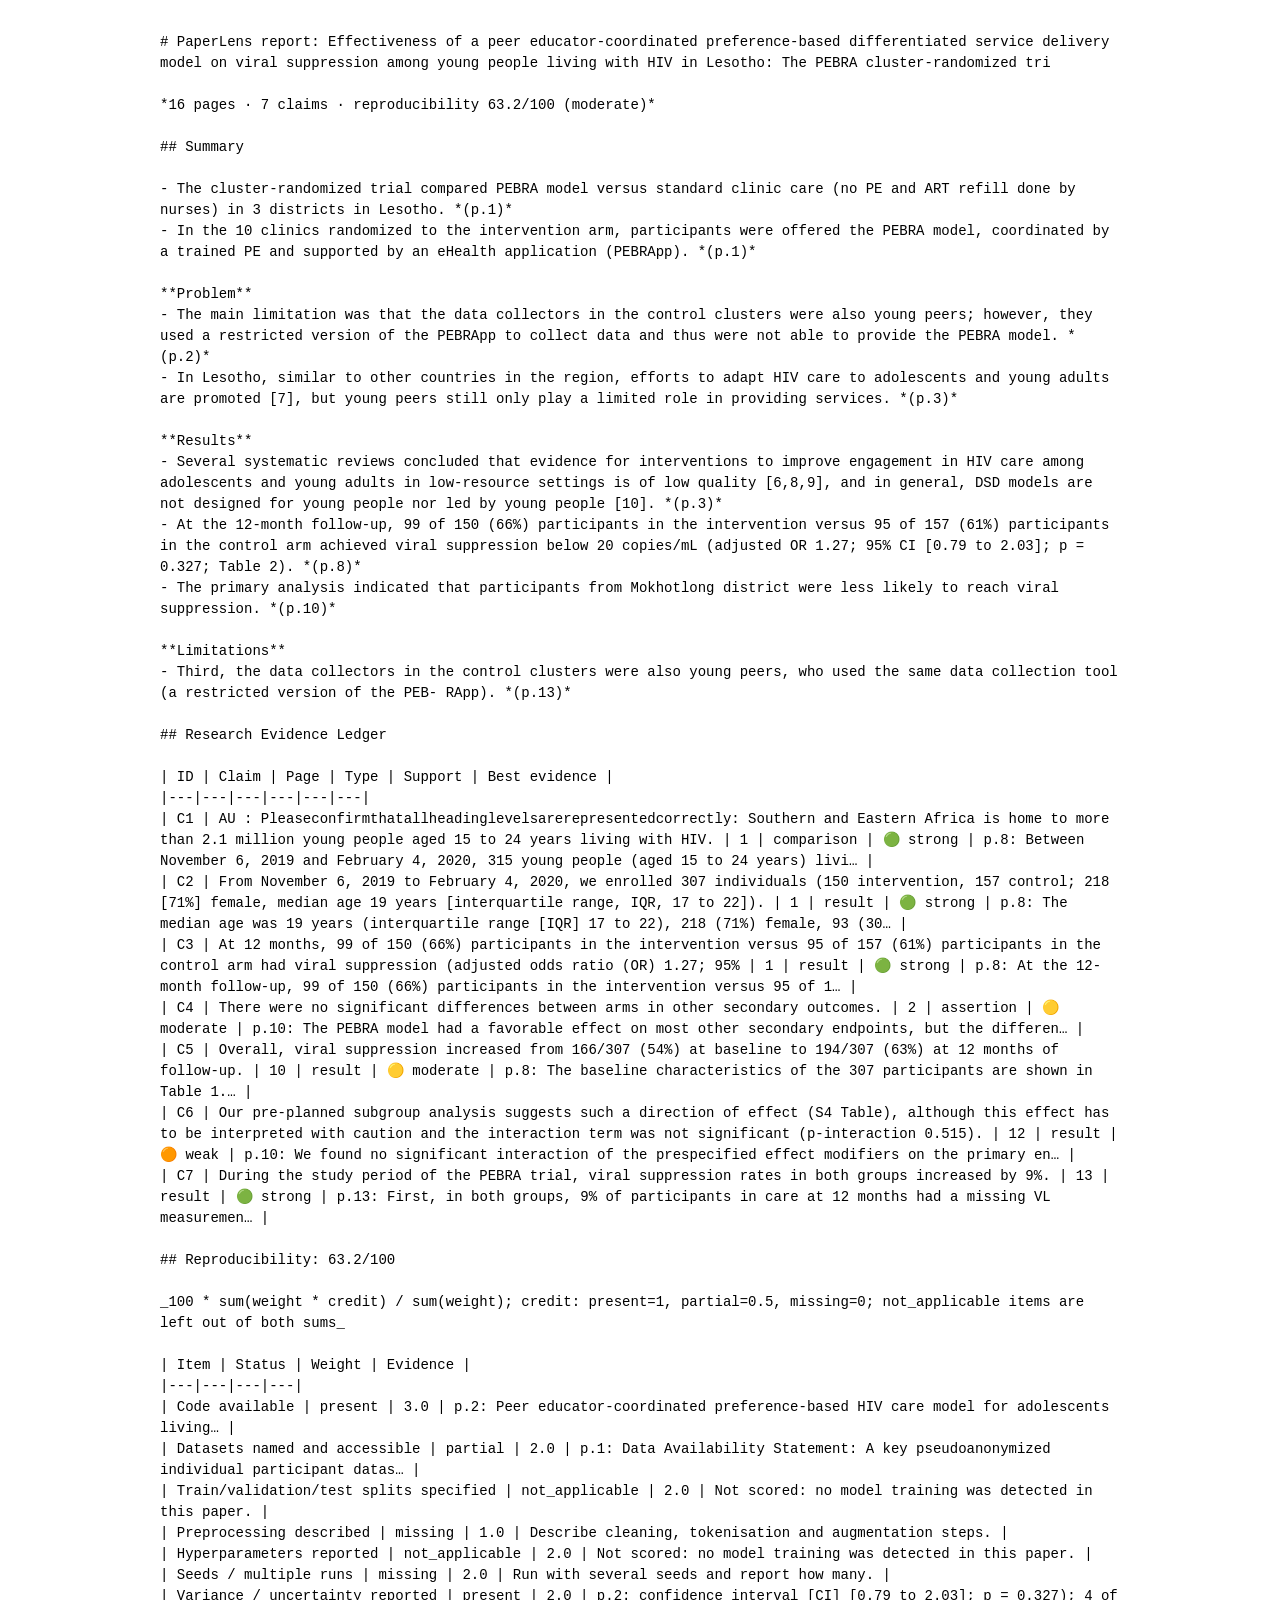
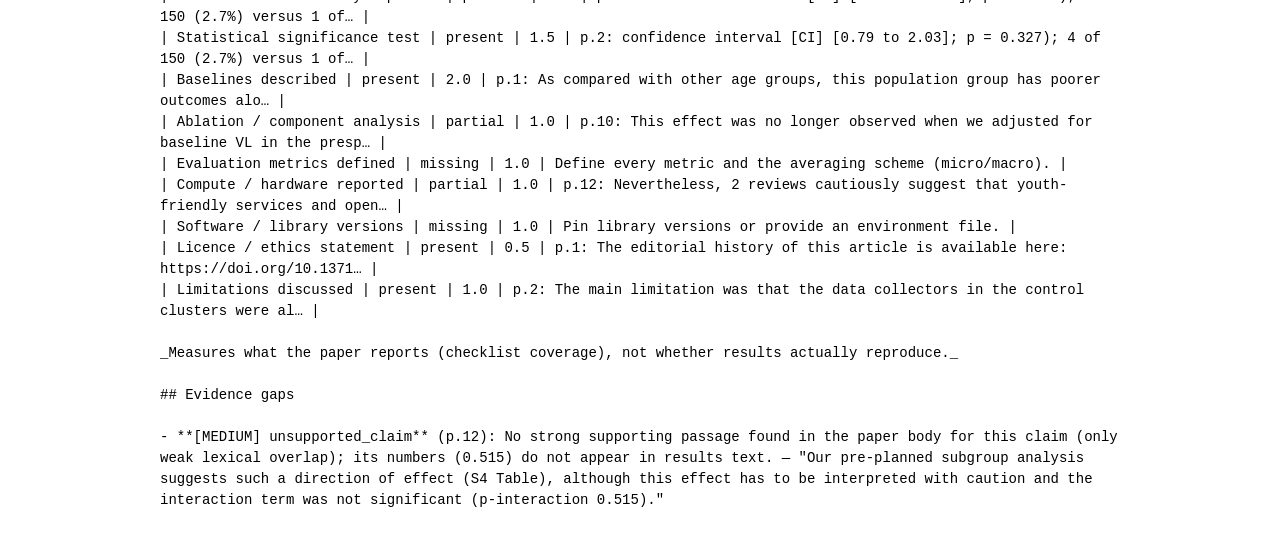
<file: eval/results/held_out_v0.2/raw/analysis/pmc_PMC9810159_effectiveness-of-a-peer-educator-coordinated.html>
<!doctype html><meta charset=utf-8><title>PaperLens report</title><body style='font:14px/1.5 system-ui;max-width:960px;margin:2rem auto;padding:0 1rem'><pre style='white-space:pre-wrap'># PaperLens report: Effectiveness of a peer educator-coordinated preference-based differentiated service delivery model on viral suppression among young people living with HIV in Lesotho: The PEBRA cluster-randomized tri

*16 pages · 7 claims · reproducibility 63.2/100 (moderate)*

## Summary

- The cluster-randomized trial compared PEBRA model versus standard clinic care (no PE and ART refill done by nurses) in 3 districts in Lesotho. *(p.1)*
- In the 10 clinics randomized to the intervention arm, participants were offered the PEBRA model, coordinated by a trained PE and supported by an eHealth application (PEBRApp). *(p.1)*

**Problem**
- The main limitation was that the data collectors in the control clusters were also young peers; however, they used a restricted version of the PEBRApp to collect data and thus were not able to provide the PEBRA model. *(p.2)*
- In Lesotho, similar to other countries in the region, efforts to adapt HIV care to adolescents and young adults are promoted [7], but young peers still only play a limited role in providing services. *(p.3)*

**Results**
- Several systematic reviews concluded that evidence for interventions to improve engagement in HIV care among adolescents and young adults in low-resource settings is of low quality [6,8,9], and in general, DSD models are not designed for young people nor led by young people [10]. *(p.3)*
- At the 12-month follow-up, 99 of 150 (66%) participants in the intervention versus 95 of 157 (61%) participants in the control arm achieved viral suppression below 20 copies/mL (adjusted OR 1.27; 95% CI [0.79 to 2.03]; p = 0.327; Table 2). *(p.8)*
- The primary analysis indicated that participants from Mokhotlong district were less likely to reach viral suppression. *(p.10)*

**Limitations**
- Third, the data collectors in the control clusters were also young peers, who used the same data collection tool (a restricted version of the PEB- RApp). *(p.13)*

## Research Evidence Ledger

| ID | Claim | Page | Type | Support | Best evidence |
|---|---|---|---|---|---|
| C1 | AU : Pleaseconfirmthatallheadinglevelsarerepresentedcorrectly: Southern and Eastern Africa is home to more than 2.1 million young people aged 15 to 24 years living with HIV. | 1 | comparison | 🟢 strong | p.8: Between November 6, 2019 and February 4, 2020, 315 young people (aged 15 to 24 years) livi… |
| C2 | From November 6, 2019 to February 4, 2020, we enrolled 307 individuals (150 intervention, 157 control; 218 [71%] female, median age 19 years [interquartile range, IQR, 17 to 22]). | 1 | result | 🟢 strong | p.8: The median age was 19 years (interquartile range [IQR] 17 to 22), 218 (71%) female, 93 (30… |
| C3 | At 12 months, 99 of 150 (66%) participants in the intervention versus 95 of 157 (61%) participants in the control arm had viral suppression (adjusted odds ratio (OR) 1.27; 95% | 1 | result | 🟢 strong | p.8: At the 12-month follow-up, 99 of 150 (66%) participants in the intervention versus 95 of 1… |
| C4 | There were no significant differences between arms in other secondary outcomes. | 2 | assertion | 🟡 moderate | p.10: The PEBRA model had a favorable effect on most other secondary endpoints, but the differen… |
| C5 | Overall, viral suppression increased from 166/307 (54%) at baseline to 194/307 (63%) at 12 months of follow-up. | 10 | result | 🟡 moderate | p.8: The baseline characteristics of the 307 participants are shown in Table 1.… |
| C6 | Our pre-planned subgroup analysis suggests such a direction of effect (S4 Table), although this effect has to be interpreted with caution and the interaction term was not significant (p-interaction 0.515). | 12 | result | 🟠 weak | p.10: We found no significant interaction of the prespecified effect modifiers on the primary en… |
| C7 | During the study period of the PEBRA trial, viral suppression rates in both groups increased by 9%. | 13 | result | 🟢 strong | p.13: First, in both groups, 9% of participants in care at 12 months had a missing VL measuremen… |

## Reproducibility: 63.2/100

_100 * sum(weight * credit) / sum(weight); credit: present=1, partial=0.5, missing=0; not_applicable items are left out of both sums_

| Item | Status | Weight | Evidence |
|---|---|---|---|
| Code available | present | 3.0 | p.2: Peer educator-coordinated preference-based HIV care model for adolescents living… |
| Datasets named and accessible | partial | 2.0 | p.1: Data Availability Statement: A key pseudoanonymized individual participant datas… |
| Train/validation/test splits specified | not_applicable | 2.0 | Not scored: no model training was detected in this paper. |
| Preprocessing described | missing | 1.0 | Describe cleaning, tokenisation and augmentation steps. |
| Hyperparameters reported | not_applicable | 2.0 | Not scored: no model training was detected in this paper. |
| Seeds / multiple runs | missing | 2.0 | Run with several seeds and report how many. |
| Variance / uncertainty reported | present | 2.0 | p.2: confidence interval [CI] [0.79 to 2.03]; p = 0.327); 4 of 150 (2.7%) versus 1 of… |
| Statistical significance test | present | 1.5 | p.2: confidence interval [CI] [0.79 to 2.03]; p = 0.327); 4 of 150 (2.7%) versus 1 of… |
| Baselines described | present | 2.0 | p.1: As compared with other age groups, this population group has poorer outcomes alo… |
| Ablation / component analysis | partial | 1.0 | p.10: This effect was no longer observed when we adjusted for baseline VL in the presp… |
| Evaluation metrics defined | missing | 1.0 | Define every metric and the averaging scheme (micro/macro). |
| Compute / hardware reported | partial | 1.0 | p.12: Nevertheless, 2 reviews cautiously suggest that youth-friendly services and open… |
| Software / library versions | missing | 1.0 | Pin library versions or provide an environment file. |
| Licence / ethics statement | present | 0.5 | p.1: The editorial history of this article is available here: https://doi.org/10.1371… |
| Limitations discussed | present | 1.0 | p.2: The main limitation was that the data collectors in the control clusters were al… |

_Measures what the paper reports (checklist coverage), not whether results actually reproduce._

## Evidence gaps

- **[MEDIUM] unsupported_claim** (p.12): No strong supporting passage found in the paper body for this claim (only weak lexical overlap); its numbers (0.515) do not appear in results text. — &quot;Our pre-planned subgroup analysis suggests such a direction of effect (S4 Table), although this effect has to be interpreted with caution and the interaction term was not significant (p-interaction 0.515).&quot;
</pre></body>
</file>
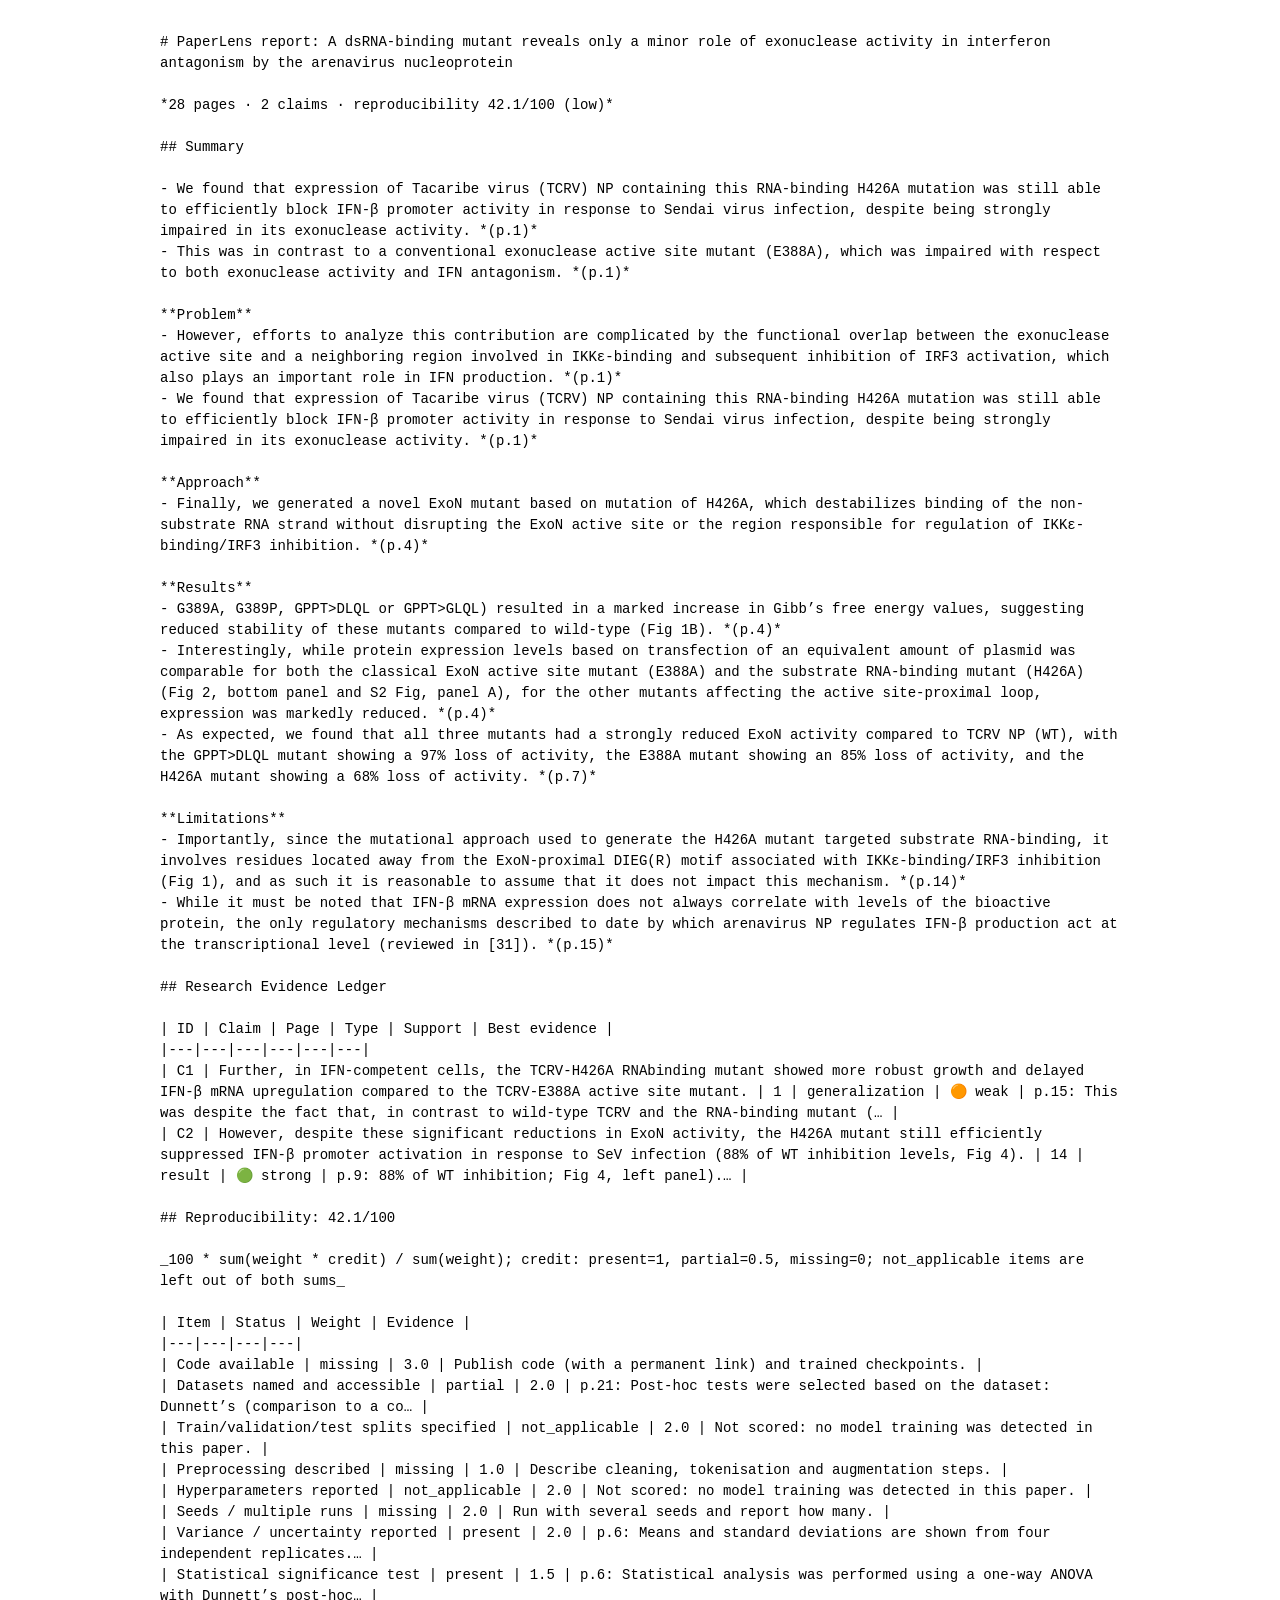
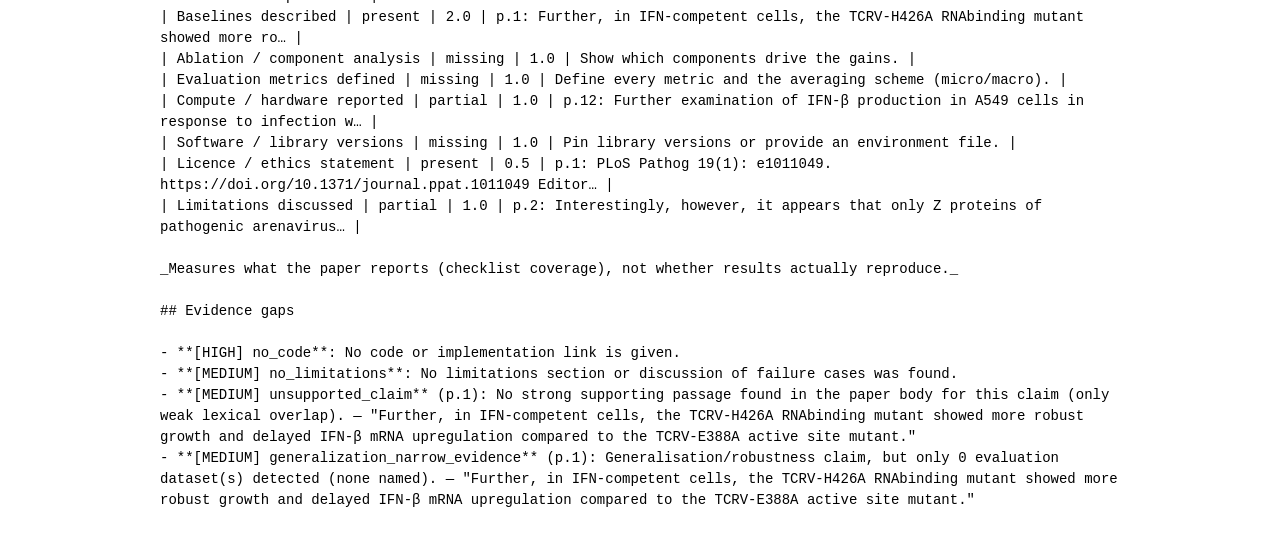
<file: eval/results/held_out_v0.2/raw/analysis/pmc_PMC9815661_a-dsrna-binding-mutant-reveals-only.html>
<!doctype html><meta charset=utf-8><title>PaperLens report</title><body style='font:14px/1.5 system-ui;max-width:960px;margin:2rem auto;padding:0 1rem'><pre style='white-space:pre-wrap'># PaperLens report: A dsRNA-binding mutant reveals only a minor role of exonuclease activity in interferon antagonism by the arenavirus nucleoprotein

*28 pages · 2 claims · reproducibility 42.1/100 (low)*

## Summary

- We found that expression of Tacaribe virus (TCRV) NP containing this RNA-binding H426A mutation was still able to efficiently block IFN-β promoter activity in response to Sendai virus infection, despite being strongly impaired in its exonuclease activity. *(p.1)*
- This was in contrast to a conventional exonuclease active site mutant (E388A), which was impaired with respect to both exonuclease activity and IFN antagonism. *(p.1)*

**Problem**
- However, efforts to analyze this contribution are complicated by the functional overlap between the exonuclease active site and a neighboring region involved in IKKε-binding and subsequent inhibition of IRF3 activation, which also plays an important role in IFN production. *(p.1)*
- We found that expression of Tacaribe virus (TCRV) NP containing this RNA-binding H426A mutation was still able to efficiently block IFN-β promoter activity in response to Sendai virus infection, despite being strongly impaired in its exonuclease activity. *(p.1)*

**Approach**
- Finally, we generated a novel ExoN mutant based on mutation of H426A, which destabilizes binding of the non-substrate RNA strand without disrupting the ExoN active site or the region responsible for regulation of IKKε-binding/IRF3 inhibition. *(p.4)*

**Results**
- G389A, G389P, GPPT&gt;DLQL or GPPT&gt;GLQL) resulted in a marked increase in Gibb’s free energy values, suggesting reduced stability of these mutants compared to wild-type (Fig 1B). *(p.4)*
- Interestingly, while protein expression levels based on transfection of an equivalent amount of plasmid was comparable for both the classical ExoN active site mutant (E388A) and the substrate RNA-binding mutant (H426A) (Fig 2, bottom panel and S2 Fig, panel A), for the other mutants affecting the active site-proximal loop, expression was markedly reduced. *(p.4)*
- As expected, we found that all three mutants had a strongly reduced ExoN activity compared to TCRV NP (WT), with the GPPT&gt;DLQL mutant showing a 97% loss of activity, the E388A mutant showing an 85% loss of activity, and the H426A mutant showing a 68% loss of activity. *(p.7)*

**Limitations**
- Importantly, since the mutational approach used to generate the H426A mutant targeted substrate RNA-binding, it involves residues located away from the ExoN-proximal DIEG(R) motif associated with IKKε-binding/IRF3 inhibition (Fig 1), and as such it is reasonable to assume that it does not impact this mechanism. *(p.14)*
- While it must be noted that IFN-β mRNA expression does not always correlate with levels of the bioactive protein, the only regulatory mechanisms described to date by which arenavirus NP regulates IFN-β production act at the transcriptional level (reviewed in [31]). *(p.15)*

## Research Evidence Ledger

| ID | Claim | Page | Type | Support | Best evidence |
|---|---|---|---|---|---|
| C1 | Further, in IFN-competent cells, the TCRV-H426A RNAbinding mutant showed more robust growth and delayed IFN-β mRNA upregulation compared to the TCRV-E388A active site mutant. | 1 | generalization | 🟠 weak | p.15: This was despite the fact that, in contrast to wild-type TCRV and the RNA-binding mutant (… |
| C2 | However, despite these significant reductions in ExoN activity, the H426A mutant still efficiently suppressed IFN-β promoter activation in response to SeV infection (88% of WT inhibition levels, Fig 4). | 14 | result | 🟢 strong | p.9: 88% of WT inhibition; Fig 4, left panel).… |

## Reproducibility: 42.1/100

_100 * sum(weight * credit) / sum(weight); credit: present=1, partial=0.5, missing=0; not_applicable items are left out of both sums_

| Item | Status | Weight | Evidence |
|---|---|---|---|
| Code available | missing | 3.0 | Publish code (with a permanent link) and trained checkpoints. |
| Datasets named and accessible | partial | 2.0 | p.21: Post-hoc tests were selected based on the dataset: Dunnett’s (comparison to a co… |
| Train/validation/test splits specified | not_applicable | 2.0 | Not scored: no model training was detected in this paper. |
| Preprocessing described | missing | 1.0 | Describe cleaning, tokenisation and augmentation steps. |
| Hyperparameters reported | not_applicable | 2.0 | Not scored: no model training was detected in this paper. |
| Seeds / multiple runs | missing | 2.0 | Run with several seeds and report how many. |
| Variance / uncertainty reported | present | 2.0 | p.6: Means and standard deviations are shown from four independent replicates.… |
| Statistical significance test | present | 1.5 | p.6: Statistical analysis was performed using a one-way ANOVA with Dunnett’s post-hoc… |
| Baselines described | present | 2.0 | p.1: Further, in IFN-competent cells, the TCRV-H426A RNAbinding mutant showed more ro… |
| Ablation / component analysis | missing | 1.0 | Show which components drive the gains. |
| Evaluation metrics defined | missing | 1.0 | Define every metric and the averaging scheme (micro/macro). |
| Compute / hardware reported | partial | 1.0 | p.12: Further examination of IFN-β production in A549 cells in response to infection w… |
| Software / library versions | missing | 1.0 | Pin library versions or provide an environment file. |
| Licence / ethics statement | present | 0.5 | p.1: PLoS Pathog 19(1): e1011049. https://doi.org/10.1371/journal.ppat.1011049 Editor… |
| Limitations discussed | partial | 1.0 | p.2: Interestingly, however, it appears that only Z proteins of pathogenic arenavirus… |

_Measures what the paper reports (checklist coverage), not whether results actually reproduce._

## Evidence gaps

- **[HIGH] no_code**: No code or implementation link is given.
- **[MEDIUM] no_limitations**: No limitations section or discussion of failure cases was found.
- **[MEDIUM] unsupported_claim** (p.1): No strong supporting passage found in the paper body for this claim (only weak lexical overlap). — &quot;Further, in IFN-competent cells, the TCRV-H426A RNAbinding mutant showed more robust growth and delayed IFN-β mRNA upregulation compared to the TCRV-E388A active site mutant.&quot;
- **[MEDIUM] generalization_narrow_evidence** (p.1): Generalisation/robustness claim, but only 0 evaluation dataset(s) detected (none named). — &quot;Further, in IFN-competent cells, the TCRV-H426A RNAbinding mutant showed more robust growth and delayed IFN-β mRNA upregulation compared to the TCRV-E388A active site mutant.&quot;
</pre></body>
</file>
